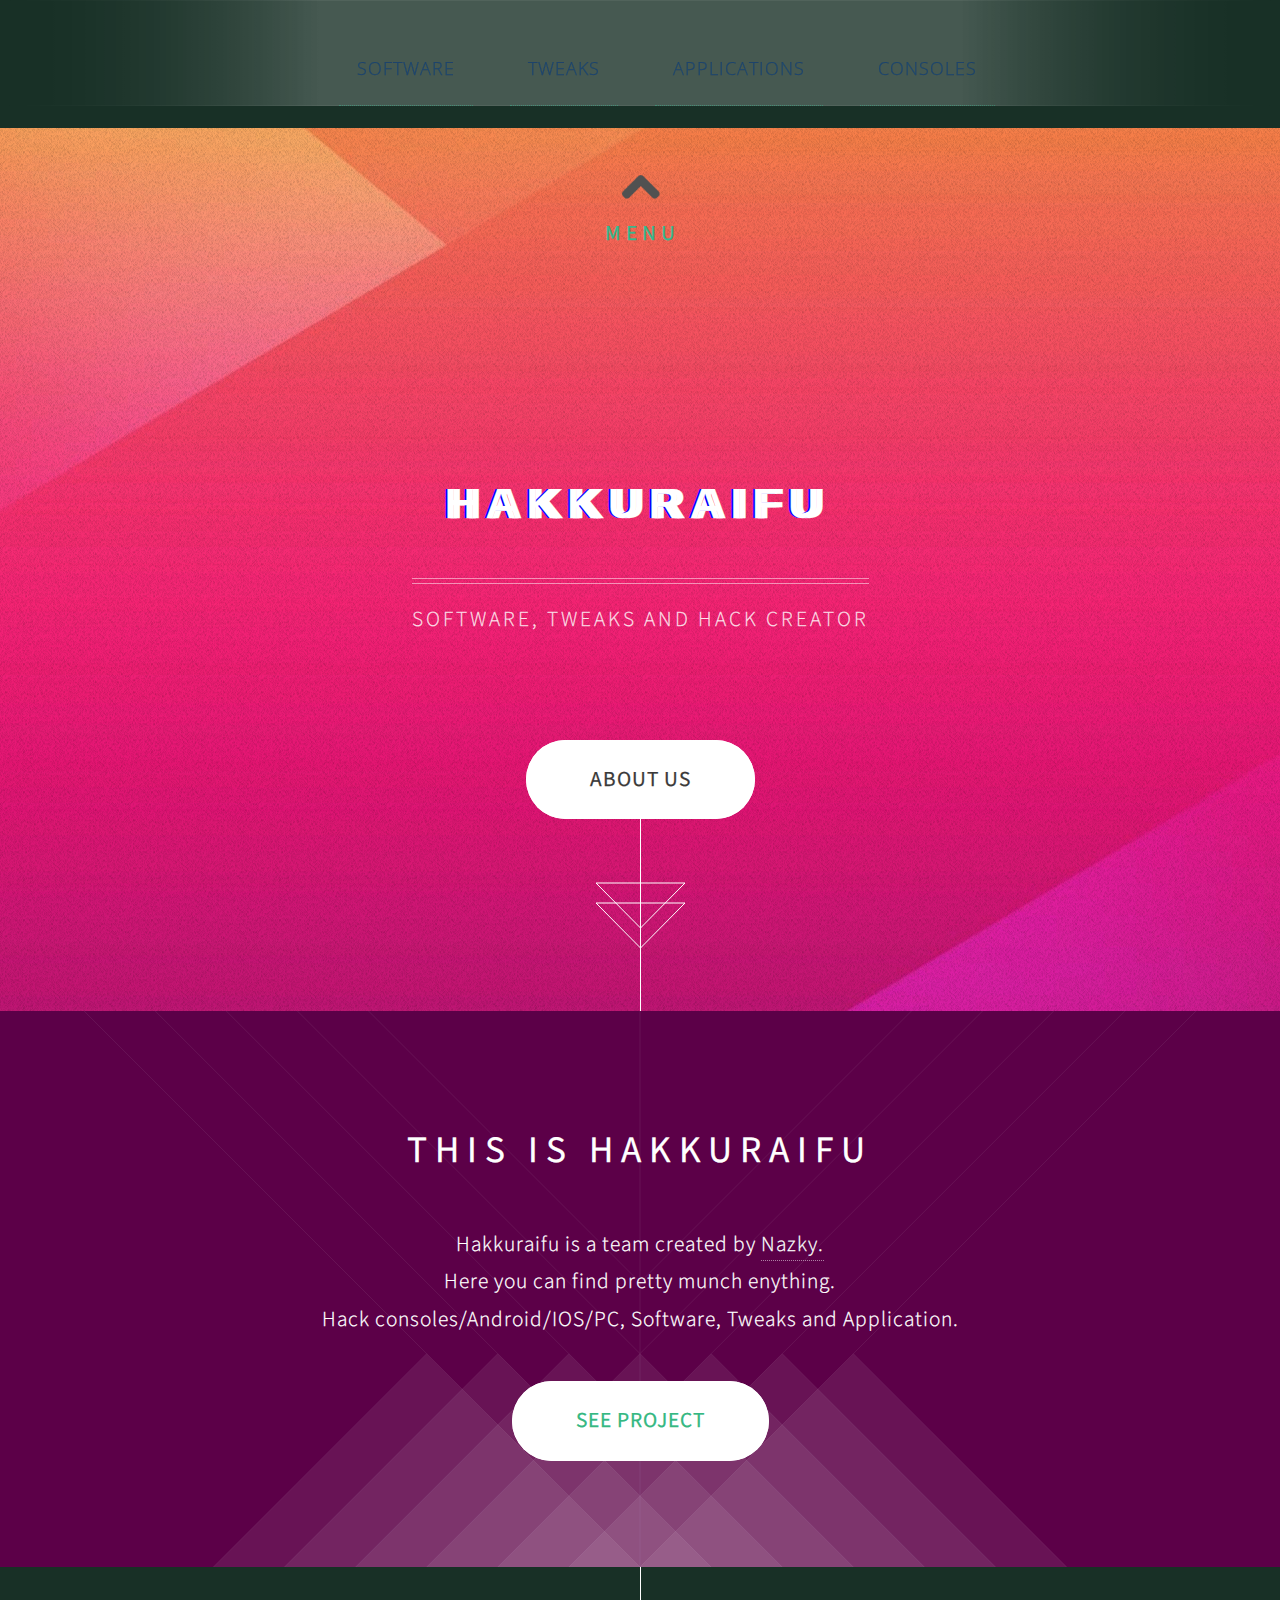
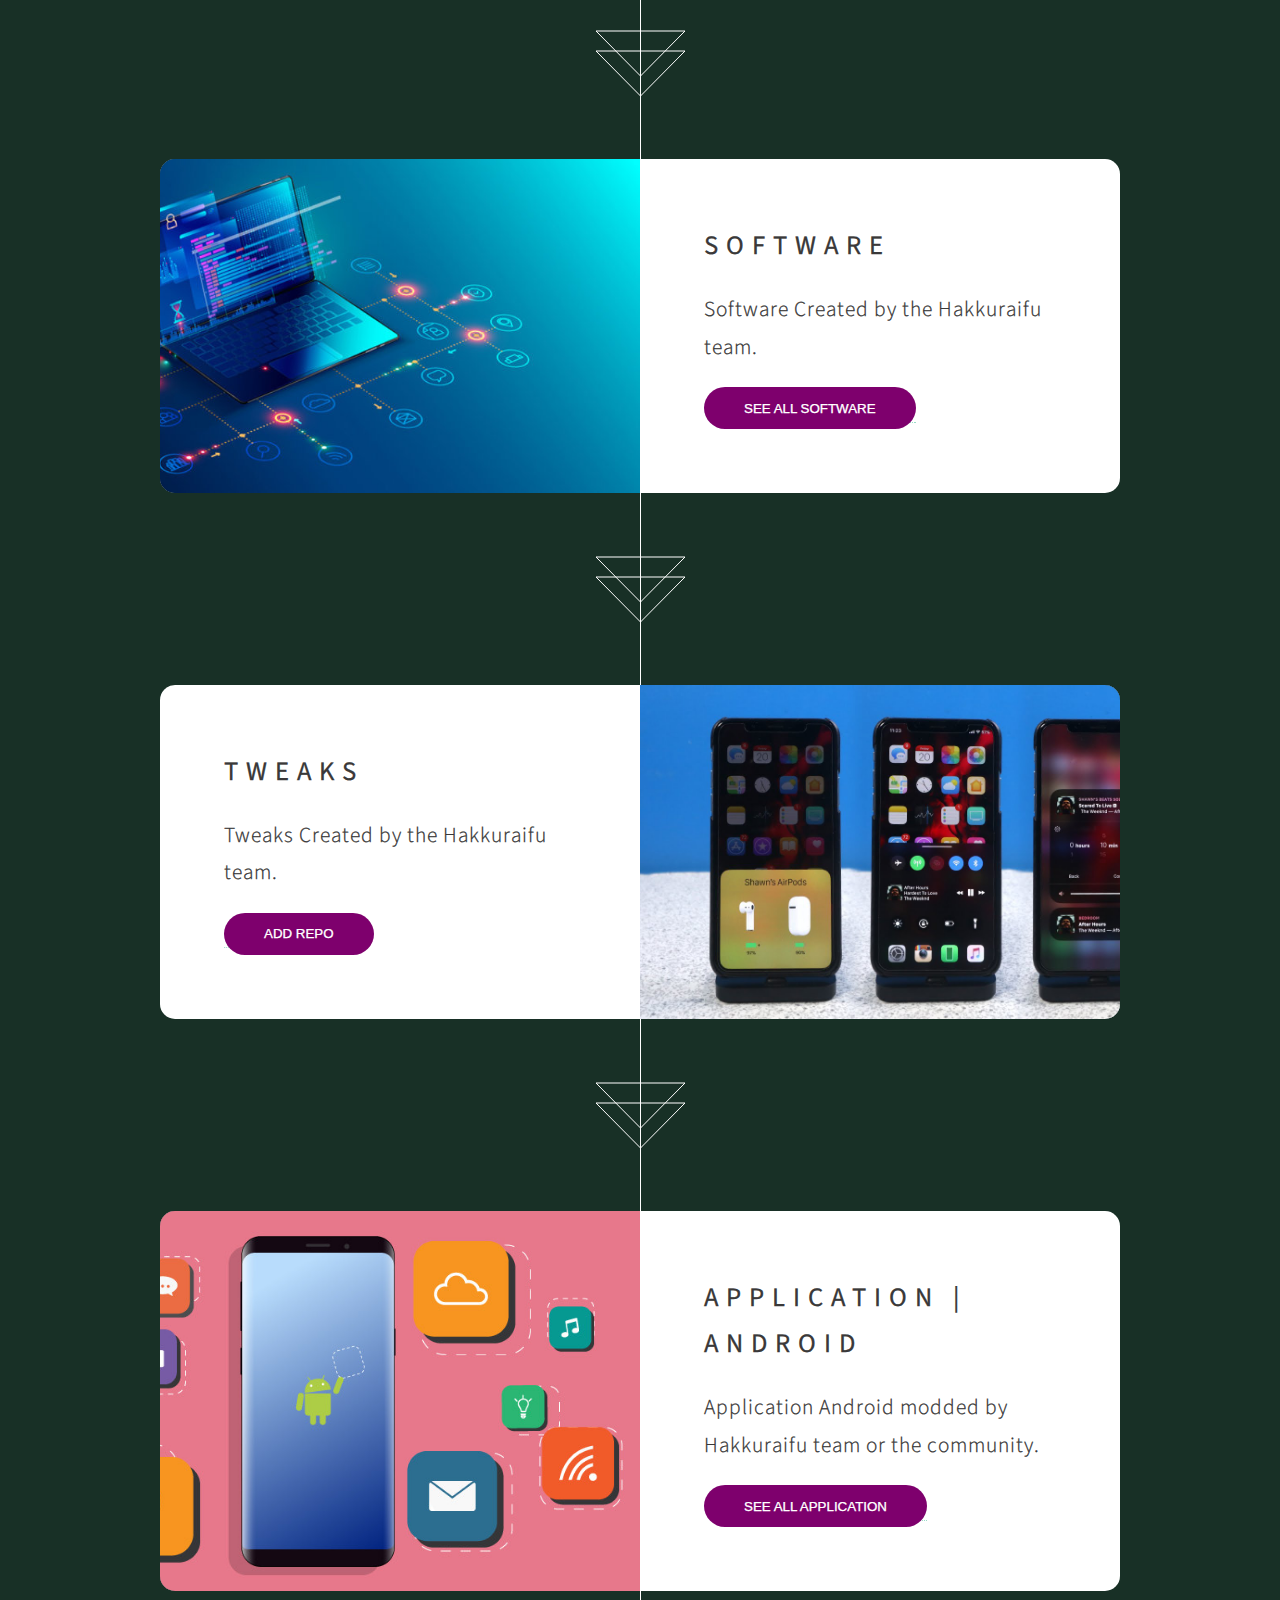
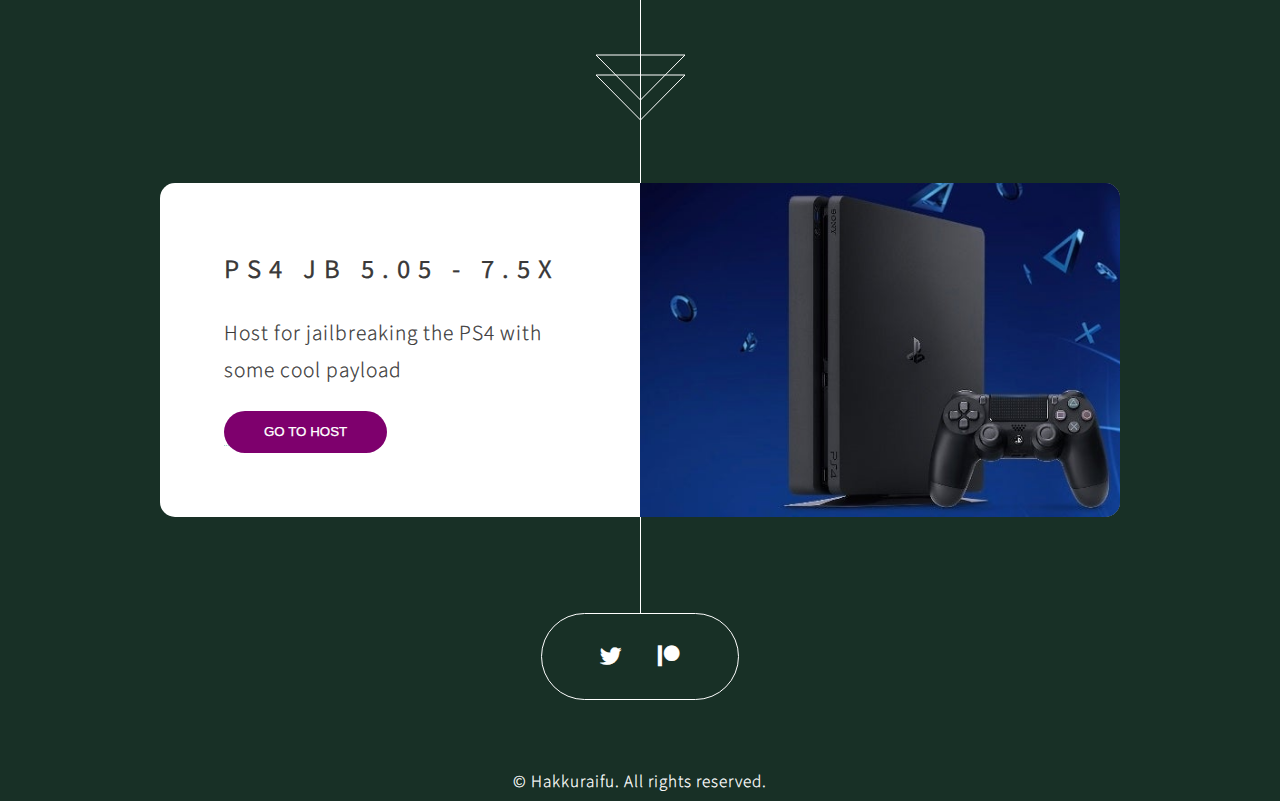
<file: index.html>
<!DOCTYPE HTML>

<html>
	<head>
		<title>Hakkuraifu</title>
		<link href="./assets/favicon.ico" rel="icon">
		<meta charset="utf-8" />
		<meta name="viewport" content="width=device-width, initial-scale=1, user-scalable=no" />
		<link rel="stylesheet" href="assets/css/main.css" />
		<noscript><link rel="stylesheet" href="assets/css/noscript.css" /></noscript>
		<script> function AutoScroll() { document.getElementById('MenuArrow').scrollIntoView(); }</script>
	</head>
	<body class="is-preload" onload="AutoScroll()">

		<script>window.onload</script>
		
		<nav id="Menu">
			<ul>
			  <li>
				<a href="#first" class="scrolly">Software</a>
			  </li>
			  <li>
				<a href="#second" class="scrolly">Tweaks</a>
			  </li>
			  <li>
				<a href="#three" class="scrolly">Applications</a>
			  </li>
			  <li>
				<a href="#four" class="scrolly">Consoles</a>
			  </li>
			</ul>
		</nav>
		
		<div id="MenuArrow">
			<br>
			<a href="#Menu" class="scrolly"><img src="images/arrowup.png" id="dagger"/></a>
			<a href="#Menu" class="scrolly"><h3>MENU</h3></a>
		</div>

		<!-- Header -->
			<section id="header">
				<header>
					<div class="wrapper">
						<h1 class="glitch">HAKKURAIFU</h1>
					  </div>
					<p>SOFTWARE, TWEAKS AND HACK CREATOR</p>
				</header>
				<footer>
					<a href="#banner" class="button style2 scrolly-middle">ABOUT US</a>
				</footer>
			</section>

		<!-- Banner -->
			<section id="banner">
				<header>
					<h2>This is Hakkuraifu</h2>
				</header>
				<p>Hakkuraifu is a team created by <a href="https://twitter.com/NazkyYT">Nazky.</a><br />
				Here you can find pretty munch enything.<br />
				Hack consoles/Android/IOS/PC, Software, Tweaks and Application.<br />
				</p>
				<footer>
					<a href="#first" class="button style2 scrolly">SEE PROJECT</a>
				</footer>
			</section>

		<!-- Feature 1 -->
			<article style="border-radius: 15px;" id="first" class="container box style1 right">
				<a href="#" class="image fit"><img src="images/Sofwtare.jpg" alt="" /></a>
				<div class="inner">
					<header>
						<h2>SOFTWARE<br /></h2>
					</header>
					<p>Software Created by the Hakkuraifu team.</p>
					<div id="container">
						<a href="./Software.html"><button class="learn-more">SEE ALL SOFTWARE</button></a>
					  </div>
				</div>
			</article>

		<!-- Feature 2 -->
			<article style="border-radius: 15px;" id="second" class="container box style1 left">
				<a href="#" class="image fit"><img src="images/Tweaks.jpg" alt="" /></a>
				<div class="inner">
					<header>
						<h2>TWEAKS<br /></h2>
					</header>
					<p>Tweaks Created by the Hakkuraifu team.</p>
					<div id="container">
						<a href="cydia://url/https://cydia.saurik.com/api/share#?source=https://hakkuraifu.github.io/repo/"><button class="learn-more">ADD REPO</button></a>
					  </div>
				</div>
			</article>

		<!-- Feature 3 -->
		<article style="border-radius: 15px;" id="three" class="container box style1 right">
			<a href="#" class="image fit"><img src="images/Android.jpg" alt="" /></a>
			<div class="inner">
				<header>
					<h2>APPLICATION | ANDROID<br /></h2>
				</header>
				<p>Application Android modded by Hakkuraifu team or the community.</p>
				<div id="container">
					<script>
						function myFunction() {
						  alert("Soon :)");
						}
						</script>
						
					<a href=""><button class="learn-more" onclick="myFunction()">SEE ALL APPLICATION</button></a>
				  </div>
			</div>
		</article>

		<!-- Feature 4 -->
		<article style="border-radius: 15px;" id="four" class="container box style1 left">
			<a href="#" class="image fit"><img src="images/PS4.jpeg" alt="" /></a>
			<div class="inner">
				<header>
					<h2>PS4 JB 5.05 - 7.5x<br /></h2>
				</header>
				<p>Host for jailbreaking the PS4 with some cool payload</p>
				<div id="container">
					<a href="https://hakkuraifu.github.io/PS4xploit/"><button class="learn-more">GO TO HOST</button></a>
				  </div>
			</div>
		</article>

		<!-- Generic -->
		<!--
			<article class="container box style3">
				<header>
					<h2>Generic Box</h2>
					<p>Just a generic box. Nothing to see here.</p>
				</header>
				<section>
					<header>
						<h3>Paragraph</h3>
						<p>This is a subtitle</p>
					</header>
					<p>Phasellus nisl nisl, varius id <sup>porttitor sed pellentesque</sup> ac orci. Pellentesque
					habitant <strong>strong</strong> tristique <b>bold</b> et netus <i>italic</i> malesuada <em>emphasized</em> ac turpis egestas. Morbi
					leo suscipit ut. Praesent <sub>id turpis vitae</sub> turpis pretium ultricies. Vestibulum sit
					amet risus elit.</p>
				</section>
				<section>
					<header>
						<h3>Blockquote</h3>
					</header>
					<blockquote>Fringilla nisl. Donec accumsan interdum nisi, quis tincidunt felis sagittis eget.
					tempus euismod. Vestibulum ante ipsum primis in faucibus.</blockquote>
				</section>
				<section>
					<header>
						<h3>Divider</h3>
					</header>
					<p>Donec consectetur <a href="#">vestibulum dolor et pulvinar</a>. Etiam vel felis enim, at viverra
					ligula. Ut porttitor sagittis lorem, quis eleifend nisi ornare vel. Praesent nec orci
					facilisis leo magna. Cras sit amet urna eros, id egestas urna. Quisque aliquam
					tempus euismod. Vestibulum ante ipsum primis in faucibus orci luctus et ultrices
					posuere cubilia.</p>
					<hr />
					<p>Donec consectetur vestibulum dolor et pulvinar. Etiam vel felis enim, at viverra
					ligula. Ut porttitor sagittis lorem, quis eleifend nisi ornare vel. Praesent nec orci
					facilisis leo magna. Cras sit amet urna eros, id egestas urna. Quisque aliquam
					tempus euismod. Vestibulum ante ipsum primis in faucibus orci luctus et ultrices
					posuere cubilia.</p>
				</section>
				<section>
					<header>
						<h3>Unordered List</h3>
					</header>
					<ul>
						<li>Donec consectetur vestibulum dolor et pulvinar. Etiam vel felis enim, at viverra ligula. Ut porttitor sagittis lorem, quis eleifend nisi ornare vel.</li>
						<li>Donec consectetur vestibulum dolor et pulvinar. Etiam vel felis enim, at viverra ligula. Ut porttitor sagittis lorem, quis eleifend nisi ornare vel.</li>
						<li>Donec consectetur vestibulum dolor et pulvinar. Etiam vel felis enim, at viverra ligula. Ut porttitor sagittis lorem, quis eleifend nisi ornare vel.</li>
						<li>Donec consectetur vestibulum dolor et pulvinar. Etiam vel felis enim, at viverra ligula. Ut porttitor sagittis lorem, quis eleifend nisi ornare vel.</li>
					</ul>
				</section>
				<section>
					<header>
						<h3>Ordered List</h3>
					</header>
					<ol>
						<li>Donec consectetur vestibulum dolor et pulvinar. Etiam vel felis enim, at viverra ligula. Ut porttitor sagittis lorem, quis eleifend nisi ornare vel.</li>
						<li>Donec consectetur vestibulum dolor et pulvinar. Etiam vel felis enim, at viverra ligula. Ut porttitor sagittis lorem, quis eleifend nisi ornare vel.</li>
						<li>Donec consectetur vestibulum dolor et pulvinar. Etiam vel felis enim, at viverra ligula. Ut porttitor sagittis lorem, quis eleifend nisi ornare vel.</li>
						<li>Donec consectetur vestibulum dolor et pulvinar. Etiam vel felis enim, at viverra ligula. Ut porttitor sagittis lorem, quis eleifend nisi ornare vel.</li>
					</ol>
				</section>
				<section>
					<header>
						<h3>Table</h3>
					</header>
					<div class="table-wrapper">
						<table>
							<thead>
								<tr>
									<th>ID</th>
									<th>Name</th>
									<th>Description</th>
									<th>Price</th>
								</tr>
							</thead>
							<tbody>
								<tr>
									<td>45815</td>
									<td>Something</td>
									<td>Ut porttitor sagittis lorem quis nisi ornare.</td>
									<td>29.99</td>
								</tr>
								<tr>
									<td>24524</td>
									<td>Nothing</td>
									<td>Ut porttitor sagittis lorem quis nisi ornare.</td>
									<td>19.99</td>
								</tr>
								<tr>
									<td>45815</td>
									<td>Something</td>
									<td>Ut porttitor sagittis lorem quis nisi ornare.</td>
									<td>29.99</td>
								</tr>
								<tr>
									<td>24524</td>
									<td>Nothing</td>
									<td>Ut porttitor sagittis lorem quis nisi ornare.</td>
									<td>19.99</td>
								</tr>
							</tbody>
							<tfoot>
								<tr>
									<td colspan="3"></td>
									<td>100.00</td>
								</tr>
							</tfoot>
						</table>
					</div>
				</section>
				<section>
					<header>
						<h3>Form</h3>
					</header>
					<form method="post" action="#">
						<div class="row">
							<div class="col-6 col-12-mobile">
								<input class="text" type="text" name="name" id="name" value="" placeholder="John Doe" />
							</div>
							<div class="col-6 col-12-mobile">
								<input class="text" type="text" name="email" id="email" value="" placeholder="johndoe@domain.tld" />
							</div>
							<div class="col-12">
								<select name="department" id="department">
									<option value="">Choose a department</option>
									<option value="1">Manufacturing</option>
									<option value="2">Administration</option>
									<option value="3">Support</option>
								</select>
							</div>
							<div class="col-12">
								<input class="text" type="text" name="subject" id="subject" value="" placeholder="Enter your subject" />
							</div>
							<div class="col-12">
								<textarea name="message" id="message" placeholder="Enter your message"></textarea>
							</div>
							<div class="col-12">
								<ul class="actions">
									<li><input type="submit" value="Submit" /></li>
									<li><input type="reset" class="style3" value="Clear Form" /></li>
								</ul>
							</div>
						</div>
					</form>
				</section>
			</article>
		-->

		<section id="footer">
			<ul class="icons">
				<li><a href="https://twitter.com/NazkyYT" class="icon brands fa-twitter"><span class="label">Twitter</span></a></li>
				<li><a href="https://www.patreon.com/Nazky" class="icon brands fa-patreon"><span class="label">Patreon</span></a></li>			
			</ul>
			<div class="copyright">
				<ul class="menu">
					<li>&copy; Hakkuraifu. All rights reserved.</li>
				</ul>
			</div>
		</section>

		<!-- Scripts -->
			<script src="assets/js/jquery.min.js"></script>
			<script src="assets/js/jquery.scrolly.min.js"></script>
			<script src="assets/js/jquery.poptrox.min.js"></script>
			<script src="assets/js/browser.min.js"></script>
			<script src="assets/js/breakpoints.min.js"></script>
			<script src="assets/js/util.js"></script>
			<script src="assets/js/main.js"></script>

	</body>
</html>
</file>
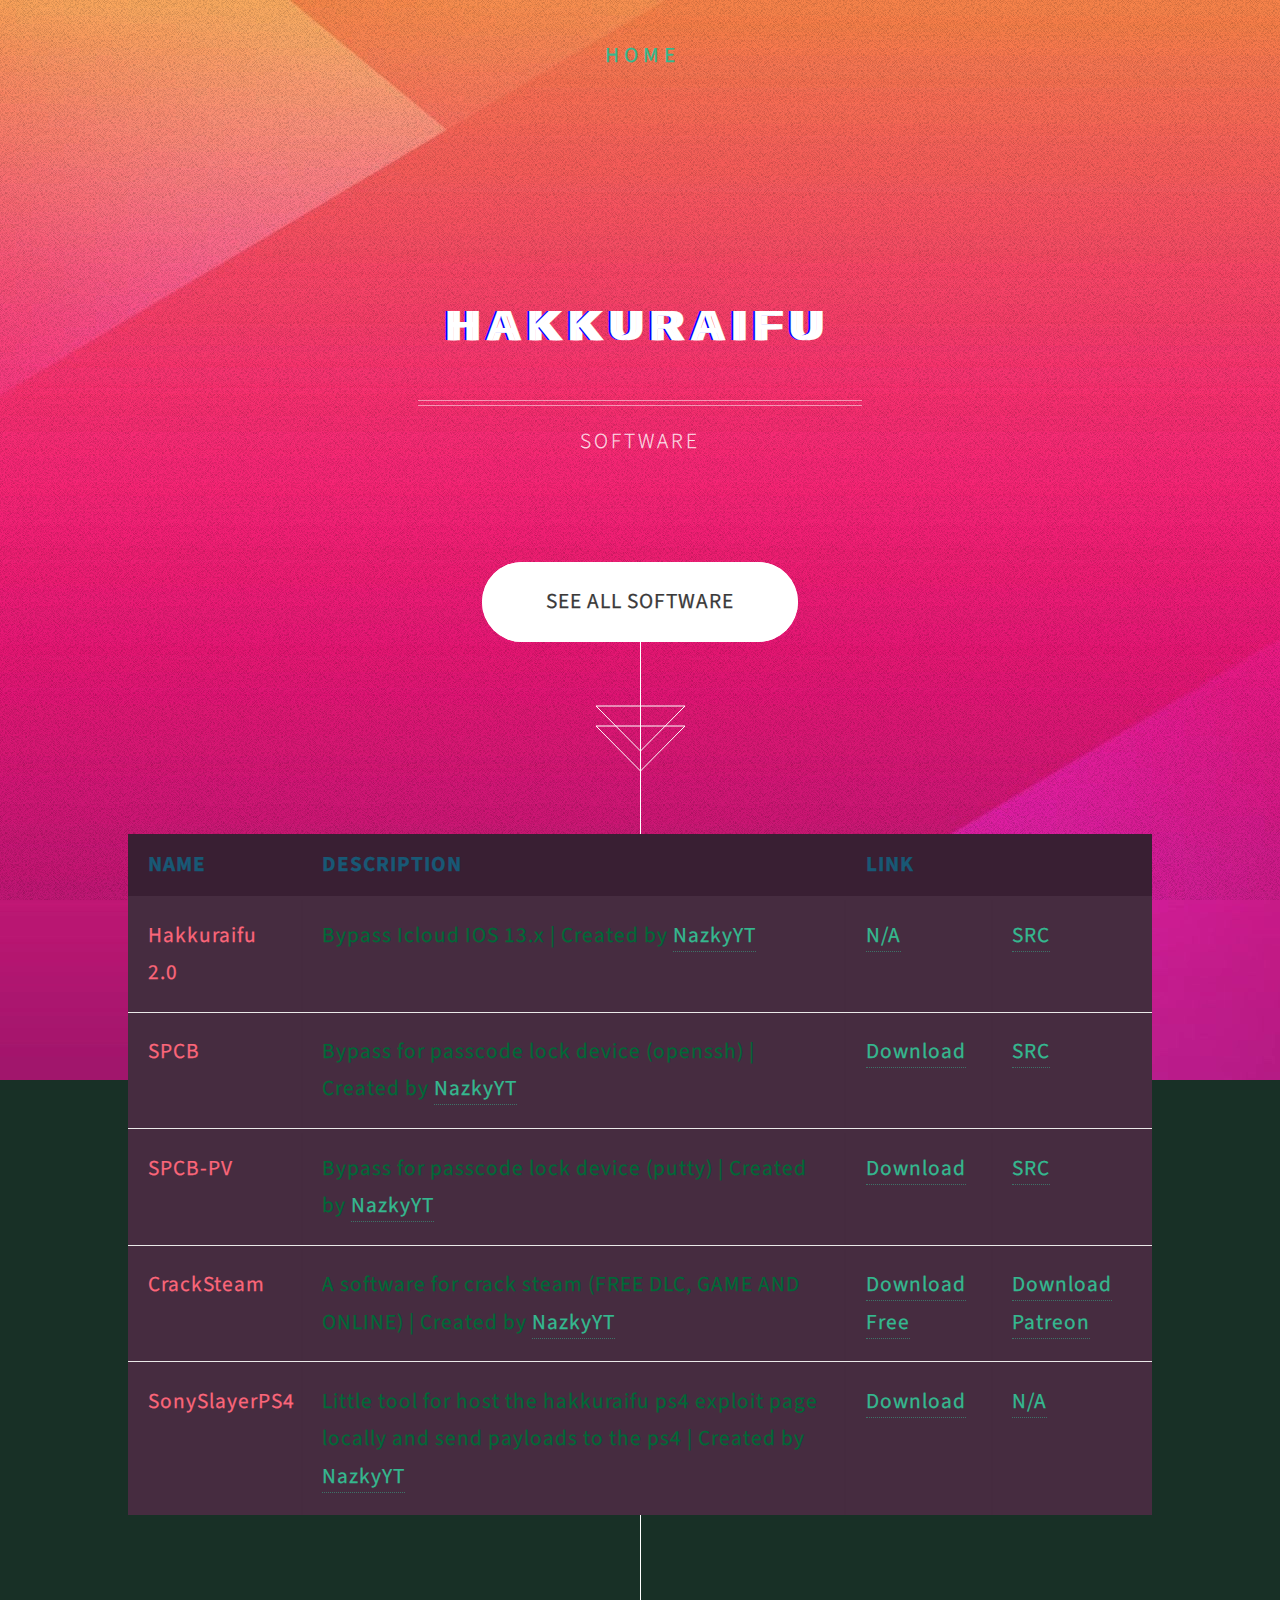
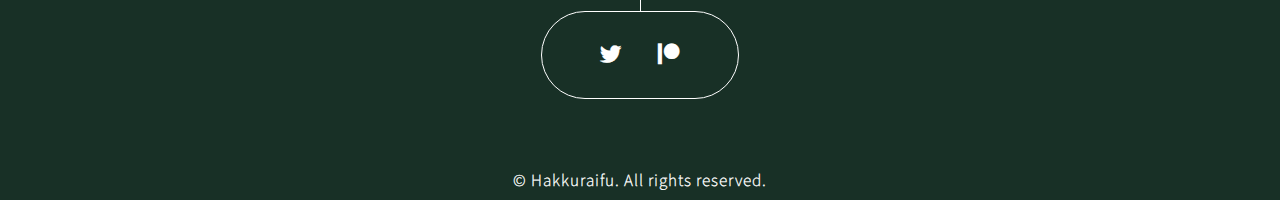
<file: Software.html>
<!DOCTYPE HTML>

<html>
	<head>
		<title>Hakkuraifu | Software</title>
		<meta charset="utf-8" />
		<meta name="viewport" content="width=device-width, initial-scale=1, user-scalable=no" />
		<link rel="stylesheet" href="assets/css/main.css" />
		<noscript><link rel="stylesheet" href="assets/css/noscript.css" /></noscript>
		<script> function AutoScroll() { document.getElementById('MenuArrow').scrollIntoView(); }</script>
		<link href="./assets/favicon.ico" rel="icon">
	</head>
	<body class="is-preload" onload="AutoScroll()">

		<script>window.onload</script>
		
		<div id="MenuArrow">
			<br>
			<!--<a href="#Menu" class="scrolly"><img src="images/arrowup.png" id="dagger"/></a>-->
			<a href="./" class="scrolly"><h3>Home</h3></a>
		</div>

		<!-- Header -->
			<section id="header">
				<header>
					<div class="wrapper">
						<h1 class="glitch">HAKKURAIFU</h1>
					  </div>
					<p>SOFTWARE</p>
				</header>
				<footer>
					<a href="#TableauSoftware" class="button style2 scrolly-middle">SEE ALL SOFTWARE</a>
				</footer>
			</section>

		
		<section id="TableauSoftware">
			<table class="container">
				<thead>
					<tr>
						<th ><h1>Name</h1></th>
						<th><h1>Description</h1></th>
						<th><h1>Link</h1></th>
						<th></th>
					</tr>
				</thead>
				<tbody>
					<tr>
						<td>Hakkuraifu 2.0</td>
						<td>Bypass Icloud IOS 13.x | Created by <a href="https://twitter.com/NazkyYT" target="_blank">NazkyYT</a></td>
						<td><a href="" target="_blank">N/A</a></td> <td><a href="https://7r6.com/HakkuraifuSRC" target="_blank">SRC</a></td>
					</tr>
					<tr>
						<td>SPCB</td>
						<td>Bypass for passcode lock device (openssh) | Created by <a href="https://twitter.com/NazkyYT" target="_blank">NazkyYT</a></td>
						<td><a href="https://7r6.com/SPCB" target="_blank">Download</a></td> <td><a href="https://7r6.com/SCPBSRC" target="_blank">SRC</a></td>
					</tr>
					<tr>
						<td>SPCB-PV</td>
						<td>Bypass for passcode lock device (putty) | Created by <a href="https://twitter.com/NazkyYT" target="_blank">NazkyYT</a></td>
						<td><a href="https://7r6.com/SPCB-PV2" target="_blank">Download</a></td> <td><a href="https://7r6.com/SCPBSRC" target="_blank">SRC</a></td>
					</tr>
					<tr>
						<td>CrackSteam</td>
						<td>A software for crack steam (FREE DLC, GAME AND ONLINE) | Created by <a href="https://twitter.com/NazkyYT" target="_blank">NazkyYT</a></td>
						<td><a href="https://7r6.com/CrackSteam" target="_blank">Download Free</a></td> <td><a href="https://www.patreon.com/posts/cracksteam-v1-0-48590067" target="_blank">Download Patreon</a></td>
					</tr>
					<tr>
						<td>SonySlayerPS4</td>
						<td>Little tool for host the hakkuraifu ps4 exploit page locally and send payloads to the ps4 | Created by <a href="https://twitter.com/NazkyYT" target="_blank">NazkyYT</a></td>
						<td><a href="https://7r6.com/SonySlayerPS4" target="_blank">Download</a></td> <td><a href="" target="_blank">N/A</a></td>
					</tr>
				</tbody>
			</table>
		</section>

	<!-- Banner
			<section id="banner">
				<header>
					<h2>This is Hakkuraifu</h2>
				</header>
				<p>Hakkuraifu is a team created by <a href="https://twitter.com/NazkyYT">Nazky.</a><br />
				Here you can find pretty munch enything.<br />
				Hack consoles/Android/IOS/PC, Software, Tweaks and Application.<br />
				</p>
				<footer>
					<a href="#first" class="button style2 scrolly">SEE PROJECT</a>
				</footer>
			</section>

		Feature 1
			<article style="border-radius: 15px;" id="first" class="container box style1 right">
				<a href="#" class="image fit"><img src="images/Sofwtare.jpg" alt="" /></a>
				<div class="inner">
					<header>
						<h2>SOFTWARE<br /></h2>
					</header>
					<p>Software Created by the Hakkuraifu team.</p>
					<div id="container">
						<a href="./software.html"><button class="learn-more">SEE ALL SOFTWARE</button></a>
					  </div>
				</div>
			</article>

		Feature 2 
			<article style="border-radius: 15px;" id="second" class="container box style1 left">
				<a href="#" class="image fit"><img src="images/Tweaks.jpg" alt="" /></a>
				<div class="inner">
					<header>
						<h2>TWEAKS<br /></h2>
					</header>
					<p>Tweaks Created by the Hakkuraifu team.</p>
					<div id="container">
						<a href="cydia://url/https://cydia.saurik.com/api/share#?source=https://hakkuraifu.github.io/repo/"><button class="learn-more">ADD REPO</button></a>
					  </div>
				</div>
			</article>

		 Feature 3 
		<article style="border-radius: 15px;" id="three" class="container box style1 right">
			<a href="#" class="image fit"><img src="images/Android.jpg" alt="" /></a>
			<div class="inner">
				<header>
					<h2>APPLICATION | ANDROID<br /></h2>
				</header>
				<p>Application Android modded by Hakkuraifu team or the community.</p>
				<div id="container">
					<a href="./software.html"><button class="learn-more">SEE ALL APPLICATION</button></a>
				  </div>
			</div>
		</article>

		 Feature 4 
		<article style="border-radius: 15px;" id="four" class="container box style1 left">
			<a href="#" class="image fit"><img src="images/PS4.jpeg" alt="" /></a>
			<div class="inner">
				<header>
					<h2>PS4 JB 5.05 - 6.72<br /></h2>
				</header>
				<p>Host for jailbreaking the PS4 with some cool payload</p>
				<div id="container">
					<a href="https://hakkuraifu.github.io/PS4xploit/"><button class="learn-more">GO TO HOST</button></a>
				  </div>
			</div>
		</article> -->

		<!-- Generic -->
		<!--
			<article class="container box style3">
				<header>
					<h2>Generic Box</h2>
					<p>Just a generic box. Nothing to see here.</p>
				</header>
				<section>
					<header>
						<h3>Paragraph</h3>
						<p>This is a subtitle</p>
					</header>
					<p>Phasellus nisl nisl, varius id <sup>porttitor sed pellentesque</sup> ac orci. Pellentesque
					habitant <strong>strong</strong> tristique <b>bold</b> et netus <i>italic</i> malesuada <em>emphasized</em> ac turpis egestas. Morbi
					leo suscipit ut. Praesent <sub>id turpis vitae</sub> turpis pretium ultricies. Vestibulum sit
					amet risus elit.</p>
				</section>
				<section>
					<header>
						<h3>Blockquote</h3>
					</header>
					<blockquote>Fringilla nisl. Donec accumsan interdum nisi, quis tincidunt felis sagittis eget.
					tempus euismod. Vestibulum ante ipsum primis in faucibus.</blockquote>
				</section>
				<section>
					<header>
						<h3>Divider</h3>
					</header>
					<p>Donec consectetur <a href="#">vestibulum dolor et pulvinar</a>. Etiam vel felis enim, at viverra
					ligula. Ut porttitor sagittis lorem, quis eleifend nisi ornare vel. Praesent nec orci
					facilisis leo magna. Cras sit amet urna eros, id egestas urna. Quisque aliquam
					tempus euismod. Vestibulum ante ipsum primis in faucibus orci luctus et ultrices
					posuere cubilia.</p>
					<hr />
					<p>Donec consectetur vestibulum dolor et pulvinar. Etiam vel felis enim, at viverra
					ligula. Ut porttitor sagittis lorem, quis eleifend nisi ornare vel. Praesent nec orci
					facilisis leo magna. Cras sit amet urna eros, id egestas urna. Quisque aliquam
					tempus euismod. Vestibulum ante ipsum primis in faucibus orci luctus et ultrices
					posuere cubilia.</p>
				</section>
				<section>
					<header>
						<h3>Unordered List</h3>
					</header>
					<ul>
						<li>Donec consectetur vestibulum dolor et pulvinar. Etiam vel felis enim, at viverra ligula. Ut porttitor sagittis lorem, quis eleifend nisi ornare vel.</li>
						<li>Donec consectetur vestibulum dolor et pulvinar. Etiam vel felis enim, at viverra ligula. Ut porttitor sagittis lorem, quis eleifend nisi ornare vel.</li>
						<li>Donec consectetur vestibulum dolor et pulvinar. Etiam vel felis enim, at viverra ligula. Ut porttitor sagittis lorem, quis eleifend nisi ornare vel.</li>
						<li>Donec consectetur vestibulum dolor et pulvinar. Etiam vel felis enim, at viverra ligula. Ut porttitor sagittis lorem, quis eleifend nisi ornare vel.</li>
					</ul>
				</section>
				<section>
					<header>
						<h3>Ordered List</h3>
					</header>
					<ol>
						<li>Donec consectetur vestibulum dolor et pulvinar. Etiam vel felis enim, at viverra ligula. Ut porttitor sagittis lorem, quis eleifend nisi ornare vel.</li>
						<li>Donec consectetur vestibulum dolor et pulvinar. Etiam vel felis enim, at viverra ligula. Ut porttitor sagittis lorem, quis eleifend nisi ornare vel.</li>
						<li>Donec consectetur vestibulum dolor et pulvinar. Etiam vel felis enim, at viverra ligula. Ut porttitor sagittis lorem, quis eleifend nisi ornare vel.</li>
						<li>Donec consectetur vestibulum dolor et pulvinar. Etiam vel felis enim, at viverra ligula. Ut porttitor sagittis lorem, quis eleifend nisi ornare vel.</li>
					</ol>
				</section>
				<section>
					<header>
						<h3>Table</h3>
					</header>
					<div class="table-wrapper">
						<table>
							<thead>
								<tr>
									<th>ID</th>
									<th>Name</th>
									<th>Description</th>
									<th>Price</th>
								</tr>
							</thead>
							<tbody>
								<tr>
									<td>45815</td>
									<td>Something</td>
									<td>Ut porttitor sagittis lorem quis nisi ornare.</td>
									<td>29.99</td>
								</tr>
								<tr>
									<td>24524</td>
									<td>Nothing</td>
									<td>Ut porttitor sagittis lorem quis nisi ornare.</td>
									<td>19.99</td>
								</tr>
								<tr>
									<td>45815</td>
									<td>Something</td>
									<td>Ut porttitor sagittis lorem quis nisi ornare.</td>
									<td>29.99</td>
								</tr>
								<tr>
									<td>24524</td>
									<td>Nothing</td>
									<td>Ut porttitor sagittis lorem quis nisi ornare.</td>
									<td>19.99</td>
								</tr>
							</tbody>
							<tfoot>
								<tr>
									<td colspan="3"></td>
									<td>100.00</td>
								</tr>
							</tfoot>
						</table>
					</div>
				</section>
				<section>
					<header>
						<h3>Form</h3>
					</header>
					<form method="post" action="#">
						<div class="row">
							<div class="col-6 col-12-mobile">
								<input class="text" type="text" name="name" id="name" value="" placeholder="John Doe" />
							</div>
							<div class="col-6 col-12-mobile">
								<input class="text" type="text" name="email" id="email" value="" placeholder="johndoe@domain.tld" />
							</div>
							<div class="col-12">
								<select name="department" id="department">
									<option value="">Choose a department</option>
									<option value="1">Manufacturing</option>
									<option value="2">Administration</option>
									<option value="3">Support</option>
								</select>
							</div>
							<div class="col-12">
								<input class="text" type="text" name="subject" id="subject" value="" placeholder="Enter your subject" />
							</div>
							<div class="col-12">
								<textarea name="message" id="message" placeholder="Enter your message"></textarea>
							</div>
							<div class="col-12">
								<ul class="actions">
									<li><input type="submit" value="Submit" /></li>
									<li><input type="reset" class="style3" value="Clear Form" /></li>
								</ul>
							</div>
						</div>
					</form>
				</section>
			</article>
		-->

		<section id="footer">
			<ul class="icons">
				<li><a href="https://twitter.com/NazkyYT" class="icon brands fa-twitter"><span class="label">Twitter</span></a></li>
				<li><a href="https://www.patreon.com/Nazky" class="icon brands fa-patreon"><span class="label">Patreon</span></a></li>			
			</ul>
			<div class="copyright">
				<ul class="menu">
					<li>&copy; Hakkuraifu. All rights reserved.</li>
				</ul>
			</div>
		</section>

		<!-- Scripts -->
			<script src="assets/js/jquery.min.js"></script>
			<script src="assets/js/jquery.scrolly.min.js"></script>
			<script src="assets/js/jquery.poptrox.min.js"></script>
			<script src="assets/js/browser.min.js"></script>
			<script src="assets/js/breakpoints.min.js"></script>
			<script src="assets/js/util.js"></script>
			<script src="assets/js/main.js"></script>

	</body>
</html>
</file>
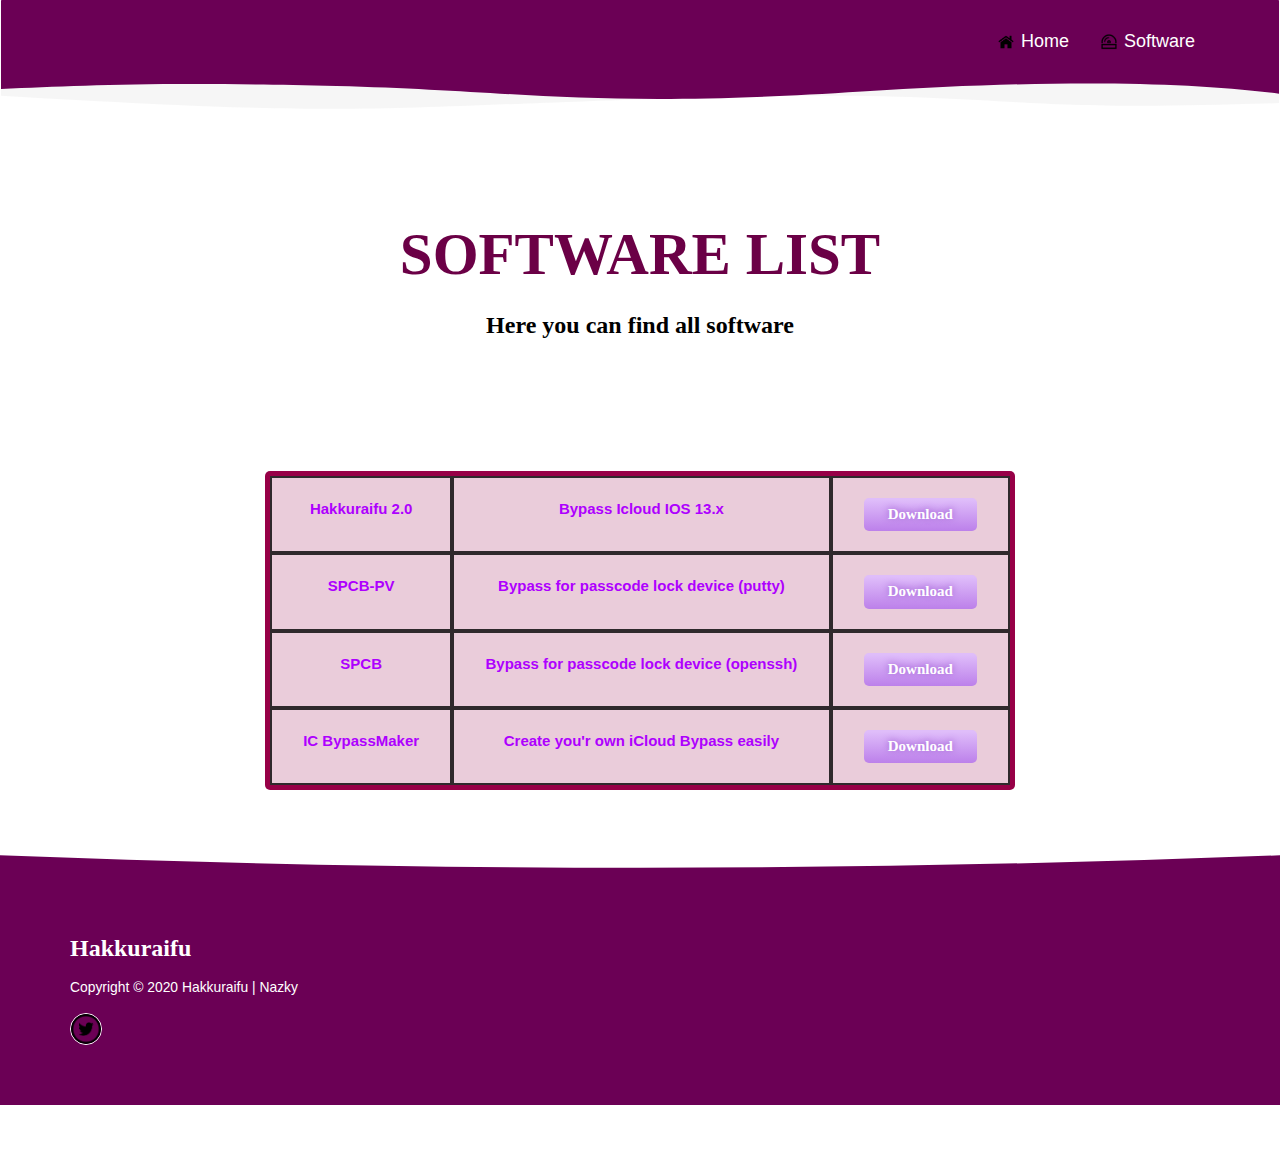
<file: BAK/Software.html>
<!DOCTYPE html>
<html lang="en">

<head>
  <meta charset="UTF-8">
  <meta content="IE=edge" http-equiv="X-UA-Compatible">
  <meta content="width=device-width,initial-scale=1" name="viewport">
  <meta content="description" name="description">
  <meta name="google" content="notranslate" />
  <meta content="Mashup templates have been developped by Orson.io team" name="author">

  <!-- Disable tap highlight on IE -->
  <meta name="msapplication-tap-highlight" content="no">
  
  
  <link rel="apple-touch-icon" sizes="180x180" href="./assets/apple-icon-180x180.png">
  <link href="./assets/favicon.ico" rel="icon">

  <link href="" rel="stylesheet">


  <title>Hakkuraifu | Software</title>

<link href="./main.550dcf66.css" rel="stylesheet"></head>

<body> <!-- Add your content of header -->
<header>
  <nav class="navbar navbar-default active">
    <div class="container">
      <div class="navbar-header">
        <button type="button" class="navbar-toggle collapsed" data-toggle="collapse" data-target="#navbar-collapse" aria-expanded="false">
          <span class="sr-only">Toggle navigation</span>
          <span class="icon-bar"></span>
          <span class="icon-bar"></span>
          <span class="icon-bar"></span>
        </button>
      </div>

      <div class="collapse navbar-collapse" id="navbar-collapse">
        <ul class="nav navbar-nav navbar-right">
          <li><a href="./index.html" title=""><img src="assets\images\Home.png" width="20" height="20"> Home</a></li>
          <li><a href="./Software.html" title=""><img src="assets\images\Software.png" width="20" height="20"> Software</a></li>
          <li>
          </li>

        </ul>
      </div> 
    </div>
  </nav>
</header>

<div class="section-container">
    <div class="container">
      <div class="row">
        <div class="col-xs-12 col-md-8 col-md-offset-2">
          <h1 class="text-center">SOFTWARE LIST</h1>
          <h3 class="here">Here you can find all software</h3>
          </div>
       </div>
      </div>
    </div>
  </div>

  <div class="section-container">
    <div class="container">
      <div class="row section-container-spacer">
        <div class="col-xs-12 col-md-8 col-md-offset-2">
          
          <div class="grid-container">
            <div class="grid-item">Hakkuraifu 2.0</div><div class="grid-item">Bypass Icloud IOS 13.x</div><div class="grid-item"><center><a href="https://7r6.com/Hakkuraifu" class="Software" target="_blank" rel="noopener noreferrer">Download</a></center></div>  
            <div class="grid-item">SPCB-PV</div><div class="grid-item">Bypass for passcode lock device (putty)</div><div class="grid-item"><center><a href="https://7r6.com/SPCB-PV2" class="Software" target="_blank" rel="noopener noreferrer">Download</a></center></div>  
            <div class="grid-item">SPCB</div><div class="grid-item">Bypass for passcode lock device (openssh)</div><div class="grid-item"><center><a href="https://7r6.com/SPCB" class="Software" target="_blank" rel="noopener noreferrer">Download</a></center></div>  
            <div class="grid-item">IC BypassMaker</div><div class="grid-item">Create you'r own iCloud Bypass easily</div><div class="grid-item"><center><a href="#" class="Software" onClick="alert('SOON ;)');">Download</a></center></div>  
          </div>
          
          

      </div>
    </div>
  </div>
  <footer class="footer-container white-text-container">
    <div class="container">
      <div class="row">
        <div class="col-xs-12">
          <h3>Hakkuraifu</h3>
          <div class="row">
            <div class="col-xs-12 col-sm-7">
              <p><small>Copyright © 2020 Hakkuraifu | Nazky</small>
              </p>
              <img src="assets\images\Twico.png" <a href="https://twitter.com/NazkyYT" class="social-round-icon white-round-icon fa-icon" title="">
                <i class="fa fa-twitter" aria-hidden="true"></i>
              </a>
            </div>
            <div class="col-xs-12 col-sm-5">
              </p>
            </div>
          </div>
          
        </div>
      </div>
    </div>
  </footer>

<script>
  document.addEventListener("DOMContentLoaded", function (event) {
    navActivePage();
    scrollRevelation('.reveal');
  });
</script>

<!-- Google Analytics: change UA-XXXXX-X to be your site's ID 

<script>
  (function (i, s, o, g, r, a, m) {
    i['GoogleAnalyticsObject'] = r; i[r] = i[r] || function () {
      (i[r].q = i[r].q || []).push(arguments)
    }, i[r].l = 1 * new Date(); a = s.createElement(o),
      m = s.getElementsByTagName(o)[0]; a.async = 1; a.src = g; m.parentNode.insertBefore(a, m)
  })(window, document, 'script', '//www.google-analytics.com/analytics.js', 'ga');
  ga('create', 'UA-XXXXX-X', 'auto');
  ga('send', 'pageview');
</script>

--> <script type="text/javascript" src="./main.0cf8b554.js"></script></body>

</html>
</file>
<file: assets/css/noscript.css>
/*
	Overflow by HTML5 UP
	html5up.net | @ajlkn
	Free for personal and commercial use under the CCA 3.0 license (html5up.net/license)
*/

/* Header */

	body.is-preload #header {
		opacity: 1;
	}

		body.is-preload #header footer {
			-moz-transform: none;
			-webkit-transform: none;
			-ms-transform: none;
			transform: none;
			opacity: 1;
		}
</file>
<file: BAK/main.550dcf66.css>
h1.Title {
    font-size: 72px;
    background-image: -webkit-gradient(
      linear,
      left top,
      right top,
      color-stop(0.03, rgb(88, 0, 88)),
      color-stop(0.52, rgb(160, 4, 160)),
      color-stop(0.76, rgb(88, 0, 88))
  );
    -webkit-background-clip: text;
    -webkit-text-fill-color: transparent;
    font-family: "Fantasy", Fantasy, serif;
    text-align: center;
}

.Software {
	box-shadow:inset -6px -1px 0px -16px #efdcfb;
	background:linear-gradient(to bottom, #dfbdfa 5%, #bc80ea 100%);
	background-color:#dfbdfa;
	border-radius:5px;
	display:inline-block;
	cursor:pointer;
	color:#ffffff;
	font-family:Trebuchet MS;
	font-size:15px;
	font-weight:bold;
	padding:6px 24px;
	text-decoration:none;
	text-shadow:0px -1px 7px #9752cc;
}
.Software:hover {
	background:linear-gradient(to bottom, #bc80ea 5%, #dfbdfa 100%);
	background-color:#bc80ea;
}
.Software:active {
	position:relative;
	top:1px;
}

.text-center {
    font-family: "Open Sans", Open Sans, serif;
    text-align: center;
    font-weight: 900;
}

h3.here {
    text-align: center;
    font-weight: 900;
}

.grid-container {
    display: grid;
    grid-template-columns: auto auto auto;
    background-color: #970047;
    padding: 5px;
    border-radius: 5px;
  }
  .grid-item {
    background-color: rgba(255, 255, 255, 0.8);
    border: 2px solid rgba(0, 0, 0, 0.8);
    padding: 20px;
    font-size: 15px;
    text-align: center;
    color: #ae00ff;
    font-weight: 900;
  }


  .reveal.img-responsive.reveal-content.image-center {
      border-radius: 15px;
  }

  .img-responsive {
      border-radius: 15px;
  }

  .zoomEffect_1 {
    position: relative;
    overflow: hidden;
  }

  .zoomEffect_1 img {
    max-width: 100%;
    height:auto;
    -moz-transition: all 0.5s;
    -webkit-transition: all 0.5s;
    transition: all 0.5s;
  }
  .zoomEffect_1:hover img {
    -moz-transform: scale(1.3);
    -webkit-transform: scale(1.3);
    transform: scale(1.3);
  }

  .zoomEffect_2{
    display:inline-block;
    border:0;
    position: relative;
    -webkit-transition: all 200ms ease-in;
    -webkit-transform: scale(1); 
    -ms-transition: all 200ms ease-in;
    -ms-transform: scale(1); 
    -moz-transition: all 200ms ease-in;
    -moz-transform: scale(1);
    transition: all 200ms ease-in;
    transform: scale(1);   
}

.zoomEffect_2:hover{
  z-index: 2;
  -webkit-transition: all 200ms ease-in;
  -webkit-transform: scale(1.2);
  -ms-transition: all 200ms ease-in;
  -ms-transform: scale(1.2);   
  -moz-transition: all 200ms ease-in;
  -moz-transform: scale(1.2);
  transition: all 200ms ease-in;
  transform: scale(1.2);
}

@keyframes zoominoutsinglefeatured {
  0% {
      transform: scale(1,1);
  }
  50% {
      transform: scale(1.2,1.2);
  }
  100% {
      transform: scale(1,1);
  }
}

.cardcontainer img {
animation: zoominoutsinglefeatured 1s infinite ;
}

@import url(https://fonts.googleapis.com/css?family=Hind+Siliguri:300,600|Martel:400,900);@import url(https://maxcdn.bootstrapcdn.com/font-awesome/4.7.0/css/font-awesome.min.css);/*!
 * Bootstrap v3.3.7 (http://getbootstrap.com)
 * Copyright 2011-2016 Twitter, Inc.
 * Licensed under MIT (https://github.com/twbs/bootstrap/blob/master/LICENSE)
 */
/*! normalize.css v3.0.3 | MIT License | github.com/necolas/normalize.css */html{font-family:sans-serif;-ms-text-size-adjust:100%;-webkit-text-size-adjust:100%}body{margin:0}article,aside,details,figcaption,figure,footer,header,hgroup,main,menu,nav,section,summary{display:block}audio,canvas,progress,video{display:inline-block;vertical-align:baseline}audio:not([controls]){display:none;height:0}[hidden],template{display:none}a{background-color:transparent}a:active,a:hover{outline:0}abbr[title]{border-bottom:1px dotted}b,strong{font-weight:700}dfn{font-style:italic}h1{font-size:2em;margin:.67em 0}mark{background:#ff0;color:#000}small{font-size:80%}sub,sup{font-size:75%;line-height:0;position:relative;vertical-align:baseline}sup{top:-.5em}sub{bottom:-.25em}img{border:0}svg:not(:root){overflow:hidden}figure{margin:1em 40px}hr{box-sizing:content-box;height:0}pre{overflow:auto}code,kbd,pre,samp{font-family:monospace,monospace;font-size:1em}button,input,optgroup,select,textarea{color:inherit;font:inherit;margin:0}button{overflow:visible}button,select{text-transform:none}button,html input[type=button],input[type=reset],input[type=submit]{-webkit-appearance:button;cursor:pointer}button[disabled],html input[disabled]{cursor:default}button::-moz-focus-inner,input::-moz-focus-inner{border:0;padding:0}input{line-height:normal}input[type=checkbox],input[type=radio]{box-sizing:border-box;padding:0}input[type=number]::-webkit-inner-spin-button,input[type=number]::-webkit-outer-spin-button{height:auto}input[type=search]{-webkit-appearance:textfield;box-sizing:content-box}input[type=search]::-webkit-search-cancel-button,input[type=search]::-webkit-search-decoration{-webkit-appearance:none}fieldset{border:1px solid silver;margin:0 2px;padding:.35em .625em .75em}textarea{overflow:auto}optgroup{font-weight:700}table{border-collapse:collapse;border-spacing:0}td,th{padding:0}

/*! Source: https://github.com/h5bp/html5-boilerplate/blob/master/src/css/main.css */@media print{*,:after,:before{background:transparent!important;color:#000!important;box-shadow:none!important;text-shadow:none!important}a,a:visited{text-decoration:underline}a[href]:after{content:" (" attr(href) ")"}abbr[title]:after{content:" (" attr(title) ")"}a[href^="#"]:after,a[href^="javascript:"]:after{content:""}blockquote,pre{border:1px solid #999;page-break-inside:avoid}thead{display:table-header-group}img,tr{page-break-inside:avoid}img{max-width:100%!important}h2,h3,p{orphans:3;widows:3}h2,h3{page-break-after:avoid}.navbar{display:none}.btn>.caret,.dropup>.btn>.caret{border-top-color:#000!important}.label{border:1px solid #000}.table{border-collapse:collapse!important}.table td,.table th{background-color:#fff!important}.table-bordered td,.table-bordered th{border:1px solid #ddd!important}}*,:after,:before{-webkit-box-sizing:border-box;-moz-box-sizing:border-box;box-sizing:border-box}html{font-size:10px;-webkit-tap-highlight-color:transparent}body{font-family:Hind Siliguri,Helvetica,Arial,sans-serif;font-size:18px;line-height:1.42857;color:#838383;background-color:#fff}button,input,select,textarea{font-family:inherit;font-size:inherit;line-height:inherit}a{color:#6b0046;text-decoration:none}a:focus,a:hover{color:#6b0046;text-decoration:underline}a:focus{outline:5px auto -webkit-focus-ring-color;outline-offset:-2px}figure{margin:0}img{vertical-align:middle}.img-responsive{display:block;max-width:100%;height:auto}.img-rounded{border-radius:4px}.img-thumbnail{padding:4px;line-height:1.42857;background-color:#fff;border:1px solid #ddd;border-radius:2px;-webkit-transition:all .2s ease-in-out;-o-transition:all .2s ease-in-out;transition:all .2s ease-in-out;display:inline-block;max-width:100%;height:auto}.img-circle{border-radius:50%}hr{margin-top:25px;margin-bottom:25px;border:0;border-top:1px solid #eee}.sr-only{position:absolute;width:1px;height:1px;margin:-1px;padding:0;overflow:hidden;clip:rect(0,0,0,0);border:0}.sr-only-focusable:active,.sr-only-focusable:focus{position:static;width:auto;height:auto;margin:0;overflow:visible;clip:auto}[role=button]{cursor:pointer}.h1,.h2,.h3,.h4,.h5,.h6,h1,h2,h3,h4,h5,h6{font-family:Martel,Times New Roman,Times,serif;font-weight:900;line-height:1.1;color:#6b0046}.h1 .small,.h1 small,.h2 .small,.h2 small,.h3 .small,.h3 small,.h4 .small,.h4 small,.h5 .small,.h5 small,.h6 .small,.h6 small,h1 .small,h1 small,h2 .small,h2 small,h3 .small,h3 small,h4 .small,h4 small,h5 .small,h5 small,h6 .small,h6 small{font-weight:400;line-height:1;color:#777}.h1,.h2,.h3,h1,h2,h3{margin-top:25px;margin-bottom:12.5px}.h1 .small,.h1 small,.h2 .small,.h2 small,.h3 .small,.h3 small,h1 .small,h1 small,h2 .small,h2 small,h3 .small,h3 small{font-size:65%}.h4,.h5,.h6,h4,h5,h6{margin-top:12.5px;margin-bottom:12.5px}.h4 .small,.h4 small,.h5 .small,.h5 small,.h6 .small,.h6 small,h4 .small,h4 small,h5 .small,h5 small,h6 .small,h6 small{font-size:75%}.h1,h1{font-size:59px}.h2,h2{font-size:31px}.h3,h3{font-size:24px}.h4,.h5,h4,h5{font-size:18px}.h6,h6{font-size:16px}p{margin:0 0 12.5px}.lead{margin-bottom:25px;font-size:20px;font-weight:300;line-height:1.4}@media (min-width:768px){.lead{font-size:27px}}.small,small{font-size:77%}.mark,mark{background-color:#fcf8e3;padding:.2em}.text-left{text-align:left}.text-right{text-align:right}.text-center{text-align:center}.text-justify{text-align:justify}.text-nowrap{white-space:nowrap}.text-lowercase{text-transform:lowercase}.initialism,.text-uppercase{text-transform:uppercase}.text-capitalize{text-transform:capitalize}.text-muted{color:#777}.text-primary{color:#6b0046}a.text-primary:focus,a.text-primary:hover{color:#6b0046}.text-success{color:#fff}a.text-success:focus,a.text-success:hover{color:#e6e6e6}.text-info{color:#31708f}a.text-info:focus,a.text-info:hover{color:#245269}.text-warning{color:#8a6d3b}a.text-warning:focus,a.text-warning:hover{color:#66512c}.text-danger{color:#fff}a.text-danger:focus,a.text-danger:hover{color:#e6e6e6}.bg-primary{color:#fff;background-color:#6b0046}a.bg-primary:focus,a.bg-primary:hover{background-color:#6b0046}.bg-success{background-color:#6b0046}a.bg-success:focus,a.bg-success:hover{background-color:#6b0046}.bg-info{background-color:#d9edf7}a.bg-info:focus,a.bg-info:hover{background-color:#afd9ee}.bg-warning{background-color:#fcf8e3}a.bg-warning:focus,a.bg-warning:hover{background-color:#f7ecb5}.bg-danger{background-color:#ca044b}a.bg-danger:focus,a.bg-danger:hover{background-color:#980338}.page-header{padding-bottom:11.5px;margin:50px 0 25px;border-bottom:1px solid #eee}ol,ul{margin-top:0;margin-bottom:12.5px}ol ol,ol ul,ul ol,ul ul{margin-bottom:0}.list-inline,.list-unstyled{padding-left:0;list-style:none}.list-inline{margin-left:-5px}.list-inline>li{display:inline-block;padding-left:5px;padding-right:5px}dl{margin-top:0;margin-bottom:25px}dd,dt{line-height:1.42857}dt{font-weight:700}dd{margin-left:0}.dl-horizontal dd:after,.dl-horizontal dd:before{content:" ";display:table}.dl-horizontal dd:after{clear:both}@media (min-width:768px){.dl-horizontal dt{float:left;width:160px;clear:left;text-align:right;overflow:hidden;text-overflow:ellipsis;white-space:nowrap}.dl-horizontal dd{margin-left:180px}}abbr[data-original-title],abbr[title]{cursor:help;border-bottom:1px dotted #777}.initialism{font-size:90%}blockquote{padding:12.5px 25px;margin:0 0 25px;font-size:22.5px;border-left:5px solid #eee}blockquote ol:last-child,blockquote p:last-child,blockquote ul:last-child{margin-bottom:0}blockquote .small,blockquote footer,blockquote small{display:block;font-size:80%;line-height:1.42857;color:#777}blockquote .small:before,blockquote footer:before,blockquote small:before{content:"\2014   \A0"}.blockquote-reverse,blockquote.pull-right{padding-right:15px;padding-left:0;border-right:5px solid #eee;border-left:0;text-align:right}.blockquote-reverse .small:before,.blockquote-reverse footer:before,.blockquote-reverse small:before,blockquote.pull-right .small:before,blockquote.pull-right footer:before,blockquote.pull-right small:before{content:""}.blockquote-reverse .small:after,.blockquote-reverse footer:after,.blockquote-reverse small:after,blockquote.pull-right .small:after,blockquote.pull-right footer:after,blockquote.pull-right small:after{content:"\A0   \2014"}address{margin-bottom:25px;font-style:normal;line-height:1.42857}code,kbd,pre,samp{font-family:Menlo,Monaco,Consolas,Courier New,monospace}code{color:#c7254e;background-color:#f9f2f4}code,kbd{padding:2px 4px;font-size:90%;border-radius:2px}kbd{color:#fff;background-color:#333;box-shadow:inset 0 -1px 0 rgba(0,0,0,.25)}kbd kbd{padding:0;font-size:100%;font-weight:700;box-shadow:none}pre{display:block;padding:12px;margin:0 0 12.5px;font-size:17px;line-height:1.42857;word-break:break-all;word-wrap:break-word;color:#333;background-color:#f5f5f5;border:1px solid #ccc;border-radius:2px}pre code{padding:0;font-size:inherit;color:inherit;white-space:pre-wrap;background-color:transparent;border-radius:0}.pre-scrollable{max-height:340px;overflow-y:scroll}.container{margin-right:auto;margin-left:auto;padding-left:15px;padding-right:15px}.container:after,.container:before{content:" ";display:table}.container:after{clear:both}@media (min-width:768px){.container{width:750px}}@media (min-width:992px){.container{width:970px}}@media (min-width:1200px){.container{width:1170px}}.container-fluid{margin-right:auto;margin-left:auto;padding-left:15px;padding-right:15px}.container-fluid:after,.container-fluid:before{content:" ";display:table}.container-fluid:after{clear:both}.row{margin-left:-15px;margin-right:-15px}.row:after,.row:before{content:" ";display:table}.row:after{clear:both}.col-lg-1,.col-lg-2,.col-lg-3,.col-lg-4,.col-lg-5,.col-lg-6,.col-lg-7,.col-lg-8,.col-lg-9,.col-lg-10,.col-lg-11,.col-lg-12,.col-md-1,.col-md-2,.col-md-3,.col-md-4,.col-md-5,.col-md-6,.col-md-7,.col-md-8,.col-md-9,.col-md-10,.col-md-11,.col-md-12,.col-sm-1,.col-sm-2,.col-sm-3,.col-sm-4,.col-sm-5,.col-sm-6,.col-sm-7,.col-sm-8,.col-sm-9,.col-sm-10,.col-sm-11,.col-sm-12,.col-xs-1,.col-xs-2,.col-xs-3,.col-xs-4,.col-xs-5,.col-xs-6,.col-xs-7,.col-xs-8,.col-xs-9,.col-xs-10,.col-xs-11,.col-xs-12{position:relative;min-height:1px;padding-left:15px;padding-right:15px}.col-xs-1,.col-xs-2,.col-xs-3,.col-xs-4,.col-xs-5,.col-xs-6,.col-xs-7,.col-xs-8,.col-xs-9,.col-xs-10,.col-xs-11,.col-xs-12{float:left}.col-xs-1{width:8.33333%}.col-xs-2{width:16.66667%}.col-xs-3{width:25%}.col-xs-4{width:33.33333%}.col-xs-5{width:41.66667%}.col-xs-6{width:50%}.col-xs-7{width:58.33333%}.col-xs-8{width:66.66667%}.col-xs-9{width:75%}.col-xs-10{width:83.33333%}.col-xs-11{width:91.66667%}.col-xs-12{width:100%}.col-xs-pull-0{right:auto}.col-xs-pull-1{right:8.33333%}.col-xs-pull-2{right:16.66667%}.col-xs-pull-3{right:25%}.col-xs-pull-4{right:33.33333%}.col-xs-pull-5{right:41.66667%}.col-xs-pull-6{right:50%}.col-xs-pull-7{right:58.33333%}.col-xs-pull-8{right:66.66667%}.col-xs-pull-9{right:75%}.col-xs-pull-10{right:83.33333%}.col-xs-pull-11{right:91.66667%}.col-xs-pull-12{right:100%}.col-xs-push-0{left:auto}.col-xs-push-1{left:8.33333%}.col-xs-push-2{left:16.66667%}.col-xs-push-3{left:25%}.col-xs-push-4{left:33.33333%}.col-xs-push-5{left:41.66667%}.col-xs-push-6{left:50%}.col-xs-push-7{left:58.33333%}.col-xs-push-8{left:66.66667%}.col-xs-push-9{left:75%}.col-xs-push-10{left:83.33333%}.col-xs-push-11{left:91.66667%}.col-xs-push-12{left:100%}.col-xs-offset-0{margin-left:0}.col-xs-offset-1{margin-left:8.33333%}.col-xs-offset-2{margin-left:16.66667%}.col-xs-offset-3{margin-left:25%}.col-xs-offset-4{margin-left:33.33333%}.col-xs-offset-5{margin-left:41.66667%}.col-xs-offset-6{margin-left:50%}.col-xs-offset-7{margin-left:58.33333%}.col-xs-offset-8{margin-left:66.66667%}.col-xs-offset-9{margin-left:75%}.col-xs-offset-10{margin-left:83.33333%}.col-xs-offset-11{margin-left:91.66667%}.col-xs-offset-12{margin-left:100%}@media (min-width:768px){.col-sm-1,.col-sm-2,.col-sm-3,.col-sm-4,.col-sm-5,.col-sm-6,.col-sm-7,.col-sm-8,.col-sm-9,.col-sm-10,.col-sm-11,.col-sm-12{float:left}.col-sm-1{width:8.33333%}.col-sm-2{width:16.66667%}.col-sm-3{width:25%}.col-sm-4{width:33.33333%}.col-sm-5{width:41.66667%}.col-sm-6{width:50%}.col-sm-7{width:58.33333%}.col-sm-8{width:66.66667%}.col-sm-9{width:75%}.col-sm-10{width:83.33333%}.col-sm-11{width:91.66667%}.col-sm-12{width:100%}.col-sm-pull-0{right:auto}.col-sm-pull-1{right:8.33333%}.col-sm-pull-2{right:16.66667%}.col-sm-pull-3{right:25%}.col-sm-pull-4{right:33.33333%}.col-sm-pull-5{right:41.66667%}.col-sm-pull-6{right:50%}.col-sm-pull-7{right:58.33333%}.col-sm-pull-8{right:66.66667%}.col-sm-pull-9{right:75%}.col-sm-pull-10{right:83.33333%}.col-sm-pull-11{right:91.66667%}.col-sm-pull-12{right:100%}.col-sm-push-0{left:auto}.col-sm-push-1{left:8.33333%}.col-sm-push-2{left:16.66667%}.col-sm-push-3{left:25%}.col-sm-push-4{left:33.33333%}.col-sm-push-5{left:41.66667%}.col-sm-push-6{left:50%}.col-sm-push-7{left:58.33333%}.col-sm-push-8{left:66.66667%}.col-sm-push-9{left:75%}.col-sm-push-10{left:83.33333%}.col-sm-push-11{left:91.66667%}.col-sm-push-12{left:100%}.col-sm-offset-0{margin-left:0}.col-sm-offset-1{margin-left:8.33333%}.col-sm-offset-2{margin-left:16.66667%}.col-sm-offset-3{margin-left:25%}.col-sm-offset-4{margin-left:33.33333%}.col-sm-offset-5{margin-left:41.66667%}.col-sm-offset-6{margin-left:50%}.col-sm-offset-7{margin-left:58.33333%}.col-sm-offset-8{margin-left:66.66667%}.col-sm-offset-9{margin-left:75%}.col-sm-offset-10{margin-left:83.33333%}.col-sm-offset-11{margin-left:91.66667%}.col-sm-offset-12{margin-left:100%}}@media (min-width:992px){.col-md-1,.col-md-2,.col-md-3,.col-md-4,.col-md-5,.col-md-6,.col-md-7,.col-md-8,.col-md-9,.col-md-10,.col-md-11,.col-md-12{float:left}.col-md-1{width:8.33333%}.col-md-2{width:16.66667%}.col-md-3{width:25%}.col-md-4{width:33.33333%}.col-md-5{width:41.66667%}.col-md-6{width:50%}.col-md-7{width:58.33333%}.col-md-8{width:66.66667%}.col-md-9{width:75%}.col-md-10{width:83.33333%}.col-md-11{width:91.66667%}.col-md-12{width:100%}.col-md-pull-0{right:auto}.col-md-pull-1{right:8.33333%}.col-md-pull-2{right:16.66667%}.col-md-pull-3{right:25%}.col-md-pull-4{right:33.33333%}.col-md-pull-5{right:41.66667%}.col-md-pull-6{right:50%}.col-md-pull-7{right:58.33333%}.col-md-pull-8{right:66.66667%}.col-md-pull-9{right:75%}.col-md-pull-10{right:83.33333%}.col-md-pull-11{right:91.66667%}.col-md-pull-12{right:100%}.col-md-push-0{left:auto}.col-md-push-1{left:8.33333%}.col-md-push-2{left:16.66667%}.col-md-push-3{left:25%}.col-md-push-4{left:33.33333%}.col-md-push-5{left:41.66667%}.col-md-push-6{left:50%}.col-md-push-7{left:58.33333%}.col-md-push-8{left:66.66667%}.col-md-push-9{left:75%}.col-md-push-10{left:83.33333%}.col-md-push-11{left:91.66667%}.col-md-push-12{left:100%}.col-md-offset-0{margin-left:0}.col-md-offset-1{margin-left:8.33333%}.col-md-offset-2{margin-left:16.66667%}.col-md-offset-3{margin-left:25%}.col-md-offset-4{margin-left:33.33333%}.col-md-offset-5{margin-left:41.66667%}.col-md-offset-6{margin-left:50%}.col-md-offset-7{margin-left:58.33333%}.col-md-offset-8{margin-left:66.66667%}.col-md-offset-9{margin-left:75%}.col-md-offset-10{margin-left:83.33333%}.col-md-offset-11{margin-left:91.66667%}.col-md-offset-12{margin-left:100%}}@media (min-width:1200px){.col-lg-1,.col-lg-2,.col-lg-3,.col-lg-4,.col-lg-5,.col-lg-6,.col-lg-7,.col-lg-8,.col-lg-9,.col-lg-10,.col-lg-11,.col-lg-12{float:left}.col-lg-1{width:8.33333%}.col-lg-2{width:16.66667%}.col-lg-3{width:25%}.col-lg-4{width:33.33333%}.col-lg-5{width:41.66667%}.col-lg-6{width:50%}.col-lg-7{width:58.33333%}.col-lg-8{width:66.66667%}.col-lg-9{width:75%}.col-lg-10{width:83.33333%}.col-lg-11{width:91.66667%}.col-lg-12{width:100%}.col-lg-pull-0{right:auto}.col-lg-pull-1{right:8.33333%}.col-lg-pull-2{right:16.66667%}.col-lg-pull-3{right:25%}.col-lg-pull-4{right:33.33333%}.col-lg-pull-5{right:41.66667%}.col-lg-pull-6{right:50%}.col-lg-pull-7{right:58.33333%}.col-lg-pull-8{right:66.66667%}.col-lg-pull-9{right:75%}.col-lg-pull-10{right:83.33333%}.col-lg-pull-11{right:91.66667%}.col-lg-pull-12{right:100%}.col-lg-push-0{left:auto}.col-lg-push-1{left:8.33333%}.col-lg-push-2{left:16.66667%}.col-lg-push-3{left:25%}.col-lg-push-4{left:33.33333%}.col-lg-push-5{left:41.66667%}.col-lg-push-6{left:50%}.col-lg-push-7{left:58.33333%}.col-lg-push-8{left:66.66667%}.col-lg-push-9{left:75%}.col-lg-push-10{left:83.33333%}.col-lg-push-11{left:91.66667%}.col-lg-push-12{left:100%}.col-lg-offset-0{margin-left:0}.col-lg-offset-1{margin-left:8.33333%}.col-lg-offset-2{margin-left:16.66667%}.col-lg-offset-3{margin-left:25%}.col-lg-offset-4{margin-left:33.33333%}.col-lg-offset-5{margin-left:41.66667%}.col-lg-offset-6{margin-left:50%}.col-lg-offset-7{margin-left:58.33333%}.col-lg-offset-8{margin-left:66.66667%}.col-lg-offset-9{margin-left:75%}.col-lg-offset-10{margin-left:83.33333%}.col-lg-offset-11{margin-left:91.66667%}.col-lg-offset-12{margin-left:100%}}table{background-color:transparent}caption{padding-top:8px;padding-bottom:8px;color:#777}caption,th{text-align:left}.table{width:100%;max-width:100%;margin-bottom:25px}.table>tbody>tr>td,.table>tbody>tr>th,.table>tfoot>tr>td,.table>tfoot>tr>th,.table>thead>tr>td,.table>thead>tr>th{padding:8px;line-height:1.42857;vertical-align:top;border-top:1px solid #ddd}.table>thead>tr>th{vertical-align:bottom;border-bottom:2px solid #ddd}.table>caption+thead>tr:first-child>td,.table>caption+thead>tr:first-child>th,.table>colgroup+thead>tr:first-child>td,.table>colgroup+thead>tr:first-child>th,.table>thead:first-child>tr:first-child>td,.table>thead:first-child>tr:first-child>th{border-top:0}.table>tbody+tbody{border-top:2px solid #ddd}.table .table{background-color:#fff}.table-condensed>tbody>tr>td,.table-condensed>tbody>tr>th,.table-condensed>tfoot>tr>td,.table-condensed>tfoot>tr>th,.table-condensed>thead>tr>td,.table-condensed>thead>tr>th{padding:5px}.table-bordered,.table-bordered>tbody>tr>td,.table-bordered>tbody>tr>th,.table-bordered>tfoot>tr>td,.table-bordered>tfoot>tr>th,.table-bordered>thead>tr>td,.table-bordered>thead>tr>th{border:1px solid #ddd}.table-bordered>thead>tr>td,.table-bordered>thead>tr>th{border-bottom-width:2px}.table-striped>tbody>tr:nth-of-type(odd){background-color:#f9f9f9}.table-hover>tbody>tr:hover{background-color:#f5f5f5}table col[class*=col-]{position:static;float:none;display:table-column}table td[class*=col-],table th[class*=col-]{position:static;float:none;display:table-cell}.table>tbody>tr.active>td,.table>tbody>tr.active>th,.table>tbody>tr>td.active,.table>tbody>tr>th.active,.table>tfoot>tr.active>td,.table>tfoot>tr.active>th,.table>tfoot>tr>td.active,.table>tfoot>tr>th.active,.table>thead>tr.active>td,.table>thead>tr.active>th,.table>thead>tr>td.active,.table>thead>tr>th.active{background-color:#f5f5f5}.table-hover>tbody>tr.active:hover>td,.table-hover>tbody>tr.active:hover>th,.table-hover>tbody>tr:hover>.active,.table-hover>tbody>tr>td.active:hover,.table-hover>tbody>tr>th.active:hover{background-color:#e8e8e8}.table>tbody>tr.success>td,.table>tbody>tr.success>th,.table>tbody>tr>td.success,.table>tbody>tr>th.success,.table>tfoot>tr.success>td,.table>tfoot>tr.success>th,.table>tfoot>tr>td.success,.table>tfoot>tr>th.success,.table>thead>tr.success>td,.table>thead>tr.success>th,.table>thead>tr>td.success,.table>thead>tr>th.success{background-color:#6b0046}.table-hover>tbody>tr.success:hover>td,.table-hover>tbody>tr.success:hover>th,.table-hover>tbody>tr:hover>.success,.table-hover>tbody>tr>td.success:hover,.table-hover>tbody>tr>th.success:hover{background-color:#6b0046}.table>tbody>tr.info>td,.table>tbody>tr.info>th,.table>tbody>tr>td.info,.table>tbody>tr>th.info,.table>tfoot>tr.info>td,.table>tfoot>tr.info>th,.table>tfoot>tr>td.info,.table>tfoot>tr>th.info,.table>thead>tr.info>td,.table>thead>tr.info>th,.table>thead>tr>td.info,.table>thead>tr>th.info{background-color:#d9edf7}.table-hover>tbody>tr.info:hover>td,.table-hover>tbody>tr.info:hover>th,.table-hover>tbody>tr:hover>.info,.table-hover>tbody>tr>td.info:hover,.table-hover>tbody>tr>th.info:hover{background-color:#c4e3f3}.table>tbody>tr.warning>td,.table>tbody>tr.warning>th,.table>tbody>tr>td.warning,.table>tbody>tr>th.warning,.table>tfoot>tr.warning>td,.table>tfoot>tr.warning>th,.table>tfoot>tr>td.warning,.table>tfoot>tr>th.warning,.table>thead>tr.warning>td,.table>thead>tr.warning>th,.table>thead>tr>td.warning,.table>thead>tr>th.warning{background-color:#fcf8e3}.table-hover>tbody>tr.warning:hover>td,.table-hover>tbody>tr.warning:hover>th,.table-hover>tbody>tr:hover>.warning,.table-hover>tbody>tr>td.warning:hover,.table-hover>tbody>tr>th.warning:hover{background-color:#faf2cc}.table>tbody>tr.danger>td,.table>tbody>tr.danger>th,.table>tbody>tr>td.danger,.table>tbody>tr>th.danger,.table>tfoot>tr.danger>td,.table>tfoot>tr.danger>th,.table>tfoot>tr>td.danger,.table>tfoot>tr>th.danger,.table>thead>tr.danger>td,.table>thead>tr.danger>th,.table>thead>tr>td.danger,.table>thead>tr>th.danger{background-color:#ca044b}.table-hover>tbody>tr.danger:hover>td,.table-hover>tbody>tr.danger:hover>th,.table-hover>tbody>tr:hover>.danger,.table-hover>tbody>tr>td.danger:hover,.table-hover>tbody>tr>th.danger:hover{background-color:#b10442}.table-responsive{overflow-x:auto;min-height:.01%}@media screen and (max-width:767px){.table-responsive{width:100%;margin-bottom:18.75px;overflow-y:hidden;-ms-overflow-style:-ms-autohiding-scrollbar;border:1px solid #ddd}.table-responsive>.table{margin-bottom:0}.table-responsive>.table>tbody>tr>td,.table-responsive>.table>tbody>tr>th,.table-responsive>.table>tfoot>tr>td,.table-responsive>.table>tfoot>tr>th,.table-responsive>.table>thead>tr>td,.table-responsive>.table>thead>tr>th{white-space:nowrap}.table-responsive>.table-bordered{border:0}.table-responsive>.table-bordered>tbody>tr>td:first-child,.table-responsive>.table-bordered>tbody>tr>th:first-child,.table-responsive>.table-bordered>tfoot>tr>td:first-child,.table-responsive>.table-bordered>tfoot>tr>th:first-child,.table-responsive>.table-bordered>thead>tr>td:first-child,.table-responsive>.table-bordered>thead>tr>th:first-child{border-left:0}.table-responsive>.table-bordered>tbody>tr>td:last-child,.table-responsive>.table-bordered>tbody>tr>th:last-child,.table-responsive>.table-bordered>tfoot>tr>td:last-child,.table-responsive>.table-bordered>tfoot>tr>th:last-child,.table-responsive>.table-bordered>thead>tr>td:last-child,.table-responsive>.table-bordered>thead>tr>th:last-child{border-right:0}.table-responsive>.table-bordered>tbody>tr:last-child>td,.table-responsive>.table-bordered>tbody>tr:last-child>th,.table-responsive>.table-bordered>tfoot>tr:last-child>td,.table-responsive>.table-bordered>tfoot>tr:last-child>th{border-bottom:0}}fieldset{margin:0;min-width:0}fieldset,legend{padding:0;border:0}legend{display:block;width:100%;margin-bottom:25px;font-size:27px;line-height:inherit;color:#333;border-bottom:1px solid #e5e5e5}label{display:inline-block;max-width:100%;margin-bottom:5px;font-weight:700}input[type=search]{-webkit-box-sizing:border-box;-moz-box-sizing:border-box;box-sizing:border-box}input[type=checkbox],input[type=radio]{margin:4px 0 0;margin-top:1px\9;line-height:normal}input[type=file]{display:block}input[type=range]{display:block;width:100%}select[multiple],select[size]{height:auto}input[type=checkbox]:focus,input[type=file]:focus,input[type=radio]:focus{outline:5px auto -webkit-focus-ring-color;outline-offset:-2px}output{padding-top:13px}.form-control,output{display:block;font-size:18px;line-height:1.42857;color:#555}.form-control{width:100%;height:51px;padding:12px 18px;background-color:#fff;background-image:none;border:1px solid #ddd;border-radius:2px;-webkit-box-shadow:inset 0 1px 1px rgba(0,0,0,.075);box-shadow:inset 0 1px 1px rgba(0,0,0,.075);-webkit-transition:border-color .15s ease-in-out,box-shadow .15s ease-in-out;-o-transition:border-color ease-in-out .15s,box-shadow ease-in-out .15s;transition:border-color .15s ease-in-out,box-shadow .15s ease-in-out}.form-control:focus{border-color:#66afe9;-webkit-box-shadow:inset 0 1px 1px rgba(0,0,0,.075),0 0 8px rgba(102,175,233,.6);box-shadow:inset 0 1px 1px rgba(0,0,0,.075),0 0 8px rgba(102,175,233,.6)}.form-control::-moz-placeholder{color:#999;opacity:1}.form-control:-ms-input-placeholder{color:#999}.form-control::-webkit-input-placeholder{color:#999}.form-control::-ms-expand{border:0;background-color:transparent}.form-control[disabled],.form-control[readonly],fieldset[disabled] .form-control{background-color:#eee;opacity:1}.form-control[disabled],fieldset[disabled] .form-control{cursor:not-allowed}textarea.form-control{height:auto}input[type=search]{-webkit-appearance:none}@media screen and (-webkit-min-device-pixel-ratio:0){input[type=date].form-control,input[type=datetime-local].form-control,input[type=month].form-control,input[type=time].form-control{line-height:51px}.input-group-sm>.input-group-btn>input[type=date].btn,.input-group-sm>.input-group-btn>input[type=datetime-local].btn,.input-group-sm>.input-group-btn>input[type=month].btn,.input-group-sm>.input-group-btn>input[type=time].btn,.input-group-sm>input[type=date].form-control,.input-group-sm>input[type=date].input-group-addon,.input-group-sm>input[type=datetime-local].form-control,.input-group-sm>input[type=datetime-local].input-group-addon,.input-group-sm>input[type=month].form-control,.input-group-sm>input[type=month].input-group-addon,.input-group-sm>input[type=time].form-control,.input-group-sm>input[type=time].input-group-addon,.input-group-sm input[type=date],.input-group-sm input[type=datetime-local],.input-group-sm input[type=month],.input-group-sm input[type=time],input[type=date].input-sm,input[type=datetime-local].input-sm,input[type=month].input-sm,input[type=time].input-sm{line-height:37px}.input-group-lg>.input-group-btn>input[type=date].btn,.input-group-lg>.input-group-btn>input[type=datetime-local].btn,.input-group-lg>.input-group-btn>input[type=month].btn,.input-group-lg>.input-group-btn>input[type=time].btn,.input-group-lg>input[type=date].form-control,.input-group-lg>input[type=date].input-group-addon,.input-group-lg>input[type=datetime-local].form-control,.input-group-lg>input[type=datetime-local].input-group-addon,.input-group-lg>input[type=month].form-control,.input-group-lg>input[type=month].input-group-addon,.input-group-lg>input[type=time].form-control,.input-group-lg>input[type=time].input-group-addon,.input-group-lg input[type=date],.input-group-lg input[type=datetime-local],.input-group-lg input[type=month],.input-group-lg input[type=time],input[type=date].input-lg,input[type=datetime-local].input-lg,input[type=month].input-lg,input[type=time].input-lg{line-height:61px}}.form-group{margin-bottom:15px}.checkbox,.radio{position:relative;display:block;margin-top:10px;margin-bottom:10px}.checkbox label,.radio label{min-height:25px;padding-left:20px;margin-bottom:0;font-weight:400;cursor:pointer}.checkbox-inline input[type=checkbox],.checkbox input[type=checkbox],.radio-inline input[type=radio],.radio input[type=radio]{position:absolute;margin-left:-20px;margin-top:4px\9}.checkbox+.checkbox,.radio+.radio{margin-top:-5px}.checkbox-inline,.radio-inline{position:relative;display:inline-block;padding-left:20px;margin-bottom:0;vertical-align:middle;font-weight:400;cursor:pointer}.checkbox-inline+.checkbox-inline,.radio-inline+.radio-inline{margin-top:0;margin-left:10px}.checkbox-inline.disabled,.checkbox.disabled label,.radio-inline.disabled,.radio.disabled label,fieldset[disabled] .checkbox-inline,fieldset[disabled] .checkbox label,fieldset[disabled] .radio-inline,fieldset[disabled] .radio label,fieldset[disabled] input[type=checkbox],fieldset[disabled] input[type=radio],input[type=checkbox].disabled,input[type=checkbox][disabled],input[type=radio].disabled,input[type=radio][disabled]{cursor:not-allowed}.form-control-static{padding-top:13px;padding-bottom:13px;margin-bottom:0;min-height:43px}.form-control-static.input-lg,.form-control-static.input-sm,.input-group-lg>.form-control-static.form-control,.input-group-lg>.form-control-static.input-group-addon,.input-group-lg>.input-group-btn>.form-control-static.btn,.input-group-sm>.form-control-static.form-control,.input-group-sm>.form-control-static.input-group-addon,.input-group-sm>.input-group-btn>.form-control-static.btn{padding-left:0;padding-right:0}.input-group-sm>.form-control,.input-group-sm>.input-group-addon,.input-group-sm>.input-group-btn>.btn,.input-sm{height:37px;padding:7px 10px;font-size:14px;line-height:1.5;border-radius:2px}.input-group-sm>.input-group-btn>select.btn,.input-group-sm>select.form-control,.input-group-sm>select.input-group-addon,select.input-sm{height:37px;line-height:37px}.input-group-sm>.input-group-btn>select[multiple].btn,.input-group-sm>.input-group-btn>textarea.btn,.input-group-sm>select[multiple].form-control,.input-group-sm>select[multiple].input-group-addon,.input-group-sm>textarea.form-control,.input-group-sm>textarea.input-group-addon,select[multiple].input-sm,textarea.input-sm{height:auto}.form-group-sm .form-control{height:37px;padding:7px 10px;font-size:14px;line-height:1.5;border-radius:2px}.form-group-sm select.form-control{height:37px;line-height:37px}.form-group-sm select[multiple].form-control,.form-group-sm textarea.form-control{height:auto}.form-group-sm .form-control-static{height:37px;min-height:39px;padding:8px 10px;font-size:14px;line-height:1.5}.input-group-lg>.form-control,.input-group-lg>.input-group-addon,.input-group-lg>.input-group-btn>.btn,.input-lg{height:61px;padding:14px 22px;font-size:23px;line-height:1.33333;border-radius:4px}.input-group-lg>.input-group-btn>select.btn,.input-group-lg>select.form-control,.input-group-lg>select.input-group-addon,select.input-lg{height:61px;line-height:61px}.input-group-lg>.input-group-btn>select[multiple].btn,.input-group-lg>.input-group-btn>textarea.btn,.input-group-lg>select[multiple].form-control,.input-group-lg>select[multiple].input-group-addon,.input-group-lg>textarea.form-control,.input-group-lg>textarea.input-group-addon,select[multiple].input-lg,textarea.input-lg{height:auto}.form-group-lg .form-control{height:61px;padding:14px 22px;font-size:23px;line-height:1.33333;border-radius:4px}.form-group-lg select.form-control{height:61px;line-height:61px}.form-group-lg select[multiple].form-control,.form-group-lg textarea.form-control{height:auto}.form-group-lg .form-control-static{height:61px;min-height:48px;padding:15px 22px;font-size:23px;line-height:1.33333}.has-feedback{position:relative}.has-feedback .form-control{padding-right:63.75px}.form-control-feedback{position:absolute;top:0;right:0;z-index:2;display:block;width:51px;height:51px;line-height:51px;text-align:center;pointer-events:none}.form-group-lg .form-control+.form-control-feedback,.input-group-lg+.form-control-feedback,.input-group-lg>.form-control+.form-control-feedback,.input-group-lg>.input-group-addon+.form-control-feedback,.input-group-lg>.input-group-btn>.btn+.form-control-feedback,.input-lg+.form-control-feedback{width:61px;height:61px;line-height:61px}.form-group-sm .form-control+.form-control-feedback,.input-group-sm+.form-control-feedback,.input-group-sm>.form-control+.form-control-feedback,.input-group-sm>.input-group-addon+.form-control-feedback,.input-group-sm>.input-group-btn>.btn+.form-control-feedback,.input-sm+.form-control-feedback{width:37px;height:37px;line-height:37px}.has-success .checkbox,.has-success .checkbox-inline,.has-success.checkbox-inline label,.has-success.checkbox label,.has-success .control-label,.has-success .help-block,.has-success .radio,.has-success .radio-inline,.has-success.radio-inline label,.has-success.radio label{color:#fff}.has-success .form-control{border-color:#fff;-webkit-box-shadow:inset 0 1px 1px rgba(0,0,0,.075);box-shadow:inset 0 1px 1px rgba(0,0,0,.075)}.has-success .form-control:focus{border-color:#e6e6e6;-webkit-box-shadow:inset 0 1px 1px rgba(0,0,0,.075),0 0 6px #fff;box-shadow:inset 0 1px 1px rgba(0,0,0,.075),0 0 6px #fff}.has-success .input-group-addon{color:#fff;border-color:#fff;background-color:#6b0046}.has-success .form-control-feedback{color:#fff}.has-warning .checkbox,.has-warning .checkbox-inline,.has-warning.checkbox-inline label,.has-warning.checkbox label,.has-warning .control-label,.has-warning .help-block,.has-warning .radio,.has-warning .radio-inline,.has-warning.radio-inline label,.has-warning.radio label{color:#8a6d3b}.has-warning .form-control{border-color:#8a6d3b;-webkit-box-shadow:inset 0 1px 1px rgba(0,0,0,.075);box-shadow:inset 0 1px 1px rgba(0,0,0,.075)}.has-warning .form-control:focus{border-color:#66512c;-webkit-box-shadow:inset 0 1px 1px rgba(0,0,0,.075),0 0 6px #c0a16b;box-shadow:inset 0 1px 1px rgba(0,0,0,.075),0 0 6px #c0a16b}.has-warning .input-group-addon{color:#8a6d3b;border-color:#8a6d3b;background-color:#fcf8e3}.has-warning .form-control-feedback{color:#8a6d3b}.has-error .checkbox,.has-error .checkbox-inline,.has-error.checkbox-inline label,.has-error.checkbox label,.has-error .control-label,.has-error .help-block,.has-error .radio,.has-error .radio-inline,.has-error.radio-inline label,.has-error.radio label{color:#fff}.has-error .form-control{border-color:#fff;-webkit-box-shadow:inset 0 1px 1px rgba(0,0,0,.075);box-shadow:inset 0 1px 1px rgba(0,0,0,.075)}.has-error .form-control:focus{border-color:#e6e6e6;-webkit-box-shadow:inset 0 1px 1px rgba(0,0,0,.075),0 0 6px #fff;box-shadow:inset 0 1px 1px rgba(0,0,0,.075),0 0 6px #fff}.has-error .input-group-addon{color:#fff;border-color:#fff;background-color:#ca044b}.has-error .form-control-feedback{color:#fff}.has-feedback label~.form-control-feedback{top:30px}.has-feedback label.sr-only~.form-control-feedback{top:0}.help-block{display:block;margin-top:5px;margin-bottom:10px;color:#c3c3c3}@media (min-width:768px){.form-inline .form-group{display:inline-block;margin-bottom:0;vertical-align:middle}.form-inline .form-control{display:inline-block;width:auto;vertical-align:middle}.form-inline .form-control-static{display:inline-block}.form-inline .input-group{display:inline-table;vertical-align:middle}.form-inline .input-group .form-control,.form-inline .input-group .input-group-addon,.form-inline .input-group .input-group-btn{width:auto}.form-inline .input-group>.form-control{width:100%}.form-inline .control-label{margin-bottom:0;vertical-align:middle}.form-inline .checkbox,.form-inline .radio{display:inline-block;margin-top:0;margin-bottom:0;vertical-align:middle}.form-inline .checkbox label,.form-inline .radio label{padding-left:0}.form-inline .checkbox input[type=checkbox],.form-inline .radio input[type=radio]{position:relative;margin-left:0}.form-inline .has-feedback .form-control-feedback{top:0}}.form-horizontal .checkbox,.form-horizontal .checkbox-inline,.form-horizontal .radio,.form-horizontal .radio-inline{margin-top:0;margin-bottom:0;padding-top:13px}.form-horizontal .checkbox,.form-horizontal .radio{min-height:38px}.form-horizontal .form-group{margin-left:-15px;margin-right:-15px}.form-horizontal .form-group:after,.form-horizontal .form-group:before{content:" ";display:table}.form-horizontal .form-group:after{clear:both}@media (min-width:768px){.form-horizontal .control-label{text-align:right;margin-bottom:0;padding-top:13px}}.form-horizontal .has-feedback .form-control-feedback{right:15px}@media (min-width:768px){.form-horizontal .form-group-lg .control-label{padding-top:15px;font-size:23px}}@media (min-width:768px){.form-horizontal .form-group-sm .control-label{padding-top:8px;font-size:14px}}.btn{display:inline-block;margin-bottom:0;font-weight:400;text-align:center;vertical-align:middle;touch-action:manipulation;cursor:pointer;background-image:none;border:1px solid transparent;white-space:nowrap;padding:12px 18px;font-size:18px;line-height:1.42857;border-radius:2px;-webkit-user-select:none;-moz-user-select:none;-ms-user-select:none;user-select:none}.btn.active.focus,.btn.active:focus,.btn.focus,.btn:active.focus,.btn:active:focus,.btn:focus{outline:5px auto -webkit-focus-ring-color;outline-offset:-2px}.btn.focus,.btn:focus,.btn:hover{color:#fff;text-decoration:none}.btn.active,.btn:active{outline:0;background-image:none;-webkit-box-shadow:inset 0 3px 5px rgba(0,0,0,.125);box-shadow:inset 0 3px 5px rgba(0,0,0,.125)}.btn.disabled,.btn[disabled],fieldset[disabled] .btn{cursor:not-allowed;opacity:.65;filter:alpha(opacity=65);-webkit-box-shadow:none;box-shadow:none}a.btn.disabled,fieldset[disabled] a.btn{pointer-events:none}.btn-default{color:#fff;background-color:transparent;border-color:#fff}.btn-default.focus,.btn-default:focus{color:#fff;background-color:transparent;border-color:#bfbfbf}.btn-default.active,.btn-default:active,.btn-default:hover,.open>.btn-default.dropdown-toggle{color:#fff;background-color:transparent;border-color:#e0e0e0}.btn-default.active.focus,.btn-default.active:focus,.btn-default.active:hover,.btn-default:active.focus,.btn-default:active:focus,.btn-default:active:hover,.open>.btn-default.dropdown-toggle.focus,.open>.btn-default.dropdown-toggle:focus,.open>.btn-default.dropdown-toggle:hover{color:#fff;background-color:transparent;border-color:#bfbfbf}.btn-default.active,.btn-default:active,.open>.btn-default.dropdown-toggle{background-image:none}.btn-default.disabled.focus,.btn-default.disabled:focus,.btn-default.disabled:hover,.btn-default[disabled].focus,.btn-default[disabled]:focus,.btn-default[disabled]:hover,fieldset[disabled] .btn-default.focus,fieldset[disabled] .btn-default:focus,fieldset[disabled] .btn-default:hover{background-color:transparent;border-color:#fff}.btn-default .badge{color:transparent;background-color:#fff}.btn-primary{color:#6b0046;background-color:transparent;border-color:#6b0046}.btn-primary.focus,.btn-primary:focus{color:#6b0046;background-color:transparent;border-color:#6b0046}.btn-primary.active,.btn-primary:active,.btn-primary:hover,.open>.btn-primary.dropdown-toggle{color:#6b0046;background-color:transparent;border-color:#6b0046}.btn-primary.active.focus,.btn-primary.active:focus,.btn-primary.active:hover,.btn-primary:active.focus,.btn-primary:active:focus,.btn-primary:active:hover,.open>.btn-primary.dropdown-toggle.focus,.open>.btn-primary.dropdown-toggle:focus,.open>.btn-primary.dropdown-toggle:hover{color:#6b0046;background-color:transparent;border-color:#6b0046}.btn-primary.active,.btn-primary:active,.open>.btn-primary.dropdown-toggle{background-image:none}.btn-primary.disabled.focus,.btn-primary.disabled:focus,.btn-primary.disabled:hover,.btn-primary[disabled].focus,.btn-primary[disabled]:focus,.btn-primary[disabled]:hover,fieldset[disabled] .btn-primary.focus,fieldset[disabled] .btn-primary:focus,fieldset[disabled] .btn-primary:hover{background-color:transparent;border-color:#6b0046}.btn-primary .badge{color:transparent;background-color:#6b0046}.btn-success{color:#5cb85c;background-color:transparent;border-color:#5cb85c}.btn-success.focus,.btn-success:focus{color:#5cb85c;background-color:transparent;border-color:#2d672d}.btn-success.active,.btn-success:active,.btn-success:hover,.open>.btn-success.dropdown-toggle{color:#5cb85c;background-color:transparent;border-color:#419641}.btn-success.active.focus,.btn-success.active:focus,.btn-success.active:hover,.btn-success:active.focus,.btn-success:active:focus,.btn-success:active:hover,.open>.btn-success.dropdown-toggle.focus,.open>.btn-success.dropdown-toggle:focus,.open>.btn-success.dropdown-toggle:hover{color:#5cb85c;background-color:transparent;border-color:#2d672d}.btn-success.active,.btn-success:active,.open>.btn-success.dropdown-toggle{background-image:none}.btn-success.disabled.focus,.btn-success.disabled:focus,.btn-success.disabled:hover,.btn-success[disabled].focus,.btn-success[disabled]:focus,.btn-success[disabled]:hover,fieldset[disabled] .btn-success.focus,fieldset[disabled] .btn-success:focus,fieldset[disabled] .btn-success:hover{background-color:transparent;border-color:#5cb85c}.btn-success .badge{color:transparent;background-color:#5cb85c}.btn-info{border-color:#6b0046}.btn-info,.btn-info.focus,.btn-info:focus{color:#6b0046;background-color:transparent}.btn-info.focus,.btn-info:focus{border-color:#000}.btn-info.active,.btn-info:active,.btn-info:hover,.open>.btn-info.dropdown-toggle{color:#6b0046;background-color:transparent;border-color:#030022}.btn-info.active.focus,.btn-info.active:focus,.btn-info.active:hover,.btn-info:active.focus,.btn-info:active:focus,.btn-info:active:hover,.open>.btn-info.dropdown-toggle.focus,.open>.btn-info.dropdown-toggle:focus,.open>.btn-info.dropdown-toggle:hover{color:#6b0046;background-color:transparent;border-color:#000}.btn-info.active,.btn-info:active,.open>.btn-info.dropdown-toggle{background-image:none}.btn-info.disabled.focus,.btn-info.disabled:focus,.btn-info.disabled:hover,.btn-info[disabled].focus,.btn-info[disabled]:focus,.btn-info[disabled]:hover,fieldset[disabled] .btn-info.focus,fieldset[disabled] .btn-info:focus,fieldset[disabled] .btn-info:hover{background-color:transparent;border-color:#6b0046}.btn-info .badge{color:transparent;background-color:#6b0046}.btn-warning{color:#f0ad4e;background-color:transparent;border-color:#f0ad4e}.btn-warning.focus,.btn-warning:focus{color:#f0ad4e;background-color:transparent;border-color:#b06d0f}.btn-warning.active,.btn-warning:active,.btn-warning:hover,.open>.btn-warning.dropdown-toggle{color:#f0ad4e;background-color:transparent;border-color:#eb9316}.btn-warning.active.focus,.btn-warning.active:focus,.btn-warning.active:hover,.btn-warning:active.focus,.btn-warning:active:focus,.btn-warning:active:hover,.open>.btn-warning.dropdown-toggle.focus,.open>.btn-warning.dropdown-toggle:focus,.open>.btn-warning.dropdown-toggle:hover{color:#f0ad4e;background-color:transparent;border-color:#b06d0f}.btn-warning.active,.btn-warning:active,.open>.btn-warning.dropdown-toggle{background-image:none}.btn-warning.disabled.focus,.btn-warning.disabled:focus,.btn-warning.disabled:hover,.btn-warning[disabled].focus,.btn-warning[disabled]:focus,.btn-warning[disabled]:hover,fieldset[disabled] .btn-warning.focus,fieldset[disabled] .btn-warning:focus,fieldset[disabled] .btn-warning:hover{background-color:transparent;border-color:#f0ad4e}.btn-warning .badge{color:transparent;background-color:#f0ad4e}.btn-danger{color:#d9534f;background-color:transparent;border-color:#d9534f}.btn-danger.focus,.btn-danger:focus{color:#d9534f;background-color:transparent;border-color:#8b211e}.btn-danger.active,.btn-danger:active,.btn-danger:hover,.open>.btn-danger.dropdown-toggle{color:#d9534f;background-color:transparent;border-color:#c12e2a}.btn-danger.active.focus,.btn-danger.active:focus,.btn-danger.active:hover,.btn-danger:active.focus,.btn-danger:active:focus,.btn-danger:active:hover,.open>.btn-danger.dropdown-toggle.focus,.open>.btn-danger.dropdown-toggle:focus,.open>.btn-danger.dropdown-toggle:hover{color:#d9534f;background-color:transparent;border-color:#8b211e}.btn-danger.active,.btn-danger:active,.open>.btn-danger.dropdown-toggle{background-image:none}.btn-danger.disabled.focus,.btn-danger.disabled:focus,.btn-danger.disabled:hover,.btn-danger[disabled].focus,.btn-danger[disabled]:focus,.btn-danger[disabled]:hover,fieldset[disabled] .btn-danger.focus,fieldset[disabled] .btn-danger:focus,fieldset[disabled] .btn-danger:hover{background-color:transparent;border-color:#d9534f}.btn-danger .badge{color:transparent;background-color:#d9534f}.btn-link{color:#6b0046;font-weight:400;border-radius:0}.btn-link,.btn-link.active,.btn-link:active,.btn-link[disabled],fieldset[disabled] .btn-link{background-color:transparent;-webkit-box-shadow:none;box-shadow:none}.btn-link,.btn-link:active,.btn-link:focus,.btn-link:hover{border-color:transparent}.btn-link:focus,.btn-link:hover{color:#6b0046;text-decoration:underline;background-color:transparent}.btn-link[disabled]:focus,.btn-link[disabled]:hover,fieldset[disabled] .btn-link:focus,fieldset[disabled] .btn-link:hover{color:#777;text-decoration:none}.btn-group-lg>.btn,.btn-lg{padding:14px 22px;font-size:23px;line-height:1.33333;border-radius:4px}.btn-group-sm>.btn,.btn-sm{padding:7px 10px;font-size:14px;line-height:1.5;border-radius:2px}.btn-group-xs>.btn,.btn-xs{padding:1px 5px;font-size:14px;line-height:1.5;border-radius:2px}.btn-block{display:block;width:100%}.btn-block+.btn-block{margin-top:5px}input[type=button].btn-block,input[type=reset].btn-block,input[type=submit].btn-block{width:100%}.fade{opacity:0;-webkit-transition:opacity .15s linear;-o-transition:opacity .15s linear;transition:opacity .15s linear}.fade.in{opacity:1}.collapse{display:none}.collapse.in{display:block}tr.collapse.in{display:table-row}tbody.collapse.in{display:table-row-group}.collapsing{position:relative;height:0;overflow:hidden;-webkit-transition-property:height,visibility;transition-property:height,visibility;-webkit-transition-duration:.35s;transition-duration:.35s;-webkit-transition-timing-function:ease;transition-timing-function:ease}.caret{display:inline-block;width:0;height:0;margin-left:2px;vertical-align:middle;border-top:4px dashed;border-top:4px solid\9;border-right:4px solid transparent;border-left:4px solid transparent}.dropdown,.dropup{position:relative}.dropdown-toggle:focus{outline:0}.dropdown-menu{position:absolute;top:100%;left:0;z-index:1000;display:none;float:left;min-width:160px;padding:5px 0;margin:2px 0 0;list-style:none;font-size:18px;text-align:left;background-color:#fff;border:1px solid #ccc;border:1px solid rgba(0,0,0,.15);border-radius:2px;-webkit-box-shadow:0 6px 12px rgba(0,0,0,.175);box-shadow:0 6px 12px rgba(0,0,0,.175);background-clip:padding-box}.dropdown-menu.pull-right{right:0;left:auto}.dropdown-menu .divider{height:1px;margin:11.5px 0;overflow:hidden;background-color:#e5e5e5}.dropdown-menu>li>a{display:block;padding:3px 20px;clear:both;font-weight:400;line-height:1.42857;color:#333;white-space:nowrap}.dropdown-menu>li>a:focus,.dropdown-menu>li>a:hover{text-decoration:none;color:#262626;background-color:#f5f5f5}.dropdown-menu>.active>a,.dropdown-menu>.active>a:focus,.dropdown-menu>.active>a:hover{color:#fff;text-decoration:none;outline:0;background-color:#6b0046}.dropdown-menu>.disabled>a,.dropdown-menu>.disabled>a:focus,.dropdown-menu>.disabled>a:hover{color:#777}.dropdown-menu>.disabled>a:focus,.dropdown-menu>.disabled>a:hover{text-decoration:none;background-color:transparent;background-image:none;filter:progid:DXImageTransform.Microsoft.gradient(enabled = false);cursor:not-allowed}.open>.dropdown-menu{display:block}.open>a{outline:0}.dropdown-menu-right{left:auto;right:0}.dropdown-menu-left{left:0;right:auto}.dropdown-header{display:block;padding:3px 20px;font-size:14px;line-height:1.42857;color:#777;white-space:nowrap}.dropdown-backdrop{position:fixed;left:0;right:0;bottom:0;top:0;z-index:990}.pull-right>.dropdown-menu{right:0;left:auto}.dropup .caret,.navbar-fixed-bottom .dropdown .caret{border-top:0;border-bottom:4px dashed;border-bottom:4px solid\9;content:""}.dropup .dropdown-menu,.navbar-fixed-bottom .dropdown .dropdown-menu{top:auto;bottom:100%;margin-bottom:2px}@media (min-width:768px){.navbar-right .dropdown-menu{right:0;left:auto}.navbar-right .dropdown-menu-left{left:0;right:auto}}.btn-group,.btn-group-vertical{position:relative;display:inline-block;vertical-align:middle}.btn-group-vertical>.btn,.btn-group>.btn{position:relative;float:left}.btn-group-vertical>.btn.active,.btn-group-vertical>.btn:active,.btn-group-vertical>.btn:focus,.btn-group-vertical>.btn:hover,.btn-group>.btn.active,.btn-group>.btn:active,.btn-group>.btn:focus,.btn-group>.btn:hover{z-index:2}.btn-group .btn+.btn,.btn-group .btn+.btn-group,.btn-group .btn-group+.btn,.btn-group .btn-group+.btn-group{margin-left:-1px}.btn-toolbar{margin-left:-5px}.btn-toolbar:after,.btn-toolbar:before{content:" ";display:table}.btn-toolbar:after{clear:both}.btn-toolbar .btn,.btn-toolbar .btn-group,.btn-toolbar .input-group{float:left}.btn-toolbar>.btn,.btn-toolbar>.btn-group,.btn-toolbar>.input-group{margin-left:5px}.btn-group>.btn:not(:first-child):not(:last-child):not(.dropdown-toggle){border-radius:0}.btn-group>.btn:first-child{margin-left:0}.btn-group>.btn:first-child:not(:last-child):not(.dropdown-toggle){border-bottom-right-radius:0;border-top-right-radius:0}.btn-group>.btn:last-child:not(:first-child),.btn-group>.dropdown-toggle:not(:first-child){border-bottom-left-radius:0;border-top-left-radius:0}.btn-group>.btn-group{float:left}.btn-group>.btn-group:not(:first-child):not(:last-child)>.btn{border-radius:0}.btn-group>.btn-group:first-child:not(:last-child)>.btn:last-child,.btn-group>.btn-group:first-child:not(:last-child)>.dropdown-toggle{border-bottom-right-radius:0;border-top-right-radius:0}.btn-group>.btn-group:last-child:not(:first-child)>.btn:first-child{border-bottom-left-radius:0;border-top-left-radius:0}.btn-group .dropdown-toggle:active,.btn-group.open .dropdown-toggle{outline:0}.btn-group>.btn+.dropdown-toggle{padding-left:8px;padding-right:8px}.btn-group-lg.btn-group>.btn+.dropdown-toggle,.btn-group>.btn-lg+.dropdown-toggle{padding-left:12px;padding-right:12px}.btn-group.open .dropdown-toggle{-webkit-box-shadow:inset 0 3px 5px rgba(0,0,0,.125);box-shadow:inset 0 3px 5px rgba(0,0,0,.125)}.btn-group.open .dropdown-toggle.btn-link{-webkit-box-shadow:none;box-shadow:none}.btn .caret{margin-left:0}.btn-group-lg>.btn .caret,.btn-lg .caret{border-width:5px 5px 0;border-bottom-width:0}.dropup .btn-group-lg>.btn .caret,.dropup .btn-lg .caret{border-width:0 5px 5px}.btn-group-vertical>.btn,.btn-group-vertical>.btn-group,.btn-group-vertical>.btn-group>.btn{display:block;float:none;width:100%;max-width:100%}.btn-group-vertical>.btn-group:after,.btn-group-vertical>.btn-group:before{content:" ";display:table}.btn-group-vertical>.btn-group:after{clear:both}.btn-group-vertical>.btn-group>.btn{float:none}.btn-group-vertical>.btn+.btn,.btn-group-vertical>.btn+.btn-group,.btn-group-vertical>.btn-group+.btn,.btn-group-vertical>.btn-group+.btn-group{margin-top:-1px;margin-left:0}.btn-group-vertical>.btn:not(:first-child):not(:last-child){border-radius:0}.btn-group-vertical>.btn:first-child:not(:last-child){border-top-right-radius:2px;border-top-left-radius:2px;border-bottom-right-radius:0;border-bottom-left-radius:0}.btn-group-vertical>.btn:last-child:not(:first-child){border-top-right-radius:0;border-top-left-radius:0;border-bottom-right-radius:2px;border-bottom-left-radius:2px}.btn-group-vertical>.btn-group:not(:first-child):not(:last-child)>.btn{border-radius:0}.btn-group-vertical>.btn-group:first-child:not(:last-child)>.btn:last-child,.btn-group-vertical>.btn-group:first-child:not(:last-child)>.dropdown-toggle{border-bottom-right-radius:0;border-bottom-left-radius:0}.btn-group-vertical>.btn-group:last-child:not(:first-child)>.btn:first-child{border-top-right-radius:0;border-top-left-radius:0}.btn-group-justified{display:table;width:100%;table-layout:fixed;border-collapse:separate}.btn-group-justified>.btn,.btn-group-justified>.btn-group{float:none;display:table-cell;width:1%}.btn-group-justified>.btn-group .btn{width:100%}.btn-group-justified>.btn-group .dropdown-menu{left:auto}[data-toggle=buttons]>.btn-group>.btn input[type=checkbox],[data-toggle=buttons]>.btn-group>.btn input[type=radio],[data-toggle=buttons]>.btn input[type=checkbox],[data-toggle=buttons]>.btn input[type=radio]{position:absolute;clip:rect(0,0,0,0);pointer-events:none}.input-group{position:relative;display:table;border-collapse:separate}.input-group[class*=col-]{float:none;padding-left:0;padding-right:0}.input-group .form-control{position:relative;z-index:2;float:left;width:100%;margin-bottom:0}.input-group .form-control:focus{z-index:3}.input-group-addon,.input-group-btn,.input-group .form-control{display:table-cell}.input-group-addon:not(:first-child):not(:last-child),.input-group-btn:not(:first-child):not(:last-child),.input-group .form-control:not(:first-child):not(:last-child){border-radius:0}.input-group-addon,.input-group-btn{width:1%;white-space:nowrap;vertical-align:middle}.input-group-addon{padding:12px 18px;font-size:18px;font-weight:400;line-height:1;color:#555;text-align:center;background-color:#eee;border:1px solid #ddd;border-radius:2px}.input-group-addon.input-sm,.input-group-sm>.input-group-addon,.input-group-sm>.input-group-btn>.input-group-addon.btn{padding:7px 10px;font-size:14px;border-radius:2px}.input-group-addon.input-lg,.input-group-lg>.input-group-addon,.input-group-lg>.input-group-btn>.input-group-addon.btn{padding:14px 22px;font-size:23px;border-radius:4px}.input-group-addon input[type=checkbox],.input-group-addon input[type=radio]{margin-top:0}.input-group-addon:first-child,.input-group-btn:first-child>.btn,.input-group-btn:first-child>.btn-group>.btn,.input-group-btn:first-child>.dropdown-toggle,.input-group-btn:last-child>.btn-group:not(:last-child)>.btn,.input-group-btn:last-child>.btn:not(:last-child):not(.dropdown-toggle),.input-group .form-control:first-child{border-bottom-right-radius:0;border-top-right-radius:0}.input-group-addon:first-child{border-right:0}.input-group-addon:last-child,.input-group-btn:first-child>.btn-group:not(:first-child)>.btn,.input-group-btn:first-child>.btn:not(:first-child),.input-group-btn:last-child>.btn,.input-group-btn:last-child>.btn-group>.btn,.input-group-btn:last-child>.dropdown-toggle,.input-group .form-control:last-child{border-bottom-left-radius:0;border-top-left-radius:0}.input-group-addon:last-child{border-left:0}.input-group-btn{font-size:0;white-space:nowrap}.input-group-btn,.input-group-btn>.btn{position:relative}.input-group-btn>.btn+.btn{margin-left:-1px}.input-group-btn>.btn:active,.input-group-btn>.btn:focus,.input-group-btn>.btn:hover{z-index:2}.input-group-btn:first-child>.btn,.input-group-btn:first-child>.btn-group{margin-right:-1px}.input-group-btn:last-child>.btn,.input-group-btn:last-child>.btn-group{z-index:2;margin-left:-1px}.nav{margin-bottom:0;padding-left:0;list-style:none}.nav:after,.nav:before{content:" ";display:table}.nav:after{clear:both}.nav>li,.nav>li>a{position:relative;display:block}.nav>li>a{padding:10px 15px}.nav>li>a:focus,.nav>li>a:hover{text-decoration:none;background-color:#eee}.nav>li.disabled>a{color:#777}.nav>li.disabled>a:focus,.nav>li.disabled>a:hover{color:#777;text-decoration:none;background-color:transparent;cursor:not-allowed}.nav .open>a,.nav .open>a:focus,.nav .open>a:hover{background-color:#eee;border-color:#6b0046}.nav .nav-divider{height:1px;margin:11.5px 0;overflow:hidden;background-color:#e5e5e5}.nav>li>a>img{max-width:none}.nav-tabs{border-bottom:1px solid #ddd}.nav-tabs>li{float:left;margin-bottom:-1px}.nav-tabs>li>a{margin-right:2px;line-height:1.42857;border:1px solid transparent;border-radius:2px 2px 0 0}.nav-tabs>li>a:hover{border-color:#eee #eee #ddd}.nav-tabs>li.active>a,.nav-tabs>li.active>a:focus,.nav-tabs>li.active>a:hover{color:#555;background-color:#fff;border:1px solid #ddd;border-bottom-color:transparent;cursor:default}.nav-pills>li{float:left}.nav-pills>li>a{border-radius:2px}.nav-pills>li+li{margin-left:2px}.nav-pills>li.active>a,.nav-pills>li.active>a:focus,.nav-pills>li.active>a:hover{color:#fff;background-color:#6b0046}.nav-stacked>li{float:none}.nav-stacked>li+li{margin-top:2px;margin-left:0}.nav-justified,.nav-tabs.nav-justified{width:100%}.nav-justified>li,.nav-tabs.nav-justified>li{float:none}.nav-justified>li>a,.nav-tabs.nav-justified>li>a{text-align:center;margin-bottom:5px}.nav-justified>.dropdown .dropdown-menu{top:auto;left:auto}@media (min-width:768px){.nav-justified>li,.nav-tabs.nav-justified>li{display:table-cell;width:1%}.nav-justified>li>a,.nav-tabs.nav-justified>li>a{margin-bottom:0}}.nav-tabs-justified,.nav-tabs.nav-justified{border-bottom:0}.nav-tabs-justified>li>a,.nav-tabs.nav-justified>li>a{margin-right:0;border-radius:2px}.nav-tabs-justified>.active>a,.nav-tabs-justified>.active>a:focus,.nav-tabs-justified>.active>a:hover,.nav-tabs.nav-justified>.active>a,.nav-tabs.nav-justified>.active>a:focus,.nav-tabs.nav-justified>.active>a:hover{border:1px solid #ddd}@media (min-width:768px){.nav-tabs-justified>li>a,.nav-tabs.nav-justified>li>a{border-bottom:1px solid #ddd;border-radius:2px 2px 0 0}.nav-tabs-justified>.active>a,.nav-tabs-justified>.active>a:focus,.nav-tabs-justified>.active>a:hover,.nav-tabs.nav-justified>.active>a,.nav-tabs.nav-justified>.active>a:focus,.nav-tabs.nav-justified>.active>a:hover{border-bottom-color:#fff}}.tab-content>.tab-pane{display:none}.tab-content>.active{display:block}.nav-tabs .dropdown-menu{margin-top:-1px;border-top-right-radius:0;border-top-left-radius:0}.navbar{position:relative;min-height:80px;margin-bottom:25px;border:1px solid transparent}.navbar:after,.navbar:before{content:" ";display:table}.navbar:after{clear:both}@media (min-width:768px){.navbar{border-radius:2px}}.navbar-header:after,.navbar-header:before{content:" ";display:table}.navbar-header:after{clear:both}@media (min-width:768px){.navbar-header{float:left}}.navbar-collapse{overflow-x:visible;padding-right:15px;padding-left:15px;border-top:1px solid transparent;box-shadow:inset 0 1px 0 hsla(0,0%,100%,.1);-webkit-overflow-scrolling:touch}.navbar-collapse:after,.navbar-collapse:before{content:" ";display:table}.navbar-collapse:after{clear:both}.navbar-collapse.in{overflow-y:auto}@media (min-width:768px){.navbar-collapse{width:auto;border-top:0;box-shadow:none}.navbar-collapse.collapse{display:block!important;height:auto!important;padding-bottom:0;overflow:visible!important}.navbar-collapse.in{overflow-y:visible}.navbar-fixed-bottom .navbar-collapse,.navbar-fixed-top .navbar-collapse,.navbar-static-top .navbar-collapse{padding-left:0;padding-right:0}}.navbar-fixed-bottom .navbar-collapse,.navbar-fixed-top .navbar-collapse{max-height:340px}@media (max-device-width:480px) and (orientation:landscape){.navbar-fixed-bottom .navbar-collapse,.navbar-fixed-top .navbar-collapse{max-height:200px}}.container-fluid>.navbar-collapse,.container-fluid>.navbar-header,.container>.navbar-collapse,.container>.navbar-header{margin-right:-15px;margin-left:-15px}@media (min-width:768px){.container-fluid>.navbar-collapse,.container-fluid>.navbar-header,.container>.navbar-collapse,.container>.navbar-header{margin-right:0;margin-left:0}}.navbar-static-top{z-index:1000;border-width:0 0 1px}@media (min-width:768px){.navbar-static-top{border-radius:0}}.navbar-fixed-bottom,.navbar-fixed-top{position:fixed;right:0;left:0;z-index:1030}@media (min-width:768px){.navbar-fixed-bottom,.navbar-fixed-top{border-radius:0}}.navbar-fixed-top{top:0;border-width:0 0 1px}.navbar-fixed-bottom{bottom:0;margin-bottom:0;border-width:1px 0 0}.navbar-brand{float:left;padding:27.5px 15px;font-size:23px;line-height:25px;height:80px}.navbar-brand:focus,.navbar-brand:hover{text-decoration:none}.navbar-brand>img{display:block}@media (min-width:768px){.navbar>.container-fluid .navbar-brand,.navbar>.container .navbar-brand{margin-left:-15px}}.navbar-toggle{position:relative;float:right;margin-right:15px;padding:9px 10px;margin-top:23px;margin-bottom:23px;background-color:transparent;background-image:none;border:1px solid transparent;border-radius:2px}.navbar-toggle:focus{outline:0}.navbar-toggle .icon-bar{display:block;width:22px;height:2px;border-radius:1px}.navbar-toggle .icon-bar+.icon-bar{margin-top:4px}@media (min-width:768px){.navbar-toggle{display:none}}.navbar-nav{margin:13.75px -15px}.navbar-nav>li>a{padding-top:10px;padding-bottom:10px;line-height:25px}@media (max-width:767px){.navbar-nav .open .dropdown-menu{position:static;float:none;width:auto;margin-top:0;background-color:transparent;border:0;box-shadow:none}.navbar-nav .open .dropdown-menu .dropdown-header,.navbar-nav .open .dropdown-menu>li>a{padding:5px 15px 5px 25px}.navbar-nav .open .dropdown-menu>li>a{line-height:25px}.navbar-nav .open .dropdown-menu>li>a:focus,.navbar-nav .open .dropdown-menu>li>a:hover{background-image:none}}@media (min-width:768px){.navbar-nav{float:left;margin:0}.navbar-nav>li{float:left}.navbar-nav>li>a{padding-top:27.5px;padding-bottom:27.5px}}.navbar-form{margin:14.5px -15px;padding:10px 15px;border-top:1px solid transparent;border-bottom:1px solid transparent;-webkit-box-shadow:inset 0 1px 0 hsla(0,0%,100%,.1),0 1px 0 hsla(0,0%,100%,.1);box-shadow:inset 0 1px 0 hsla(0,0%,100%,.1),0 1px 0 hsla(0,0%,100%,.1)}@media (min-width:768px){.navbar-form .form-group{display:inline-block;margin-bottom:0;vertical-align:middle}.navbar-form .form-control{display:inline-block;width:auto;vertical-align:middle}.navbar-form .form-control-static{display:inline-block}.navbar-form .input-group{display:inline-table;vertical-align:middle}.navbar-form .input-group .form-control,.navbar-form .input-group .input-group-addon,.navbar-form .input-group .input-group-btn{width:auto}.navbar-form .input-group>.form-control{width:100%}.navbar-form .control-label{margin-bottom:0;vertical-align:middle}.navbar-form .checkbox,.navbar-form .radio{display:inline-block;margin-top:0;margin-bottom:0;vertical-align:middle}.navbar-form .checkbox label,.navbar-form .radio label{padding-left:0}.navbar-form .checkbox input[type=checkbox],.navbar-form .radio input[type=radio]{position:relative;margin-left:0}.navbar-form .has-feedback .form-control-feedback{top:0}}@media (max-width:767px){.navbar-form .form-group{margin-bottom:5px}.navbar-form .form-group:last-child{margin-bottom:0}}@media (min-width:768px){.navbar-form{width:auto;border:0;margin-left:0;margin-right:0;padding-top:0;padding-bottom:0;-webkit-box-shadow:none;box-shadow:none}}.navbar-nav>li>.dropdown-menu{margin-top:0;border-top-right-radius:0;border-top-left-radius:0}.navbar-fixed-bottom .navbar-nav>li>.dropdown-menu{margin-bottom:0;border-top-right-radius:2px;border-top-left-radius:2px;border-bottom-right-radius:0;border-bottom-left-radius:0}.navbar-btn{margin-top:14.5px;margin-bottom:14.5px}.btn-group-sm>.navbar-btn.btn,.navbar-btn.btn-sm{margin-top:21.5px;margin-bottom:21.5px}.btn-group-xs>.navbar-btn.btn,.navbar-btn.btn-xs{margin-top:29px;margin-bottom:29px}.navbar-text{margin-top:27.5px;margin-bottom:27.5px}@media (min-width:768px){.navbar-text{float:left;margin-left:15px;margin-right:15px}}@media (min-width:768px){.navbar-left{float:left!important}.navbar-right{float:right!important;margin-right:-15px}.navbar-right~.navbar-right{margin-right:0}}.navbar-default{background-color:transparent;border-color:transparent}.navbar-default .navbar-brand{color:#fff}.navbar-default .navbar-brand:focus,.navbar-default .navbar-brand:hover{color:#e6e6e6;background-color:transparent}.navbar-default .navbar-text{color:#838383}.navbar-default .navbar-nav>li>a{color:#fff}.navbar-default .navbar-nav>li>a:focus,.navbar-default .navbar-nav>li>a:hover{color:#e6e6e6;background-color:transparent}.navbar-default .navbar-nav>.active>a,.navbar-default .navbar-nav>.active>a:focus,.navbar-default .navbar-nav>.active>a:hover{color:#fff;background-color:transparent}.navbar-default .navbar-nav>.disabled>a,.navbar-default .navbar-nav>.disabled>a:focus,.navbar-default .navbar-nav>.disabled>a:hover{color:#ccc;background-color:transparent}.navbar-default .navbar-toggle{border-color:#ddd}.navbar-default .navbar-toggle:focus,.navbar-default .navbar-toggle:hover{background-color:#ddd}.navbar-default .navbar-toggle .icon-bar{background-color:#888}.navbar-default .navbar-collapse,.navbar-default .navbar-form{border-color:transparent}.navbar-default .navbar-nav>.open>a,.navbar-default .navbar-nav>.open>a:focus,.navbar-default .navbar-nav>.open>a:hover{background-color:transparent;color:#fff}@media (max-width:767px){.navbar-default .navbar-nav .open .dropdown-menu>li>a{color:#fff}.navbar-default .navbar-nav .open .dropdown-menu>li>a:focus,.navbar-default .navbar-nav .open .dropdown-menu>li>a:hover{color:#e6e6e6;background-color:transparent}.navbar-default .navbar-nav .open .dropdown-menu>.active>a,.navbar-default .navbar-nav .open .dropdown-menu>.active>a:focus,.navbar-default .navbar-nav .open .dropdown-menu>.active>a:hover{color:#fff;background-color:transparent}.navbar-default .navbar-nav .open .dropdown-menu>.disabled>a,.navbar-default .navbar-nav .open .dropdown-menu>.disabled>a:focus,.navbar-default .navbar-nav .open .dropdown-menu>.disabled>a:hover{color:#ccc;background-color:transparent}}.navbar-default .navbar-link{color:#fff}.navbar-default .navbar-link:hover{color:#e6e6e6}.navbar-default .btn-link{color:#fff}.navbar-default .btn-link:focus,.navbar-default .btn-link:hover{color:#e6e6e6}.navbar-default .btn-link[disabled]:focus,.navbar-default .btn-link[disabled]:hover,fieldset[disabled] .navbar-default .btn-link:focus,fieldset[disabled] .navbar-default .btn-link:hover{color:#ccc}.navbar-inverse{background-color:#222;border-color:#6b0046}.navbar-inverse .navbar-brand{color:#fff}.navbar-inverse .navbar-brand:focus,.navbar-inverse .navbar-brand:hover{color:#fff;background-color:transparent}.navbar-inverse .navbar-nav>li>a,.navbar-inverse .navbar-text{color:#fff}.navbar-inverse .navbar-nav>li>a:focus,.navbar-inverse .navbar-nav>li>a:hover{color:#fff;background-color:transparent}.navbar-inverse .navbar-nav>.active>a,.navbar-inverse .navbar-nav>.active>a:focus,.navbar-inverse .navbar-nav>.active>a:hover{color:#fff;background-color:#090909}.navbar-inverse .navbar-nav>.disabled>a,.navbar-inverse .navbar-nav>.disabled>a:focus,.navbar-inverse .navbar-nav>.disabled>a:hover{color:#444;background-color:transparent}.navbar-inverse .navbar-toggle{border-color:#333}.navbar-inverse .navbar-toggle:focus,.navbar-inverse .navbar-toggle:hover{background-color:#333}.navbar-inverse .navbar-toggle .icon-bar{background-color:#fff}.navbar-inverse .navbar-collapse,.navbar-inverse .navbar-form{border-color:#101010}.navbar-inverse .navbar-nav>.open>a,.navbar-inverse .navbar-nav>.open>a:focus,.navbar-inverse .navbar-nav>.open>a:hover{background-color:#090909;color:#fff}@media (max-width:767px){.navbar-inverse .navbar-nav .open .dropdown-menu>.dropdown-header{border-color:#6b0046}.navbar-inverse .navbar-nav .open .dropdown-menu .divider{background-color:#6b0046}.navbar-inverse .navbar-nav .open .dropdown-menu>li>a{color:#fff}.navbar-inverse .navbar-nav .open .dropdown-menu>li>a:focus,.navbar-inverse .navbar-nav .open .dropdown-menu>li>a:hover{color:#fff;background-color:transparent}.navbar-inverse .navbar-nav .open .dropdown-menu>.active>a,.navbar-inverse .navbar-nav .open .dropdown-menu>.active>a:focus,.navbar-inverse .navbar-nav .open .dropdown-menu>.active>a:hover{color:#fff;background-color:#090909}.navbar-inverse .navbar-nav .open .dropdown-menu>.disabled>a,.navbar-inverse .navbar-nav .open .dropdown-menu>.disabled>a:focus,.navbar-inverse .navbar-nav .open .dropdown-menu>.disabled>a:hover{color:#444;background-color:transparent}}.navbar-inverse .btn-link,.navbar-inverse .btn-link:focus,.navbar-inverse .btn-link:hover,.navbar-inverse .navbar-link,.navbar-inverse .navbar-link:hover{color:#fff}.navbar-inverse .btn-link[disabled]:focus,.navbar-inverse .btn-link[disabled]:hover,fieldset[disabled] .navbar-inverse .btn-link:focus,fieldset[disabled] .navbar-inverse .btn-link:hover{color:#444}.label{display:inline;padding:.2em .6em .3em;font-size:75%;font-weight:700;line-height:1;color:#fff;text-align:center;white-space:nowrap;vertical-align:baseline;border-radius:.25em}.label:empty{display:none}.btn .label{position:relative;top:-1px}a.label:focus,a.label:hover{color:#fff;text-decoration:none;cursor:pointer}.label-default{background-color:#777}.label-default[href]:focus,.label-default[href]:hover{background-color:#5e5e5e}.label-primary{background-color:#6b0046}.label-primary[href]:focus,.label-primary[href]:hover{background-color:#6b0046}.label-success{background-color:#5cb85c}.label-success[href]:focus,.label-success[href]:hover{background-color:#449d44}.label-info{background-color:#6b0046}.label-info[href]:focus,.label-info[href]:hover{background-color:#6b0046}.label-warning{background-color:#f0ad4e}.label-warning[href]:focus,.label-warning[href]:hover{background-color:#ec971f}.label-danger{background-color:#d9534f}.label-danger[href]:focus,.label-danger[href]:hover{background-color:#c9302c}.badge{display:inline-block;min-width:10px;padding:3px 7px;font-size:14px;font-weight:700;color:#fff;line-height:1;vertical-align:middle;white-space:nowrap;text-align:center;background-color:#777;border-radius:10px}.badge:empty{display:none}.btn .badge{position:relative;top:-1px}.btn-group-xs>.btn .badge,.btn-xs .badge{top:0;padding:1px 5px}.list-group-item.active>.badge,.nav-pills>.active>a>.badge{color:#6b0046;background-color:#fff}.list-group-item>.badge{float:right}.list-group-item>.badge+.badge{margin-right:5px}.nav-pills>li>a>.badge{margin-left:3px}a.badge:focus,a.badge:hover{color:#fff;text-decoration:none;cursor:pointer}.alert{padding:15px;margin-bottom:25px;border:1px solid transparent;border-radius:2px}.alert h4{margin-top:0;color:inherit}.alert .alert-link{font-weight:700}.alert>p,.alert>ul{margin-bottom:0}.alert>p+p{margin-top:5px}.alert-dismissable,.alert-dismissible{padding-right:35px}.alert-dismissable .close,.alert-dismissible .close{position:relative;top:-2px;right:-21px;color:inherit}.alert-success{background-color:#6b0046;border-color:#6b0046;color:#fff}.alert-success hr{border-top-color:#6b0046}.alert-success .alert-link{color:#e6e6e6}.alert-info{background-color:#d9edf7;border-color:#bce8f1;color:#31708f}.alert-info hr{border-top-color:#a6e1ec}.alert-info .alert-link{color:#245269}.alert-warning{background-color:#fcf8e3;border-color:#faebcc;color:#8a6d3b}.alert-warning hr{border-top-color:#f7e1b5}.alert-warning .alert-link{color:#66512c}.alert-danger{background-color:#ca044b;border-color:#ca044b;color:#fff}.alert-danger hr{border-top-color:#b10442}.alert-danger .alert-link{color:#e6e6e6}.embed-responsive{position:relative;display:block;height:0;padding:0;overflow:hidden}.embed-responsive .embed-responsive-item,.embed-responsive embed,.embed-responsive iframe,.embed-responsive object,.embed-responsive video{position:absolute;top:0;left:0;bottom:0;height:100%;width:100%;border:0}.embed-responsive-16by9{padding-bottom:56.25%}.embed-responsive-4by3{padding-bottom:75%}.close{float:right;font-size:27px;font-weight:700;line-height:1;color:#000;text-shadow:0 1px 0 #fff;opacity:.2;filter:alpha(opacity=20)}.close:focus,.close:hover{color:#000;text-decoration:none;cursor:pointer;opacity:.5;filter:alpha(opacity=50)}button.close{padding:0;cursor:pointer;background:transparent;border:0;-webkit-appearance:none}.carousel,.carousel-inner{position:relative}.carousel-inner{overflow:hidden;width:100%}.carousel-inner>.item{display:none;position:relative;-webkit-transition:left .6s ease-in-out;-o-transition:.6s ease-in-out left;transition:left .6s ease-in-out}.carousel-inner>.item>a>img,.carousel-inner>.item>img{display:block;height:auto;line-height:1}@media (-webkit-transform-3d),(transform-3d){.carousel-inner>.item{-webkit-transition:-webkit-transform .6s ease-in-out;-moz-transition:-moz-transform .6s ease-in-out;-o-transition:-o-transform .6s ease-in-out;transition:transform .6s ease-in-out;-webkit-backface-visibility:hidden;-moz-backface-visibility:hidden;backface-visibility:hidden;-webkit-perspective:1000px;-moz-perspective:1000px;perspective:1000px}.carousel-inner>.item.active.right,.carousel-inner>.item.next{-webkit-transform:translate3d(100%,0,0);transform:translate3d(100%,0,0);left:0}.carousel-inner>.item.active.left,.carousel-inner>.item.prev{-webkit-transform:translate3d(-100%,0,0);transform:translate3d(-100%,0,0);left:0}.carousel-inner>.item.active,.carousel-inner>.item.next.left,.carousel-inner>.item.prev.right{-webkit-transform:translateZ(0);transform:translateZ(0);left:0}}.carousel-inner>.active,.carousel-inner>.next,.carousel-inner>.prev{display:block}.carousel-inner>.active{left:0}.carousel-inner>.next,.carousel-inner>.prev{position:absolute;top:0;width:100%}.carousel-inner>.next{left:100%}.carousel-inner>.prev{left:-100%}.carousel-inner>.next.left,.carousel-inner>.prev.right{left:0}.carousel-inner>.active.left{left:-100%}.carousel-inner>.active.right{left:100%}.carousel-control{position:absolute;top:0;left:0;bottom:0;width:15%;opacity:.5;filter:alpha(opacity=50);font-size:20px;color:#fff;text-align:center;text-shadow:0 1px 2px rgba(0,0,0,.6);background-color:transparent}.carousel-control.left{background-image:-webkit-linear-gradient(left,rgba(0,0,0,.5),rgba(0,0,0,.0001));background-image:-o-linear-gradient(left,rgba(0,0,0,.5) 0,rgba(0,0,0,.0001) 100%);background-image:linear-gradient(90deg,rgba(0,0,0,.5) 0,rgba(0,0,0,.0001));background-repeat:repeat-x;filter:progid:DXImageTransform.Microsoft.gradient(startColorstr="#80000000",endColorstr="#00000000",GradientType=1)}.carousel-control.right{left:auto;right:0;background-image:-webkit-linear-gradient(left,rgba(0,0,0,.0001),rgba(0,0,0,.5));background-image:-o-linear-gradient(left,rgba(0,0,0,.0001) 0,rgba(0,0,0,.5) 100%);background-image:linear-gradient(90deg,rgba(0,0,0,.0001) 0,rgba(0,0,0,.5));background-repeat:repeat-x;filter:progid:DXImageTransform.Microsoft.gradient(startColorstr="#00000000",endColorstr="#80000000",GradientType=1)}.carousel-control:focus,.carousel-control:hover{outline:0;color:#fff;text-decoration:none;opacity:.9;filter:alpha(opacity=90)}.carousel-control .glyphicon-chevron-left,.carousel-control .glyphicon-chevron-right,.carousel-control .icon-next,.carousel-control .icon-prev{position:absolute;top:50%;margin-top:-10px;z-index:5;display:inline-block}.carousel-control .glyphicon-chevron-left,.carousel-control .icon-prev{left:50%;margin-left:-10px}.carousel-control .glyphicon-chevron-right,.carousel-control .icon-next{right:50%;margin-right:-10px}.carousel-control .icon-next,.carousel-control .icon-prev{width:20px;height:20px;line-height:1;font-family:serif}.carousel-control .icon-prev:before{content:"\2039"}.carousel-control .icon-next:before{content:"\203A"}.carousel-indicators{position:absolute;bottom:10px;left:50%;z-index:15;width:60%;margin-left:-30%;padding-left:0;list-style:none;text-align:center}.carousel-indicators li{display:inline-block;width:10px;height:10px;margin:1px;text-indent:-999px;border:1px solid #fff;border-radius:10px;cursor:pointer;background-color:#000\9;background-color:transparent}.carousel-indicators .active{margin:0;width:12px;height:12px;background-color:#fff}.carousel-caption{position:absolute;left:15%;right:15%;bottom:20px;z-index:10;padding-top:20px;padding-bottom:20px;color:#fff;text-align:center;text-shadow:0 1px 2px rgba(0,0,0,.6)}.carousel-caption .btn{text-shadow:none}@media screen and (min-width:768px){.carousel-control .glyphicon-chevron-left,.carousel-control .glyphicon-chevron-right,.carousel-control .icon-next,.carousel-control .icon-prev{width:30px;height:30px;margin-top:-10px;font-size:30px}.carousel-control .glyphicon-chevron-left,.carousel-control .icon-prev{margin-left:-10px}.carousel-control .glyphicon-chevron-right,.carousel-control .icon-next{margin-right:-10px}.carousel-caption{left:20%;right:20%;padding-bottom:30px}.carousel-indicators{bottom:20px}}.clearfix:after,.clearfix:before{content:" ";display:table}.clearfix:after{clear:both}.center-block{display:block;margin-left:auto;margin-right:auto}.pull-right{float:right!important}.pull-left{float:left!important}.hide{display:none!important}.show{display:block!important}.invisible{visibility:hidden}.text-hide{font:0/0 a;color:transparent;text-shadow:none;background-color:transparent;border:0}.hidden{display:none!important}.affix{position:fixed}@-ms-viewport{width:device-width}.visible-lg,.visible-lg-block,.visible-lg-inline,.visible-lg-inline-block,.visible-md,.visible-md-block,.visible-md-inline,.visible-md-inline-block,.visible-sm,.visible-sm-block,.visible-sm-inline,.visible-sm-inline-block,.visible-xs,.visible-xs-block,.visible-xs-inline,.visible-xs-inline-block{display:none!important}@media (max-width:767px){.visible-xs{display:block!important}table.visible-xs{display:table!important}tr.visible-xs{display:table-row!important}td.visible-xs,th.visible-xs{display:table-cell!important}}@media (max-width:767px){.visible-xs-block{display:block!important}}@media (max-width:767px){.visible-xs-inline{display:inline!important}}@media (max-width:767px){.visible-xs-inline-block{display:inline-block!important}}@media (min-width:768px) and (max-width:991px){.visible-sm{display:block!important}table.visible-sm{display:table!important}tr.visible-sm{display:table-row!important}td.visible-sm,th.visible-sm{display:table-cell!important}}@media (min-width:768px) and (max-width:991px){.visible-sm-block{display:block!important}}@media (min-width:768px) and (max-width:991px){.visible-sm-inline{display:inline!important}}@media (min-width:768px) and (max-width:991px){.visible-sm-inline-block{display:inline-block!important}}@media (min-width:992px) and (max-width:1199px){.visible-md{display:block!important}table.visible-md{display:table!important}tr.visible-md{display:table-row!important}td.visible-md,th.visible-md{display:table-cell!important}}@media (min-width:992px) and (max-width:1199px){.visible-md-block{display:block!important}}@media (min-width:992px) and (max-width:1199px){.visible-md-inline{display:inline!important}}@media (min-width:992px) and (max-width:1199px){.visible-md-inline-block{display:inline-block!important}}@media (min-width:1200px){.visible-lg{display:block!important}table.visible-lg{display:table!important}tr.visible-lg{display:table-row!important}td.visible-lg,th.visible-lg{display:table-cell!important}}@media (min-width:1200px){.visible-lg-block{display:block!important}}@media (min-width:1200px){.visible-lg-inline{display:inline!important}}@media (min-width:1200px){.visible-lg-inline-block{display:inline-block!important}}@media (max-width:767px){.hidden-xs{display:none!important}}@media (min-width:768px) and (max-width:991px){.hidden-sm{display:none!important}}@media (min-width:992px) and (max-width:1199px){.hidden-md{display:none!important}}@media (min-width:1200px){.hidden-lg{display:none!important}}.visible-print{display:none!important}@media print{.visible-print{display:block!important}table.visible-print{display:table!important}tr.visible-print{display:table-row!important}td.visible-print,th.visible-print{display:table-cell!important}}.visible-print-block{display:none!important}@media print{.visible-print-block{display:block!important}}.visible-print-inline{display:none!important}@media print{.visible-print-inline{display:inline!important}}.visible-print-inline-block{display:none!important}@media print{.visible-print-inline-block{display:inline-block!important}}@media print{.hidden-print{display:none!important}}.grid,.no-space{padding:0;overflow:hidden}.list-unstyled li{line-height:1.58em}.section-container{padding:60px 0}.section-container-spacer{margin-bottom:30px}.hero-full-container{padding:20% 0}@media (min-width:992px){.hero-full-container{padding:15% 0}}.hero-container{padding:120px 0 60px}.white-text-container a,.white-text-container h1,.white-text-container h2,.white-text-container h3,.white-text-container h4,.white-text-container h5,.white-text-container p{color:#fff}@media (max-width:992px){.address-container{margin-top:20px}}.background-image-container{text-align:center;background-image:url(./assets/images/wave-hero-background.svg)}.background-image-container,.footer-container{background-size:cover;background-repeat:no-repeat;background-position:top}.footer-container{background-image:url(./assets/images/wave-footer.svg);padding:60px 0;margin-top:30px}.btn{-webkit-transition:all .1s linear;-o-transition:all .1s linear;transition:all .1s linear}.btn-primary:focus,.btn-primary:hover{background-color:#6b0046;color:#fff;border-color:#6b0046}.btn-info:focus,.btn-info:hover{background-color:#6b0046;color:#fff;border-color:#6b0046}.btn-success:focus,.btn-success:hover{background-color:#5cb85c;color:#fff;border-color:#5cb85c}.btn-danger:focus,.btn-danger:hover{background-color:#d9534f;color:#fff;border-color:#d9534f}.btn-warning:focus,.btn-warning:hover{background-color:#f0ad4e;color:#fff;border-color:#f0ad4e}.navbar-btn{float:left}@media (max-width:992px){.navbar-btn{margin-left:15px;margin-right:15px}}.navbar-default.active{border-color:transparent;-webkit-transition:all .5s linear;-o-transition:all .5s linear;transition:all .5s linear;background-image:url(./assets/images/wave-header.svg);background-position:0 90%;background-repeat:no-repeat;background-size:cover;padding-bottom:30px}@media (max-width:768px){.navbar-default.active .navbar-nav{margin-bottom:60px}}.navbar-brand>.navbar-logo-img{display:inline-block;margin-top:-5px}.navbar-default .navbar-toggle .icon-bar{background-color:#fff}.navbar-default .navbar-toggle:focus .icon-bar,.navbar-default .navbar-toggle:hover .icon-bar{background-color:#888}.navbar-default .navbar-nav>.active>a,.navbar-default .navbar-nav>.active>a:focus,.navbar-default .navbar-nav>.active>a:hover{font-weight:700}.h1,h1{margin-bottom:25px}.h1:after,h1:after{display:none}.h2:after,h2:after{content:"...";color:#6b0046;display:block}.h3,h3{color:#000}.h4,h4{color:#838383;font-weight:300;font-family:Hind Siliguri,Helvetica,Arial,sans-serif}img[data-action=zoom]{cursor:pointer;cursor:-webkit-zoom-in;cursor:-moz-zoom-in}.zoom-img,.zoom-img-wrap{position:relative;z-index:666;-webkit-transition:all .3s;-o-transition:all .3s;transition:all .3s}img.zoom-img{cursor:pointer;cursor:-webkit-zoom-out;cursor:-moz-zoom-out}.zoom-overlay{z-index:420;background:#fff;position:fixed;top:0;left:0;right:0;bottom:0;pointer-events:none;filter:"alpha(opacity=0)";opacity:0;-webkit-transition:opacity .3s;-o-transition:opacity .3s;transition:opacity .3s}.zoom-overlay-open .zoom-overlay{filter:"alpha(opacity=100)";opacity:1}.zoom-overlay-open,.zoom-overlay-transitioning{cursor:default}.social-round-icon{border:1px solid #838383;border-radius:50px;-webkit-transition:all .2s linear;-o-transition:all .2s linear;transition:all .2s linear}.social-round-icon:hover{background-color:#6b0046;color:#fff;border-color:#6b0046}.social-round-icon.white-round-icon{border:1px solid #fff;color:#fff}.social-round-icon.white-round-icon:hover{background-color:#fff;color:#6b0046;border-color:#fff}.fa-icon{color:#838383;width:32px;height:32px;display:inline-block;line-height:32px;font-size:15px;text-align:center}.image-center{margin:0 auto}@media (max-width:992px){.image-center{margin:20px auto}}.card-shadow{box-shadow:0 2px 2px rgba(0,0,0,.1),0 4px 4px rgba(0,0,0,.05),0 8px 8px rgba(0,0,0,.05),0 16px 16px rgba(0,0,0,.05),0 32px 32px rgba(0,0,0,.05)}@media (max-width:992px){.card-shadow{box-shadow:none}}.form-control{box-shadow:none}.form-control:focus{border-color:#6b0046;outline:0;box-shadow:0 0 8px #6b0046}label{font-weight:400}.card{background:#fff;padding:2rem;position:relative;z-index:1}@media (min-width:992px){.card{padding:5rem}}.card-container .card-image{height:400px;margin-top:-20%;background-size:cover;background-repeat:no-repeat}.carousel-fade .carousel-inner .item{transition-property:opacity}.carousel-fade .carousel-inner .active.left,.carousel-fade .carousel-inner .active.right,.carousel-fade .carousel-inner .item{opacity:0}.carousel-fade .carousel-inner .active,.carousel-fade .carousel-inner .next.left,.carousel-fade .carousel-inner .prev.right{opacity:1}.carousel-fade .carousel-inner .active.left,.carousel-fade .carousel-inner .active.right,.carousel-fade .carousel-inner .next,.carousel-fade .carousel-inner .prev{left:0;transform:translateZ(0)}.carousel-fade .carousel-control{z-index:2}.carousel-inner{overflow:inherit}.carousel-inner>.item>a>img,.carousel-inner>.item>img{max-width:100%}@media (min-width:992px){.carousel-inner>.item>a>img,.carousel-inner>.item>img{max-width:80%}}.carousel-caption{color:#838383;text-shadow:none;position:relative;background-color:#fff;padding:3rem;text-align:left;left:inherit;right:inherit;bottom:inherit}@media (min-width:992px){.carousel-caption{padding:5rem;margin-top:-20%;margin-left:40%}}.carousel-control{height:32px;background:none;left:auto;width:32px;color:#6b0046;text-shadow:none;opacity:1;top:55px;right:5rem}@media (min-width:992px){.carousel-control{top:75px}}.carousel-control:focus,.carousel-control:hover{color:#6b0046}.carousel-control.right{right:5rem;background-image:none}.carousel-control.left{margin-right:32px;background-image:none}.template-example{margin-bottom:30px}.template-example .template-title-example{font-weight:400;color:#34495e}.template-example .template-title-example:after{display:none}.template-example h2{font-size:32px}.template-example h3{font-size:20px}.template-example .table>tbody>tr>td,.template-example .table>tbody>tr>th,.template-example .table>tfoot>tr>td,.template-example .table>tfoot>tr>th,.template-example .table>thead>tr>td,.template-example .table>thead>tr>th{padding:0 15px}.list-icons{list-style:none;margin:0;padding:0;overflow:hidden}.list-icons li{float:left;margin-right:5px}
/*# sourceMappingURL=main.0cf8b554.map*/
</file>
<file: assets/css/main.css>
@import url("https://fonts.googleapis.com/css?family=Source+Sans+Pro:300,300italic,400,600");
@import url("fontawesome-all.min.css");
@import url("https://fonts.googleapis.com/css?family=Open+Sans");

html {
  height:100%;
}

nav {
  max-width: 100%;
  mask-image: linear-gradient(90deg, rgba(255, 255, 255, 0) 0%, #ffffff 25%, #ffffff 75%, rgba(255, 255, 255, 0) 100%);
  margin: 0 auto;
  position: relative;
}

nav ul {
  text-align: center;
  background: linear-gradient(90deg, rgba(255, 255, 255, 0) 0%, rgba(255, 255, 255, 0.2) 25%, rgba(255, 255, 255, 0.2) 75%, rgba(255, 255, 255, 0) 100%);
  box-shadow: 0 0 25px rgba(0, 0, 0, 0.1), inset 0 0 1px rgba(255, 255, 255, 0.6);
}

nav ul li {
  display: inline-block;
}

nav ul li a {
  padding: 18px;
  font-family: "Open Sans";
  text-transform:uppercase;
  color: rgba(0, 35, 122, 0.5);
  font-size: 18px;
  text-decoration: none;
  display: block;
}

nav ul li a:hover {
  box-shadow: 0 0 10px rgba(0, 0, 0, 0.1), inset 0 0 1px rgba(255, 255, 255, 0.6);
  background: rgba(255, 255, 255, 0.1);
  color: rgba(0, 35, 122, 0.7);
}



html, body, div, span, applet, object,
iframe, h1, h2, h3, h4, h5, h6, p, blockquote,
pre, a, abbr, acronym, address, big, cite,
code, del, dfn, em, img, ins, kbd, q, s, samp,
small, strike, strong, sub, sup, tt, var, b,
u, i, center, dl, dt, dd, ol, ul, li, fieldset,
form, label, legend, table, caption, tbody,
tfoot, thead, tr, th, td, article, aside,
canvas, details, embed, figure, figcaption,
footer, header, hgroup, menu, nav, output, ruby,
section, summary, time, mark, audio, video {
	margin: 0;
	padding: 0;
	border: 0;
	font-size: 100%;
	font: inherit;
	vertical-align: baseline;}

article, aside, details, figcaption, figure,
footer, header, hgroup, menu, nav, section {
	display: block;}

body {
	line-height: 0.5;
}

#TableauSoftware h1 {
	font-size:3em; 
	font-weight: 300;
	line-height:1em;
	text-align: center;
	color: #4DC3FA;
  }
  
  #TableauSoftware h2 {
	font-size:1em; 
	font-weight: 300;
	text-align: center;
	display: block;
	line-height:1em;
	padding-bottom: 2em;
	color: #FB667A;
  }
  
  #TableauSoftware  h2 a {
	font-weight: 700;
	text-transform: uppercase;
	color: #FB667A;
	text-decoration: none;
  }
  
  #TableauSoftware  .blue { color: #185875; }
  #TableauSoftware  .yellow { color: #FFF842; }
  
  #TableauSoftware  .container th h1 {
		font-weight: bold;
		font-size: 1em;
	text-align: left;
	color: #185875;
  }
  
  #TableauSoftware  .container td {
		font-weight: normal;
		font-size: 1em;
	-webkit-box-shadow: 0 2px 2px -2px #0E1119;
		 -moz-box-shadow: 0 2px 2px -2px #0E1119;
			  box-shadow: 0 2px 2px -2px #0E1119;
			  color: rgb(0, 104, 55);
  }
  
  #TableauSoftware  .container {
		text-align: left;
		overflow: hidden;
		width: 80%;
		margin: 0 auto;
	display: table;
	padding: 0 0 8em 0;
  }
  
  #TableauSoftware  .container td, .container th {
		padding-bottom: 2%;
		padding-top: 2%;
	padding-left:2%;  
  }
  
  /* Background-color of the odd rows */
  #TableauSoftware  .container tr:nth-child(odd) {
		background-color: #462c40;
  }
  
  /* Background-color of the even rows */
  #TableauSoftware  .container tr:nth-child(even) {
		background-color: #462c40;
		border-radius: 15px;
  }
  
  #TableauSoftware  .container th {
		background-color: #391f33;
  }
  
  #TableauSoftware  .container td:first-child { color: #FB667A; }
  
  #TableauSoftware  .container tr:hover {
	 background-color: #4d4652;
  -webkit-box-shadow: 0 6px 6px -6px #0E1119;
		 -moz-box-shadow: 0 6px 6px -6px #0E1119;
			  box-shadow: 0 6px 6px -6px #0E1119;
  }
  
  #TableauSoftware  .container td:hover {
	background-color: #c50052;
	color: #5c0227;
	font-weight: bold;
	
	box-shadow: #7f2148 -1px 1px, #7f2148 -2px 2px, #7f2148 -3px 3px, #7f2148 -4px 4px, #7f2148 -5px 5px, #7f2148 -6px 6px;
	transform: translate3d(6px, -6px, 0);
	
	transition-delay: 0s;
		transition-duration: 0.4s;
		transition-property: all;
	transition-timing-function: line;
  }
  
  @media (max-width: 800px) {
  .container td:nth-child(4),
  .container th:nth-child(4) { display: none; }
  }

#MenuArrow img#dagger{
	display: block;
	margin-left: auto;
	margin-right: auto;
	width: 50px;
	position: relative;
	animation: bounce 2s infinite;
	-webkit-animation: bounce 2s infinite;
	-moz-animation: bounce 2s infinite;
	-o-animation: bounce 2s infinite;
}
 
@-webkit-keyframes bounce {
	0%, 20%, 50%, 80%, 100% {-webkit-transform: translateY(0);}	
	40% {-webkit-transform: translateY(-30px);}
	60% {-webkit-transform: translateY(-15px);}
}
 
@-moz-keyframes bounce {
	0%, 20%, 50%, 80%, 100% {-moz-transform: translateY(0);}
	40% {-moz-transform: translateY(-30px);}
	60% {-moz-transform: translateY(-15px);}
}
 
@-o-keyframes bounce {
	0%, 20%, 50%, 80%, 100% {-o-transform: translateY(0);}
	40% {-o-transform: translateY(-30px);}
	60% {-o-transform: translateY(-15px);}
}
@keyframes bounce {
	0%, 20%, 50%, 80%, 100% {transform: translateY(0);}
	40% {transform: translateY(-30px);}
	60% {transform: translateY(-15px);}
}

#MenuArrow h3 {
	display: block;
	margin-left: auto;
	margin-right: auto;
	width: 70px;
	position: relative;
}

.wrapper {
	width: 100%;
	height: 100%;
	display: flex;
	justify-content: center;
	align-items: center;
	margin-bottom: 0px;
	margin-top: 0px;
  }
  .wrapper h1.glitch {
	color: white;
	font-family: sans-serif;
	font-weight: 500;
	position: relative;
	font-size: 50px;
	padding: 30px;
	padding-top: 0%;

  }
  .wrapper h1.glitch::before, .wrapper h1.glitch::after {
	padding: 30px;
	padding-top: 0px;
	color: white;
	content: "HAKKURAIFU";
	position: absolute;
	width: 100%;
	height: 100%;
	background: rgba(0, 0, 0, 0);
	overflow: hidden;
	top: 0;
  }
  .wrapper h1.glitch::before {
	left: 3px;
	text-shadow: -2px 0 red;
	animation-name: glitch-animation-1;
	animation-duration: 2s;
	animation-timing-function: linear;
	animation-delay: 0s;
	animation-iteration-count: infinite;
	animation-direction: reverse-alternate;
  }
  .wrapper h1.glitch::after {
	left: -3px;
	text-shadow: -2px 0 blue;
	animation-name: glitch-animation-2;
	animation-duration: 2s;
	animation-timing-function: linear;
	animation-delay: 0s;
	animation-iteration-count: infinite;
	animation-direction: reverse-alternate;
  }
  
  @keyframes glitch-animation-1 {
	0% {
	  clip: rect(105px, 450px, 65px, 100%);
	}
	5% {
	  clip: rect(75px, 450px, 136px, 30px);
	}
	10% {
	  clip: rect(123px, 450px, 96px, 30px);
	}
	15% {
	  clip: rect(67px, 450px, 120px, 30px);
	}
	20% {
	  clip: rect(49px, 450px, 68px, 30px);
	}
	25% {
	  clip: rect(91px, 450px, 39px, 30px);
	}
	30% {
	  clip: rect(65px, 450px, 122px, 30px);
	}
	35% {
	  clip: rect(52px, 450px, 125px, 30px);
	}
	40% {
	  clip: rect(38px, 450px, 76px, 30px);
	}
	45% {
	  clip: rect(104px, 450px, 98px, 30px);
	}
	50% {
	  clip: rect(117px, 450px, 88px, 30px);
	}
	55% {
	  clip: rect(32px, 450px, 97px, 30px);
	}
	60% {
	  clip: rect(97px, 450px, 121px, 30px);
	}
	65% {
	  clip: rect(100px, 450px, 141px, 30px);
	}
	70% {
	  clip: rect(137px, 450px, 61px, 30px);
	}
	75% {
	  clip: rect(35px, 450px, 105px, 30px);
	}
	80% {
	  clip: rect(107px, 450px, 62px, 30px);
	}
	85% {
	  clip: rect(109px, 450px, 52px, 30px);
	}
	90% {
	  clip: rect(4px, 450px, 36px, 30px);
	}
	95% {
	  clip: rect(12px, 450px, 114px, 30px);
	}
	100% {
	  clip: rect(18px, 450px, 39px, 30px);
	}
  }
  @keyframes glitch-animation-2 {
	0% {
	  clip: rect(47px, 450px, 25px, 30px);
	}
	5% {
	  clip: rect(64px, 450px, 63px, 30px);
	}
	10% {
	  clip: rect(31px, 450px, 11px, 30px);
	}
	15% {
	  clip: rect(87px, 450px, 90px, 30px);
	}
	20% {
	  clip: rect(5px, 450px, 44px, 30px);
	}
	25% {
	  clip: rect(138px, 450px, 16px, 30px);
	}
	30% {
	  clip: rect(77px, 450px, 10px, 30px);
	}
	35% {
	  clip: rect(5px, 450px, 73px, 30px);
	}
	40% {
	  clip: rect(63px, 450px, 59px, 30px);
	}
	45% {
	  clip: rect(18px, 450px, 89px, 30px);
	}
	50% {
	  clip: rect(130px, 450px, 52px, 30px);
	}
	55% {
	  clip: rect(8px, 450px, 133px, 30px);
	}
	60% {
	  clip: rect(89px, 450px, 16px, 30px);
	}
	65% {
	  clip: rect(50px, 450px, 75px, 30px);
	}
	70% {
	  clip: rect(27px, 450px, 93px, 30px);
	}
	75% {
	  clip: rect(133px, 450px, 97px, 30px);
	}
	80% {
	  clip: rect(140px, 450px, 78px, 30px);
	}
	85% {
	  clip: rect(28px, 450px, 63px, 30px);
	}
	90% {
	  clip: rect(62px, 450px, 42px, 30px);
	}
	95% {
	  clip: rect(139px, 450px, 64px, 30px);
	}
	100% {
	  clip: rect(145px, 450px, 145px, 30px);
	}
  }
  

ol, ul {
	list-style: none;
}

blockquote, q {
	quotes: none;
}

	blockquote:before, blockquote:after, q:before, q:after {
		content: '';
		content: none;
	}

table {
	border-collapse: collapse;
	border-spacing: 0;
}

body {
	-webkit-text-size-adjust: none;
}

mark {
	background-color: transparent;
	color: inherit;
}

input::-moz-focus-inner {
	border: 0;
	padding: 0;
}

input, select, textarea {
	-moz-appearance: none;
	-webkit-appearance: none;
	-ms-appearance: none;
	appearance: none;
}

/* Basic */

	html {
		box-sizing: border-box;
	}

	*, *:before, *:after {
		box-sizing: inherit;
	}

	body {
		background-color: #183026;
		background-image: url("images/overlay.png"), url("../../images/Background.png");
		background-repeat: repeat, no-repeat;
		background-size: auto, 150% auto;
		background-position: top left, center 0;
		background-attachment: fixed, fixed;
		font-family: 'Source Sans Pro', sans-serif;
		font-size: 18pt;
		line-height: 1.75em;
		font-weight: 300;
		letter-spacing: 1px;
		color: #3a3939;
		text-shadow: 0 0 0.5px rgba(58, 57, 57, 0.25);
		-webkit-text-stroke: 0.25px;
	}

		body.is-scroll {
			background-attachment: scroll, scroll;
			background-size: auto, 100% auto;
		}

		body.is-preload *, body.is-preload *:before, body.is-preload *:after {
			-moz-animation: none !important;
			-webkit-animation: none !important;
			-ms-animation: none !important;
			animation: none !important;
			-moz-transition: none !important;
			-webkit-transition: none !important;
			-ms-transition: none !important;
			transition: none !important;
		}

	input, textarea, select {
		font-family: 'Source Sans Pro', sans-serif;
		font-size: 18pt;
		line-height: 1.75em;
		font-weight: 300;
		letter-spacing: 1px;
		color: #3a3939;
		text-shadow: 0 0 0.5px rgba(58, 57, 57, 0.25);
		-webkit-text-stroke: 0.25px;
	}

	h1, h2, h3, h4, h5, h6 {
		font-weight: 400;
		text-transform: uppercase;
		line-height: 1.75em;
	}

	h1 a, h2 a, h3 a, h4 a, h5 a, h6 a {
		color: inherit;
		text-decoration: none;
	}

	h2 {
		font-size: 1.25em;
		letter-spacing: 8px;
	}

	h3 {
		font-size: 1em;
		letter-spacing: 5px;
	}

	strong, b {
		font-weight: 400;
	}

	em, i {
		font-style: italic;
	}

	a {
		-moz-transition: border-color 0.35s ease-in-out, color 0.35s ease-in-out;
		-webkit-transition: border-color 0.35s ease-in-out, color 0.35s ease-in-out;
		-ms-transition: border-color 0.35s ease-in-out, color 0.35s ease-in-out;
		transition: border-color 0.35s ease-in-out, color 0.35s ease-in-out;
		color: #35b88f;
		text-shadow: 0 0 0.5px rgba(53, 184, 143, 0.25);
		text-decoration: none;
		border-bottom: dotted 1px rgba(53, 184, 143, 0.5);
	}

		a:hover {
			border-bottom-color: rgba(53, 184, 143, 0);
		}

	sub {
		position: relative;
		top: 0.5em;
		font-size: 0.8em;
	}

	sup {
		position: relative;
		top: -0.5em;
		font-size: 0.8em;
	}

	hr {
		border: 0;
		border-top: solid 1px #dad9d9;
		margin: 2em 0 2em 0;
	}

	blockquote {
		border-left: solid 0.5em #eae9e9;
		padding: 1em 0 1em 2em;
		font-style: italic;
	}

	p, ul, ol, dl, table {
		margin-bottom: 1em;
	}

	header {
		margin-bottom: 1em;
	}

		header p {
			display: block;
			margin: 0.5em 0 0 0;
			padding: 0 0 1.5em 0;
		}
		

	footer {
		margin-top: 1em;
	}

	br.clear {
		clear: both;
	}

/* Container */

	.container {
		margin: 0 auto;
		max-width: 100%;
		width: 1140px;
	}

		@media screen and (max-width: 1680px) {

			.container {
				width: 960px;
			}

		}

		@media screen and (max-width: 1080px) {

			.container {
				width: 95%;
			}

		}

/* Row */

	.row {
		display: flex;
		flex-wrap: wrap;
		box-sizing: border-box;
		align-items: stretch;
	}

		.row > * {
			box-sizing: border-box;
		}

		.row.gtr-uniform > * > :last-child {
			margin-bottom: 0;
		}

		.row.aln-left {
			justify-content: flex-start;
		}

		.row.aln-center {
			justify-content: center;
		}

		.row.aln-right {
			justify-content: flex-end;
		}

		.row.aln-top {
			align-items: flex-start;
		}

		.row.aln-middle {
			align-items: center;
		}

		.row.aln-bottom {
			align-items: flex-end;
		}

		.row > .imp {
			order: -1;
		}

		.row > .col-1 {
			width: 8.33333%;
		}

		.row > .off-1 {
			margin-left: 8.33333%;
		}

		.row > .col-2 {
			width: 16.66667%;
		}

		.row > .off-2 {
			margin-left: 16.66667%;
		}

		.row > .col-3 {
			width: 25%;
		}

		.row > .off-3 {
			margin-left: 25%;
		}

		.row > .col-4 {
			width: 33.33333%;
		}

		.row > .off-4 {
			margin-left: 33.33333%;
		}

		.row > .col-5 {
			width: 41.66667%;
		}

		.row > .off-5 {
			margin-left: 41.66667%;
		}

		.row > .col-6 {
			width: 50%;
		}

		.row > .off-6 {
			margin-left: 50%;
		}

		.row > .col-7 {
			width: 58.33333%;
		}

		.row > .off-7 {
			margin-left: 58.33333%;
		}

		.row > .col-8 {
			width: 66.66667%;
		}

		.row > .off-8 {
			margin-left: 66.66667%;
		}

		.row > .col-9 {
			width: 75%;
		}

		.row > .off-9 {
			margin-left: 75%;
		}

		.row > .col-10 {
			width: 83.33333%;
		}

		.row > .off-10 {
			margin-left: 83.33333%;
		}

		.row > .col-11 {
			width: 91.66667%;
		}

		.row > .off-11 {
			margin-left: 91.66667%;
		}

		.row > .col-12 {
			width: 100%;
		}

		.row > .off-12 {
			margin-left: 100%;
		}

		.row.gtr-0 {
			margin-top: 0px;
			margin-left: 0px;
		}

			.row.gtr-0 > * {
				padding: 0px 0 0 0px;
			}

			.row.gtr-0.gtr-uniform {
				margin-top: 0px;
			}

				.row.gtr-0.gtr-uniform > * {
					padding-top: 0px;
				}

		.row.gtr-25 {
			margin-top: -10px;
			margin-left: -10px;
		}

			.row.gtr-25 > * {
				padding: 10px 0 0 10px;
			}

			.row.gtr-25.gtr-uniform {
				margin-top: -10px;
			}

				.row.gtr-25.gtr-uniform > * {
					padding-top: 10px;
				}

		.row.gtr-50 {
			margin-top: -20px;
			margin-left: -20px;
		}

			.row.gtr-50 > * {
				padding: 20px 0 0 20px;
			}

			.row.gtr-50.gtr-uniform {
				margin-top: -20px;
			}

				.row.gtr-50.gtr-uniform > * {
					padding-top: 20px;
				}

		.row {
			margin-top: -40px;
			margin-left: -40px;
		}

			.row > * {
				padding: 40px 0 0 40px;
			}

			.row.gtr-uniform {
				margin-top: -40px;
			}

				.row.gtr-uniform > * {
					padding-top: 40px;
				}

		.row.gtr-150 {
			margin-top: -60px;
			margin-left: -60px;
		}

			.row.gtr-150 > * {
				padding: 60px 0 0 60px;
			}

			.row.gtr-150.gtr-uniform {
				margin-top: -60px;
			}

				.row.gtr-150.gtr-uniform > * {
					padding-top: 60px;
				}

		.row.gtr-200 {
			margin-top: -80px;
			margin-left: -80px;
		}

			.row.gtr-200 > * {
				padding: 80px 0 0 80px;
			}

			.row.gtr-200.gtr-uniform {
				margin-top: -80px;
			}

				.row.gtr-200.gtr-uniform > * {
					padding-top: 80px;
				}

		@media screen and (max-width: 1680px) {

			.row {
				display: flex;
				flex-wrap: wrap;
				box-sizing: border-box;
				align-items: stretch;
			}

				.row > * {
					box-sizing: border-box;
				}

				.row.gtr-uniform > * > :last-child {
					margin-bottom: 0;
				}

				.row.aln-left {
					justify-content: flex-start;
				}

				.row.aln-center {
					justify-content: center;
				}

				.row.aln-right {
					justify-content: flex-end;
				}

				.row.aln-top {
					align-items: flex-start;
				}

				.row.aln-middle {
					align-items: center;
				}

				.row.aln-bottom {
					align-items: flex-end;
				}

				.row > .imp-wide {
					order: -1;
				}

				.row > .col-1-wide {
					width: 8.33333%;
				}

				.row > .off-1-wide {
					margin-left: 8.33333%;
				}

				.row > .col-2-wide {
					width: 16.66667%;
				}

				.row > .off-2-wide {
					margin-left: 16.66667%;
				}

				.row > .col-3-wide {
					width: 25%;
				}

				.row > .off-3-wide {
					margin-left: 25%;
				}

				.row > .col-4-wide {
					width: 33.33333%;
				}

				.row > .off-4-wide {
					margin-left: 33.33333%;
				}

				.row > .col-5-wide {
					width: 41.66667%;
				}

				.row > .off-5-wide {
					margin-left: 41.66667%;
				}

				.row > .col-6-wide {
					width: 50%;
				}

				.row > .off-6-wide {
					margin-left: 50%;
				}

				.row > .col-7-wide {
					width: 58.33333%;
				}

				.row > .off-7-wide {
					margin-left: 58.33333%;
				}

				.row > .col-8-wide {
					width: 66.66667%;
				}

				.row > .off-8-wide {
					margin-left: 66.66667%;
				}

				.row > .col-9-wide {
					width: 75%;
				}

				.row > .off-9-wide {
					margin-left: 75%;
				}

				.row > .col-10-wide {
					width: 83.33333%;
				}

				.row > .off-10-wide {
					margin-left: 83.33333%;
				}

				.row > .col-11-wide {
					width: 91.66667%;
				}

				.row > .off-11-wide {
					margin-left: 91.66667%;
				}

				.row > .col-12-wide {
					width: 100%;
				}

				.row > .off-12-wide {
					margin-left: 100%;
				}

				.row.gtr-0 {
					margin-top: 0px;
					margin-left: 0px;
				}

					.row.gtr-0 > * {
						padding: 0px 0 0 0px;
					}

					.row.gtr-0.gtr-uniform {
						margin-top: 0px;
					}

						.row.gtr-0.gtr-uniform > * {
							padding-top: 0px;
						}

				.row.gtr-25 {
					margin-top: -10px;
					margin-left: -10px;
				}

					.row.gtr-25 > * {
						padding: 10px 0 0 10px;
					}

					.row.gtr-25.gtr-uniform {
						margin-top: -10px;
					}

						.row.gtr-25.gtr-uniform > * {
							padding-top: 10px;
						}

				.row.gtr-50 {
					margin-top: -20px;
					margin-left: -20px;
				}

					.row.gtr-50 > * {
						padding: 20px 0 0 20px;
					}

					.row.gtr-50.gtr-uniform {
						margin-top: -20px;
					}

						.row.gtr-50.gtr-uniform > * {
							padding-top: 20px;
						}

				.row {
					margin-top: -40px;
					margin-left: -40px;
				}

					.row > * {
						padding: 40px 0 0 40px;
					}

					.row.gtr-uniform {
						margin-top: -40px;
					}

						.row.gtr-uniform > * {
							padding-top: 40px;
						}

				.row.gtr-150 {
					margin-top: -60px;
					margin-left: -60px;
				}

					.row.gtr-150 > * {
						padding: 60px 0 0 60px;
					}

					.row.gtr-150.gtr-uniform {
						margin-top: -60px;
					}

						.row.gtr-150.gtr-uniform > * {
							padding-top: 60px;
						}

				.row.gtr-200 {
					margin-top: -80px;
					margin-left: -80px;
				}

					.row.gtr-200 > * {
						padding: 80px 0 0 80px;
					}

					.row.gtr-200.gtr-uniform {
						margin-top: -80px;
					}

						.row.gtr-200.gtr-uniform > * {
							padding-top: 80px;
						}

		}

		@media screen and (max-width: 1080px) {

			.row {
				display: flex;
				flex-wrap: wrap;
				box-sizing: border-box;
				align-items: stretch;
			}

				.row > * {
					box-sizing: border-box;
				}

				.row.gtr-uniform > * > :last-child {
					margin-bottom: 0;
				}

				.row.aln-left {
					justify-content: flex-start;
				}

				.row.aln-center {
					justify-content: center;
				}

				.row.aln-right {
					justify-content: flex-end;
				}

				.row.aln-top {
					align-items: flex-start;
				}

				.row.aln-middle {
					align-items: center;
				}

				.row.aln-bottom {
					align-items: flex-end;
				}

				.row > .imp-normal {
					order: -1;
				}

				.row > .col-1-normal {
					width: 8.33333%;
				}

				.row > .off-1-normal {
					margin-left: 8.33333%;
				}

				.row > .col-2-normal {
					width: 16.66667%;
				}

				.row > .off-2-normal {
					margin-left: 16.66667%;
				}

				.row > .col-3-normal {
					width: 25%;
				}

				.row > .off-3-normal {
					margin-left: 25%;
				}

				.row > .col-4-normal {
					width: 33.33333%;
				}

				.row > .off-4-normal {
					margin-left: 33.33333%;
				}

				.row > .col-5-normal {
					width: 41.66667%;
				}

				.row > .off-5-normal {
					margin-left: 41.66667%;
				}

				.row > .col-6-normal {
					width: 50%;
				}

				.row > .off-6-normal {
					margin-left: 50%;
				}

				.row > .col-7-normal {
					width: 58.33333%;
				}

				.row > .off-7-normal {
					margin-left: 58.33333%;
				}

				.row > .col-8-normal {
					width: 66.66667%;
				}

				.row > .off-8-normal {
					margin-left: 66.66667%;
				}

				.row > .col-9-normal {
					width: 75%;
				}

				.row > .off-9-normal {
					margin-left: 75%;
				}

				.row > .col-10-normal {
					width: 83.33333%;
				}

				.row > .off-10-normal {
					margin-left: 83.33333%;
				}

				.row > .col-11-normal {
					width: 91.66667%;
				}

				.row > .off-11-normal {
					margin-left: 91.66667%;
				}

				.row > .col-12-normal {
					width: 100%;
				}

				.row > .off-12-normal {
					margin-left: 100%;
				}

				.row.gtr-0 {
					margin-top: 0px;
					margin-left: 0px;
				}

					.row.gtr-0 > * {
						padding: 0px 0 0 0px;
					}

					.row.gtr-0.gtr-uniform {
						margin-top: 0px;
					}

						.row.gtr-0.gtr-uniform > * {
							padding-top: 0px;
						}

				.row.gtr-25 {
					margin-top: -10px;
					margin-left: -10px;
				}

					.row.gtr-25 > * {
						padding: 10px 0 0 10px;
					}

					.row.gtr-25.gtr-uniform {
						margin-top: -10px;
					}

						.row.gtr-25.gtr-uniform > * {
							padding-top: 10px;
						}

				.row.gtr-50 {
					margin-top: -20px;
					margin-left: -20px;
				}

					.row.gtr-50 > * {
						padding: 20px 0 0 20px;
					}

					.row.gtr-50.gtr-uniform {
						margin-top: -20px;
					}

						.row.gtr-50.gtr-uniform > * {
							padding-top: 20px;
						}

				.row {
					margin-top: -40px;
					margin-left: -40px;
				}

					.row > * {
						padding: 40px 0 0 40px;
					}

					.row.gtr-uniform {
						margin-top: -40px;
					}

						.row.gtr-uniform > * {
							padding-top: 40px;
						}

				.row.gtr-150 {
					margin-top: -60px;
					margin-left: -60px;
				}

					.row.gtr-150 > * {
						padding: 60px 0 0 60px;
					}

					.row.gtr-150.gtr-uniform {
						margin-top: -60px;
					}

						.row.gtr-150.gtr-uniform > * {
							padding-top: 60px;
						}

				.row.gtr-200 {
					margin-top: -80px;
					margin-left: -80px;
				}

					.row.gtr-200 > * {
						padding: 80px 0 0 80px;
					}

					.row.gtr-200.gtr-uniform {
						margin-top: -80px;
					}

						.row.gtr-200.gtr-uniform > * {
							padding-top: 80px;
						}

		}

		@media screen and (max-width: 840px) {

			.row {
				display: flex;
				flex-wrap: wrap;
				box-sizing: border-box;
				align-items: stretch;
			}

				.row > * {
					box-sizing: border-box;
				}

				.row.gtr-uniform > * > :last-child {
					margin-bottom: 0;
				}

				.row.aln-left {
					justify-content: flex-start;
				}

				.row.aln-center {
					justify-content: center;
				}

				.row.aln-right {
					justify-content: flex-end;
				}

				.row.aln-top {
					align-items: flex-start;
				}

				.row.aln-middle {
					align-items: center;
				}

				.row.aln-bottom {
					align-items: flex-end;
				}

				.row > .imp-narrow {
					order: -1;
				}

				.row > .col-1-narrow {
					width: 8.33333%;
				}

				.row > .off-1-narrow {
					margin-left: 8.33333%;
				}

				.row > .col-2-narrow {
					width: 16.66667%;
				}

				.row > .off-2-narrow {
					margin-left: 16.66667%;
				}

				.row > .col-3-narrow {
					width: 25%;
				}

				.row > .off-3-narrow {
					margin-left: 25%;
				}

				.row > .col-4-narrow {
					width: 33.33333%;
				}

				.row > .off-4-narrow {
					margin-left: 33.33333%;
				}

				.row > .col-5-narrow {
					width: 41.66667%;
				}

				.row > .off-5-narrow {
					margin-left: 41.66667%;
				}

				.row > .col-6-narrow {
					width: 50%;
				}

				.row > .off-6-narrow {
					margin-left: 50%;
				}

				.row > .col-7-narrow {
					width: 58.33333%;
				}

				.row > .off-7-narrow {
					margin-left: 58.33333%;
				}

				.row > .col-8-narrow {
					width: 66.66667%;
				}

				.row > .off-8-narrow {
					margin-left: 66.66667%;
				}

				.row > .col-9-narrow {
					width: 75%;
				}

				.row > .off-9-narrow {
					margin-left: 75%;
				}

				.row > .col-10-narrow {
					width: 83.33333%;
				}

				.row > .off-10-narrow {
					margin-left: 83.33333%;
				}

				.row > .col-11-narrow {
					width: 91.66667%;
				}

				.row > .off-11-narrow {
					margin-left: 91.66667%;
				}

				.row > .col-12-narrow {
					width: 100%;
				}

				.row > .off-12-narrow {
					margin-left: 100%;
				}

				.row.gtr-0 {
					margin-top: 0px;
					margin-left: 0px;
				}

					.row.gtr-0 > * {
						padding: 0px 0 0 0px;
					}

					.row.gtr-0.gtr-uniform {
						margin-top: 0px;
					}

						.row.gtr-0.gtr-uniform > * {
							padding-top: 0px;
						}

				.row.gtr-25 {
					margin-top: -7.5px;
					margin-left: -7.5px;
				}

					.row.gtr-25 > * {
						padding: 7.5px 0 0 7.5px;
					}

					.row.gtr-25.gtr-uniform {
						margin-top: -7.5px;
					}

						.row.gtr-25.gtr-uniform > * {
							padding-top: 7.5px;
						}

				.row.gtr-50 {
					margin-top: -15px;
					margin-left: -15px;
				}

					.row.gtr-50 > * {
						padding: 15px 0 0 15px;
					}

					.row.gtr-50.gtr-uniform {
						margin-top: -15px;
					}

						.row.gtr-50.gtr-uniform > * {
							padding-top: 15px;
						}

				.row {
					margin-top: -30px;
					margin-left: -30px;
				}

					.row > * {
						padding: 30px 0 0 30px;
					}

					.row.gtr-uniform {
						margin-top: -30px;
					}

						.row.gtr-uniform > * {
							padding-top: 30px;
						}

				.row.gtr-150 {
					margin-top: -45px;
					margin-left: -45px;
				}

					.row.gtr-150 > * {
						padding: 45px 0 0 45px;
					}

					.row.gtr-150.gtr-uniform {
						margin-top: -45px;
					}

						.row.gtr-150.gtr-uniform > * {
							padding-top: 45px;
						}

				.row.gtr-200 {
					margin-top: -60px;
					margin-left: -60px;
				}

					.row.gtr-200 > * {
						padding: 60px 0 0 60px;
					}

					.row.gtr-200.gtr-uniform {
						margin-top: -60px;
					}

						.row.gtr-200.gtr-uniform > * {
							padding-top: 60px;
						}

		}

		@media screen and (max-width: 736px) {

			.row {
				display: flex;
				flex-wrap: wrap;
				box-sizing: border-box;
				align-items: stretch;
			}

				.row > * {
					box-sizing: border-box;
				}

				.row.gtr-uniform > * > :last-child {
					margin-bottom: 0;
				}

				.row.aln-left {
					justify-content: flex-start;
				}

				.row.aln-center {
					justify-content: center;
				}

				.row.aln-right {
					justify-content: flex-end;
				}

				.row.aln-top {
					align-items: flex-start;
				}

				.row.aln-middle {
					align-items: center;
				}

				.row.aln-bottom {
					align-items: flex-end;
				}

				.row > .imp-mobile {
					order: -1;
				}

				.row > .col-1-mobile {
					width: 8.33333%;
				}

				.row > .off-1-mobile {
					margin-left: 8.33333%;
				}

				.row > .col-2-mobile {
					width: 16.66667%;
				}

				.row > .off-2-mobile {
					margin-left: 16.66667%;
				}

				.row > .col-3-mobile {
					width: 25%;
				}

				.row > .off-3-mobile {
					margin-left: 25%;
				}

				.row > .col-4-mobile {
					width: 33.33333%;
				}

				.row > .off-4-mobile {
					margin-left: 33.33333%;
				}

				.row > .col-5-mobile {
					width: 41.66667%;
				}

				.row > .off-5-mobile {
					margin-left: 41.66667%;
				}

				.row > .col-6-mobile {
					width: 50%;
				}

				.row > .off-6-mobile {
					margin-left: 50%;
				}

				.row > .col-7-mobile {
					width: 58.33333%;
				}

				.row > .off-7-mobile {
					margin-left: 58.33333%;
				}

				.row > .col-8-mobile {
					width: 66.66667%;
				}

				.row > .off-8-mobile {
					margin-left: 66.66667%;
				}

				.row > .col-9-mobile {
					width: 75%;
				}

				.row > .off-9-mobile {
					margin-left: 75%;
				}

				.row > .col-10-mobile {
					width: 83.33333%;
				}

				.row > .off-10-mobile {
					margin-left: 83.33333%;
				}

				.row > .col-11-mobile {
					width: 91.66667%;
				}

				.row > .off-11-mobile {
					margin-left: 91.66667%;
				}

				.row > .col-12-mobile {
					width: 100%;
				}

				.row > .off-12-mobile {
					margin-left: 100%;
				}

				.row.gtr-0 {
					margin-top: 0px;
					margin-left: 0px;
				}

					.row.gtr-0 > * {
						padding: 0px 0 0 0px;
					}

					.row.gtr-0.gtr-uniform {
						margin-top: 0px;
					}

						.row.gtr-0.gtr-uniform > * {
							padding-top: 0px;
						}

				.row.gtr-25 {
					margin-top: -5px;
					margin-left: -5px;
				}

					.row.gtr-25 > * {
						padding: 5px 0 0 5px;
					}

					.row.gtr-25.gtr-uniform {
						margin-top: -5px;
					}

						.row.gtr-25.gtr-uniform > * {
							padding-top: 5px;
						}

				.row.gtr-50 {
					margin-top: -10px;
					margin-left: -10px;
				}

					.row.gtr-50 > * {
						padding: 10px 0 0 10px;
					}

					.row.gtr-50.gtr-uniform {
						margin-top: -10px;
					}

						.row.gtr-50.gtr-uniform > * {
							padding-top: 10px;
						}

				.row {
					margin-top: -20px;
					margin-left: -20px;
				}

					.row > * {
						padding: 20px 0 0 20px;
					}

					.row.gtr-uniform {
						margin-top: -20px;
					}

						.row.gtr-uniform > * {
							padding-top: 20px;
						}

				.row.gtr-150 {
					margin-top: -30px;
					margin-left: -30px;
				}

					.row.gtr-150 > * {
						padding: 30px 0 0 30px;
					}

					.row.gtr-150.gtr-uniform {
						margin-top: -30px;
					}

						.row.gtr-150.gtr-uniform > * {
							padding-top: 30px;
						}

				.row.gtr-200 {
					margin-top: -40px;
					margin-left: -40px;
				}

					.row.gtr-200 > * {
						padding: 40px 0 0 40px;
					}

					.row.gtr-200.gtr-uniform {
						margin-top: -40px;
					}

						.row.gtr-200.gtr-uniform > * {
							padding-top: 40px;
						}

		}

/* Sections/Article */

	section, article {
		margin-bottom: 3em;
		
	}

	section > :last-child,
	article > :last-child,
	section:last-child,
	article:last-child {
		margin-bottom: 0;
	}

	.row > section, .row > article {
		margin-bottom: 0;
	}

	article.container.box.style1.right a{
		-webkit-border-top-left-radius: 15px;
		-webkit-border-bottom-left-radius: 15px;
		-moz-border-radius-topleft: 15px;
		-moz-border-radius-bottomleft: 15px;
		border-top-left-radius: 15px;
		border-bottom-left-radius: 15px;

	}

	article.container.box.style1.left a{
		-webkit-border-top-right-radius: 15px;
		-webkit-border-bottom-right-radius: 15px;
		-moz-border-radius-topright: 15px;
		-moz-border-radius-bottomright: 15px;
		border-top-right-radius: 15px;
		border-bottom-right-radius: 15px;

	}

/* Image */

	.image {
		display: inline-block;
		border: 0;
	}

		.image img {
			display: block;
			width: 100%;
		}

		.image.featured {
			display: block;
			width: 100%;
			margin: 0 0 2em 0;
		}

		.image.fit {
			display: block;
			width: 100%;
		}

		.image.left {
			float: left;
			margin: 0 2em 2em 0;
		}

		.image.centered {
			display: block;
			margin: 0 0 2em 0;
		}

			.image.centered img {
				margin: 0 auto;
				width: auto;
			}

/* List */

	ul {
		list-style: disc;
		padding-left: 1em;
	}

		ul li {
			padding-left: 1.5em;
			margin-top: 1.5em;
		}

			ul li:first-child {
				margin-top: 0;
			}

	ol {
		list-style: decimal;
		padding-left: 1.25em;
	}

		ol li {
			padding-left: 1.25em;
			margin-top: 1.5em;
		}

/* Icons */

	ul.icons {
		cursor: default;
		list-style: none;
		padding-left: 0;
	}

		ul.icons li {
			display: inline-block;
			padding-left: 0;
			margin-top: 0;
		}

		ul.icons a {
			display: inline-block;
			width: 2.5em;
			height: 2.5em;
			line-height: 2.5em;
			text-align: center;
			border: 0;
		}

/* Menu */

	ul.menu {
		cursor: default;
		list-style: none;
		padding-left: 0;
	}

		ul.menu li {
			display: inline-block;
			line-height: 1em;
			border-left: solid 1px #dad9d9;
			padding: 0 0 0 0.5em;
			margin: 0 0 0 0.5em;
		}

			ul.menu li:first-child {
				border-left: 0;
				padding-left: 0;
				margin-left: 0;
			}

/* Actions */

	ul.actions {
		cursor: default;
		list-style: none;
		padding-left: 0;
	}

		ul.actions li {
			display: inline-block;
			margin: 0 0 0 0.5em;
			padding-left: 0;
			margin-top: 0;
		}

			ul.actions li:first-child {
				margin-left: 0;
			}

/* Form */

	form label {
		display: block;
		margin: 0 0 0.5em 0;
	}

	form input[type="text"],
	form input[type="email"],
	form input[type="password"],
	form select,
	form textarea {
		-moz-transition: background-color 0.35s ease-in-out;
		-webkit-transition: background-color 0.35s ease-in-out;
		-ms-transition: background-color 0.35s ease-in-out;
		transition: background-color 0.35s ease-in-out;
		-webkit-appearance: none;
		display: block;
		border: 0;
		background: #f1f1f1;
		width: 100%;
		padding: 0.75em;
	}

		form input[type="text"]:focus,
		form input[type="email"]:focus,
		form input[type="password"]:focus,
		form select:focus,
		form textarea:focus {
			background-color: #f8f8f8;
		}

	form input[type="text"],
	form input[type="email"],
	form input[type="password"],
	form select {
		line-height: 1em;
	}

	form select {
		background-size: 1.25em;
		background-repeat: no-repeat;
		background-position: calc(100% - 1em) center;
		padding-right: 1.25em;
		text-overflow: ellipsis;
		background-image: url("data:image/svg+xml;charset=utf8,%3Csvg xmlns='http://www.w3.org/2000/svg' width='40' height='40' preserveAspectRatio='none' viewBox='0 0 40 40'%3E%3Cpath d='M9.4,12.3l10.4,10.4l10.4-10.4c0.2-0.2,0.5-0.4,0.9-0.4c0.3,0,0.6,0.1,0.9,0.4l3.3,3.3c0.2,0.2,0.4,0.5,0.4,0.9 c0,0.4-0.1,0.6-0.4,0.9L20.7,31.9c-0.2,0.2-0.5,0.4-0.9,0.4c-0.3,0-0.6-0.1-0.9-0.4L4.3,17.3c-0.2-0.2-0.4-0.5-0.4-0.9 c0-0.4,0.1-0.6,0.4-0.9l3.3-3.3c0.2-0.2,0.5-0.4,0.9-0.4S9.1,12.1,9.4,12.3z' fill='%235a5959' /%3E%3C/svg%3E");
	}

		form select option {
			color: #3a3939;
			background: #ffffff;
		}

		form select:focus::-ms-value {
			background-color: transparent;
		}

		form select::-ms-expand {
			display: none;
		}

	form textarea {
		min-height: 12em;
	}

	form ::-webkit-input-placeholder {
		color: #5a5959 !important;
	}

	form :-moz-placeholder {
		color: #5a5959 !important;
	}

	form ::-moz-placeholder {
		color: #5a5959 !important;
	}

	form :-ms-input-placeholder {
		color: #5a5959 !important;
	}

	form ::-moz-focus-inner {
		border: 0;
	}

	form ul.actions {
		margin-bottom: 0;
		text-align: center;
	}

/* Table */

	.table-wrapper {
		width: 100%;
		overflow-x: auto;
		-webkit-overflow-scrolling: touch;
	}

	table {
		width: 100%;
	}

		table tbody tr {
			border-top: solid 1px #eae9e9;
		}

			table tbody tr:first-child {
				border-top: 0;
			}

		table td {
			padding: 0.75em 1.25em 0.75em 1.25em;
		}

		table th {
			text-align: left;
			font-weight: 400;
			padding: 0.75em 1.25em 0.75em 1.25em;
		}

		table thead {
			background: #f5f5f5;
		}

/* Button */

	input[type="button"],
	input[type="submit"],
	input[type="reset"],
	button,
	.button {
		-moz-transition: background-color 0.35s ease-in-out, color 0.35s ease-in-out;
		-webkit-transition: background-color 0.35s ease-in-out, color 0.35s ease-in-out;
		-ms-transition: background-color 0.35s ease-in-out, color 0.35s ease-in-out;
		transition: background-color 0.35s ease-in-out, color 0.35s ease-in-out;
		-webkit-appearance: none;
		position: relative;
		display: inline-block;
		border: 0;
		background: #7e006d;
		color: #fff;
		text-shadow: 0 0 0.5px rgba(255, 255, 255, 0.25);
		cursor: pointer;
		text-decoration: none;
		outline: 0;
		padding: 1em 3em 1em 3em;
		text-align: center;
		border-radius: 3em;
		font-weight: 400;
	}

		input[type="button"]:hover,
		input[type="submit"]:hover,
		input[type="reset"]:hover,
		button:hover,
		.button:hover {
			background: #9e00ec;
		}

		input[type="button"].style2,
		input[type="submit"].style2,
		input[type="reset"].style2,
		button.style2,
		.button.style2 {
			color: #3a3939;
			background: #fff;
			box-shadow: inset 0 0 0 1px #fff;
		}

			input[type="button"].style2:hover,
			input[type="submit"].style2:hover,
			input[type="reset"].style2:hover,
			button.style2:hover,
			.button.style2:hover {
				background: rgba(255, 255, 255, 0.1);
				color: #fff !important;
				text-shadow: 0 0 0.5px rgba(255, 255, 255, 0.25) !important;
			}

		input[type="button"].style3,
		input[type="submit"].style3,
		input[type="reset"].style3,
		button.style3,
		.button.style3 {
			background: none;
			color: #3a3939;
			box-shadow: inset 0 0 0 1px #dad9d9;
		}

			input[type="button"].style3:hover,
			input[type="submit"].style3:hover,
			input[type="reset"].style3:hover,
			button.style3:hover,
			.button.style3:hover {
				background: rgba(58, 57, 57, 0.025);
			}

/* Box */

	.box {
		position: relative;
		margin-top: 9em;
		margin-bottom: 0;
	}

		.box:after {
			content: '';
			display: block;
			position: absolute;
			top: -9em;
			left: 50%;
			height: 9em;
			border-left: solid 1px #fff;
		}

		.box:before {
			content: '';
			display: block;
			width: 90px;
			height: 66px;
			position: absolute;
			left: 50%;
			top: -4.5em;
			margin-left: -45px;
			margin-top: -33px;
			background: url("images/arrow.svg") no-repeat;
		}

		.box :last-child {
			margin-bottom: 0;
		}

		.box.style1 {
			background: #fff;
			padding: 3em;
		}

			.box.style1 .image {
				display: block;
				position: absolute;
				top: 0;
				width: 50%;
				height: 100%;
				background: #152E33;
				overflow: hidden;
			}

				.box.style1 .image img {
					position: absolute;
					top: 0;
					height: 100%;
					width: auto;
				}

			.box.style1 .inner > :last-child {
				margin: 0;
			}

			.box.style1.right .image {
				left: 0;
			}

				.box.style1.right .image img {
					right: 0;
				}

			.box.style1.right .inner {
				margin-left: 50%;
				padding-left: 3em;
			}

			.box.style1.left .image {
				right: 0;
			}

				.box.style1.left .image img {
					left: 0;
				}

			.box.style1.left .inner {
				margin-right: 50%;
				padding-right: 3em;
			}

		.box.style2 {
			text-align: center;
		}

			.box.style2 header {
				display: inline-block;
				background: #fff;
				padding: 2em 3em 2em 3em;
				margin: 0;
			}

				.box.style2 header p {
					padding: 0;
				}

			.box.style2 .inner {
				position: relative;
				padding: 40px 0 0px 0;
			}

				.box.style2 .inner:after {
					content: '';
					display: block;
					position: absolute;
					top: 0;
					left: 50%;
					height: 100%;
					border-left: solid 1px #fff;
				}

				.box.style2 .inner .row {
					position: relative;
				}

					.box.style2 .inner .row:before {
						content: '';
						display: block;
						position: absolute;
						top: 50%;
						left: 20px;
						width: calc(100% - 40px);
						border-bottom: solid 1px #fff;
					}

				.box.style2 .inner .image {
					position: relative;
					z-index: 1;
					padding: 20px;
				}

		.box.style3 {
			background: #fff;
			padding: 3em;
		}

			.box.style3 header {
				text-align: center;
			}

/* Icons */

	.icon {
		text-decoration: none;
		text-decoration: none;
	}

		.icon:before {
			-moz-osx-font-smoothing: grayscale;
			-webkit-font-smoothing: antialiased;
			display: inline-block;
			font-style: normal;
			font-variant: normal;
			text-rendering: auto;
			line-height: 1;
			text-transform: none !important;
			font-family: 'Font Awesome 5 Free';
			font-weight: 400;
		}

		.icon:before {
			line-height: inherit;
		}

		.icon > .label {
			display: none;
		}

		.icon.solid:before {
			font-weight: 900;
		}

		.icon.brands:before {
			font-family: 'Font Awesome 5 Brands';
		}

/* Header */

	#header {
		-moz-transition: opacity 2s ease-in-out;
		-webkit-transition: opacity 2s ease-in-out;
		-ms-transition: opacity 2s ease-in-out;
		transition: opacity 2s ease-in-out;
		position: relative;
		color: #fff;
		text-shadow: 0 0 0.5px rgba(255, 255, 255, 0.25);
		text-align: center;
		margin: 0;
		padding: 14em 0 14em 0;
		cursor: default;
	}

		#header header {
			display: inline-block;
			padding: 0 0 4.5em 0;
		}

			#header header h1 {
				font-weight: 600;
				font-size: 2em;
				letter-spacing: 10px;
			}

			#header header p {
				border-top: solid 1px rgba(255, 255, 255, 0.5);
				color: rgba(255, 255, 255, 0.75);
				text-shadow: 0 0 0.5px rgba(255, 255, 255, 0.1875);
				font-size: 1em;
				text-transform: uppercase;
				letter-spacing: 3px;
				padding: 0;
				margin-top: 0.35em;
			}

				#header header p:before {
					content: '';
					display: block;
					border-top: solid 1px rgba(255, 255, 255, 0.5);
					margin: 4px 0 0.8em 0;
				}

		#header footer {
			-moz-transition: opacity 2s ease-in-out, -moz-transform 1s ease-in-out;
			-webkit-transition: opacity 2s ease-in-out, -webkit-transform 1s ease-in-out;
			-ms-transition: opacity 2s ease-in-out, -ms-transform 1s ease-in-out;
			transition: opacity 2s ease-in-out, transform 1s ease-in-out;
			-moz-transition-delay: 1.25s;
			-webkit-transition-delay: 1.25s;
			-ms-transition-delay: 1.25s;
			transition-delay: 1.25s;
			position: absolute;
			bottom: 9em;
			margin: 0;
			width: 100%;
		}

			#header footer:after {
				content: '';
				display: block;
				position: absolute;
				bottom: -9em;
				left: 50%;
				height: 9em;
				border-left: solid 1px #fff;
			}

			#header footer:before {
				content: '';
				display: block;
				width: 90px;
				height: 66px;
				position: absolute;
				left: 50%;
				bottom: -4.5em;
				margin-left: -45px;
				margin-bottom: -33px;
				background: url("images/arrow.svg") no-repeat;
			}

		body.is-preload #header {
			opacity: 0;
		}

			body.is-preload #header footer {
				-moz-transform: translateY(1em);
				-webkit-transform: translateY(1em);
				-ms-transform: translateY(1em);
				transform: translateY(1em);
				opacity: 0;
			}

/* Banner */

	#banner {
		position: relative;
		color: #fff;
		text-shadow: 0 0 0.5px rgba(255, 255, 255, 0.25);
		text-align: center;
		background: #5c0048 url("images/banner.svg") bottom center no-repeat;
		padding: 5em 0 5em 0;
		margin: 0;
		background-size: 100% auto;
	}

		#banner .button {
			color: #35b882;
			text-shadow: 0 0 0.5px rgba(53, 184, 130, 0.25);
		}

		#banner header {
			margin: 0 0 2em 0;
		}

			#banner header h2 {
				font-weight: 400;
				font-size: 1.75em;
				letter-spacing: 8px;
			}

		#banner p {
			margin: 0;
		}

		#banner footer {
			margin: 2em 0 0 0;
		}

		#banner a {
			color: inherit;
			border-bottom-color: rgba(255, 255, 255, 0.5);
		}

			#banner a:hover {
				border-bottom-color: rgba(255, 255, 255, 0);
			}

/* Footer */

	#footer {
		position: relative;
		color: #fff;
		text-shadow: 0 0 0.5px rgba(255, 255, 255, 0.25);
		text-align: center;
		margin: 4.5em 0 0 0;
	}

		#footer:after {
			content: '';
			display: block;
			position: absolute;
			top: -4.5em;
			left: 50%;
			height: 4.5em;
			border-left: solid 1px #fff;
		}

		#footer a {
			color: #fff;
			text-shadow: 0 0 0.5px rgba(255, 255, 255, 0.25);
			border-bottom-color: rgba(255, 255, 255, 0.5);
		}

			#footer a:hover {
				color: #35b88f;
				text-shadow: 0 0 0.5px rgba(69, 200, 159, 0.25);
				border-bottom-color: rgba(53, 184, 143, 0.5);
			}

		#footer .icons {
			padding: 0.75em 2em 0.75em 2em;
			border-radius: 3em;
			border: solid 1px #fff;
			display: inline-block;
			margin: 0 0 3em 0;
		}

		#footer .copyright {
			margin: 0 0 9em 0;
			font-size: 0.8em;
		}

/* Poptrox */

	.poptrox-popup {
		-moz-box-sizing: content-box;
		-webkit-box-sizing: content-box;
		-ms-box-sizing: content-box;
		box-sizing: content-box;
		background: #fff;
		padding-bottom: 3em;
	}

		.poptrox-popup .loader {
			width: 48px;
			height: 48px;
			background: url("images/loader.gif");
			position: absolute;
			top: 50%;
			left: 50%;
			margin: -24px 0 0 -24px;
		}

		.poptrox-popup .caption {
			position: absolute;
			bottom: 0;
			left: 0;
			background: #fff;
			width: 100%;
			height: 3em;
			line-height: 3em;
			text-align: center;
			cursor: default;
			z-index: 1;
		}

		.poptrox-popup .nav-next,
		.poptrox-popup .nav-previous {
			-moz-transition: opacity 0.5s ease-in-out;
			-webkit-transition: opacity 0.5s ease-in-out;
			-ms-transition: opacity 0.5s ease-in-out;
			transition: opacity 0.5s ease-in-out;
			position: absolute;
			top: 0;
			width: 50%;
			height: 100%;
			opacity: 0;
			cursor: pointer;
			background: rgba(0, 0, 0, 0.01);
			-webkit-tap-highlight-color: rgba(255, 255, 255, 0);
		}

			.poptrox-popup .nav-next:before,
			.poptrox-popup .nav-previous:before {
				content: '';
				position: absolute;
				width: 96px;
				height: 64px;
				background: url("images/poptrox-nav.svg");
				top: calc(50% - 1.5em);
				margin: -32px 0 0 0;
			}

		.poptrox-popup:hover .nav-next,
		.poptrox-popup:hover .nav-previous {
			opacity: 0.5;
		}

			.poptrox-popup:hover .nav-next:hover,
			.poptrox-popup:hover .nav-previous:hover {
				opacity: 1.0;
			}

		.poptrox-popup .nav-next {
			right: 0;
		}

			.poptrox-popup .nav-next:before {
				right: 0;
			}

		.poptrox-popup .nav-previous {
			left: 0;
		}

			.poptrox-popup .nav-previous:before {
				-moz-transform: scaleX(-1);
				-webkit-transform: scaleX(-1);
				-ms-transform: scaleX(-1);
				transform: scaleX(-1);
				left: 0;
				-ms-filter: "FlipH";
				filter: FlipH;
			}

		.poptrox-popup .closer {
			-moz-transition: opacity 0.5s ease-in-out;
			-webkit-transition: opacity 0.5s ease-in-out;
			-ms-transition: opacity 0.5s ease-in-out;
			transition: opacity 0.5s ease-in-out;
			position: absolute;
			top: 0;
			right: 0;
			width: 64px;
			height: 64px;
			text-indent: -9999px;
			z-index: 2;
			opacity: 0;
			-webkit-tap-highlight-color: rgba(255, 255, 255, 0);
		}

			.poptrox-popup .closer:before {
				-moz-transition: background-color 0.5s ease-in-out;
				-webkit-transition: background-color 0.5s ease-in-out;
				-ms-transition: background-color 0.5s ease-in-out;
				transition: background-color 0.5s ease-in-out;
				content: '';
				display: block;
				position: absolute;
				right: 16px;
				top: 16px;
				width: 40px;
				height: 40px;
				border-radius: 100%;
				box-shadow: inset 0 0 0 1px #fff;
				background: rgba(255, 255, 255, 0.1) url("images/poptrox-closer.svg") center center;
				color: #fff !important;
			}

		.poptrox-popup:hover .closer {
			opacity: 0.5;
		}

			.poptrox-popup:hover .closer:hover {
				opacity: 1.0;
			}

/* Wide */

	@media screen and (max-width: 1680px) {

		/* Basic */

			body, input, textarea, select {
				font-size: 16pt;
			}

		/* Header */

			#header {
				padding: 10em 0 12em 0;
			}

	}

/* Normal */

	@media screen and (max-width: 1080px) {

		/* Banner */

			#banner {
				padding: 4em 0 4em 0;
				background-size: auto, 175% auto;
			}

		/* Header */

			#header {
				padding: 8em 0 10em 0;
			}

	}

/* Narrow */

	@media screen and (max-width: 840px) {

		/* Basic */

			nav {
				display: none;
			}

			#MenuArrow {
				display: none;
			}

			body {
				background-color: #203936;
				background-image: url("images/overlay.png"), url("../../images/Background2.png");
				background-repeat: repeat, no-repeat;
				background-size: auto, 2000000000%, auto;
				background-position: top left, top center;
				background-attachment: scroll, scroll;
				font-size: 14pt;
			}

			input, textarea, select {
				font-size: 14pt;
			}

			h1, h2, h3, h4, h5, h6 {
				line-height: 1.5em;
			}

			header p {
				margin: 0.25em 0 0 0;
				padding: 0 0 0.5em 0;
			}

		/* Box */

			.box {
				position: relative;
			}

				.box section {
					margin: 0 0 2em 0;
				}

				.box.style1 {
					padding: 2.5em 2em 2.5em 2em;
				}

					.box.style1.right .inner {
						padding-left: 2em;
					}

					.box.style1.left .inner {
						padding-right: 2em;
					}

				.box.style2 header {
					padding: 2em;
				}

				.box.style2 .inner {
					position: relative;
					padding: 30px 0 0 0;
				}

				.box.style3 {
					padding: 2.5em 2em 2.5em 2em;
				}

		/* Header */

			#header {
				padding: 10em 0 12em 0;
			}

		/* Banner */

			#banner {
				padding: 3.5em;
				background-size: 200% auto;
			}

				#banner br {
					display: none;
				}

	}

/* Mobile */

	@media screen and (max-width: 736px) {

		/* Basic */

			* {
				text-shadow: none !important;
			}

			body, input, textarea, select {
				line-height: 1.5em;
				font-size: 12pt;
				letter-spacing: 0;
			}

			h2, h3, h4, h5, h6 {
				font-size: 1em;
			}

			h2 {
				font-size: 1.25em;
				letter-spacing: 4px;
			}

			article.container.box.style1.right a {
				-webkit-border-radius: 15px;
				-webkit-border-bottom-right-radius: 1px;
				-webkit-border-bottom-left-radius: 1px;
				-moz-border-radius: 15px;
				-moz-border-radius-bottomright: 1px;
				-moz-border-radius-bottomleft: 1px;
				border-radius: 15px;
				border-bottom-right-radius: 1px;
				border-bottom-left-radius: 1px;
			}

			article.container.box.style1.left a {
				-webkit-border-radius: 15px;
				-webkit-border-bottom-right-radius: 1px;
				-webkit-border-bottom-left-radius: 1px;
				-moz-border-radius: 15px;
				-moz-border-radius-bottomright: 1px;
				-moz-border-radius-bottomleft: 1px;
				border-radius: 15px;
				border-bottom-right-radius: 1px;
				border-bottom-left-radius: 1px;
			}

		/* List */

			ul li {
				padding-left: 0.5em;
			}

			ol li {
				padding-left: 0.25em;
			}

		/* Icons */

			ul.icons a {
				width: 2em;
				height: 2em;
				line-height: 2em;
			}

		/* Menu */

			ul.menu li {
				display: block;
				padding: 0;
				border: 0;
				margin: 1em 0 0 0;
			}

				ul.menu li:first-child {
					margin-top: 0;
				}

		/* Actions */

			ul.actions li {
				display: block;
				margin: 1em 0 0 0;
			}

				ul.actions li:first-child {
					margin-top: 0;
				}

		/* Button */

			input[type="button"],
			input[type="submit"],
			input[type="reset"],
			button,
			.button {
				padding: 0.75em 0 0.75em 0;
				width: 100%;
				max-width: 320px;
			}

		/* Box */

			.box {
				margin-top: 4.5em;
			}

				.box:after {
					top: -4.5em;
					height: 4.5em;
				}

				.box:before {
					width: 45px;
					height: 33px;
					top: -2.25em;
					margin-left: -22.5px;
					margin-top: -16.5px;
					background-size: 45px 33px;
				}

				.box.style1 {
					padding: 0;
					text-align: center;
				}

					.box.style1 .image {
						position: relative !important;
						left: 0 !important;
						width: 100% !important;
						height: auto !important;
					}

						.box.style1 .image img {
							position: relative;
							height: auto;
							width: 100%;
						}

					.box.style1 .inner {
						margin: 0 !important;
						padding: 2em 1.25em 2em 1.25em !important;
					}

				.box.style2 .inner .row:before {
					display: none;
				}

				.box.style2 .inner .image {
					padding: 0;
					max-width: 250px;
					margin: 0 auto 20px auto;
				}

				.box.style3 {
					padding: 2em 1.25em 2em 1.25em;
				}

		/* Header */

			#header {
				padding: 6em 0 6em 0;
			}

				#header header {
					padding-left: 2em;
					padding-right: 2em;
				}

					#header header h1 {
						font-size: 1.75em;
						letter-spacing: 6px;
					}

				#header footer {
					bottom: 4.5em;
					padding: 0 2em 0 2em;
				}

					#header footer:after {
						bottom: -4.5em;
						left: 50%;
						height: 4.5em;
					}

					#header footer:before {
						width: 45px;
						height: 33px;
						bottom: -2.25em;
						margin-left: -22.5px;
						margin-bottom: -16.5px;
						background-size: 45px 33px;
					}

		/* Banner */

			#banner {
				padding: 3em 2em 3em 2em;
				background-size: auto 150%;
			}

				#banner header {
					margin: 0 0 1em 0;
				}

					#banner header h2 {
						font-size: 1.5em;
						letter-spacing: 6px;
					}

		/* Footer */

			#footer .icons {
				padding: 0.5em 1.25em 0.5em 1.25em;
			}

			#footer .copyright {
				font-size: 1em;
				margin: 0 0 4em 0;
			}

		/* Poptrox */

			.poptrox-popup .nav-next,
			.poptrox-popup .nav-previous {
				opacity: 1.0;
			}

				.poptrox-popup .nav-next:before,
				.poptrox-popup .nav-previous:before {
					display: none;
				}

			.poptrox-popup .closer {
				opacity: 0.5;
			}

	}
</file>
